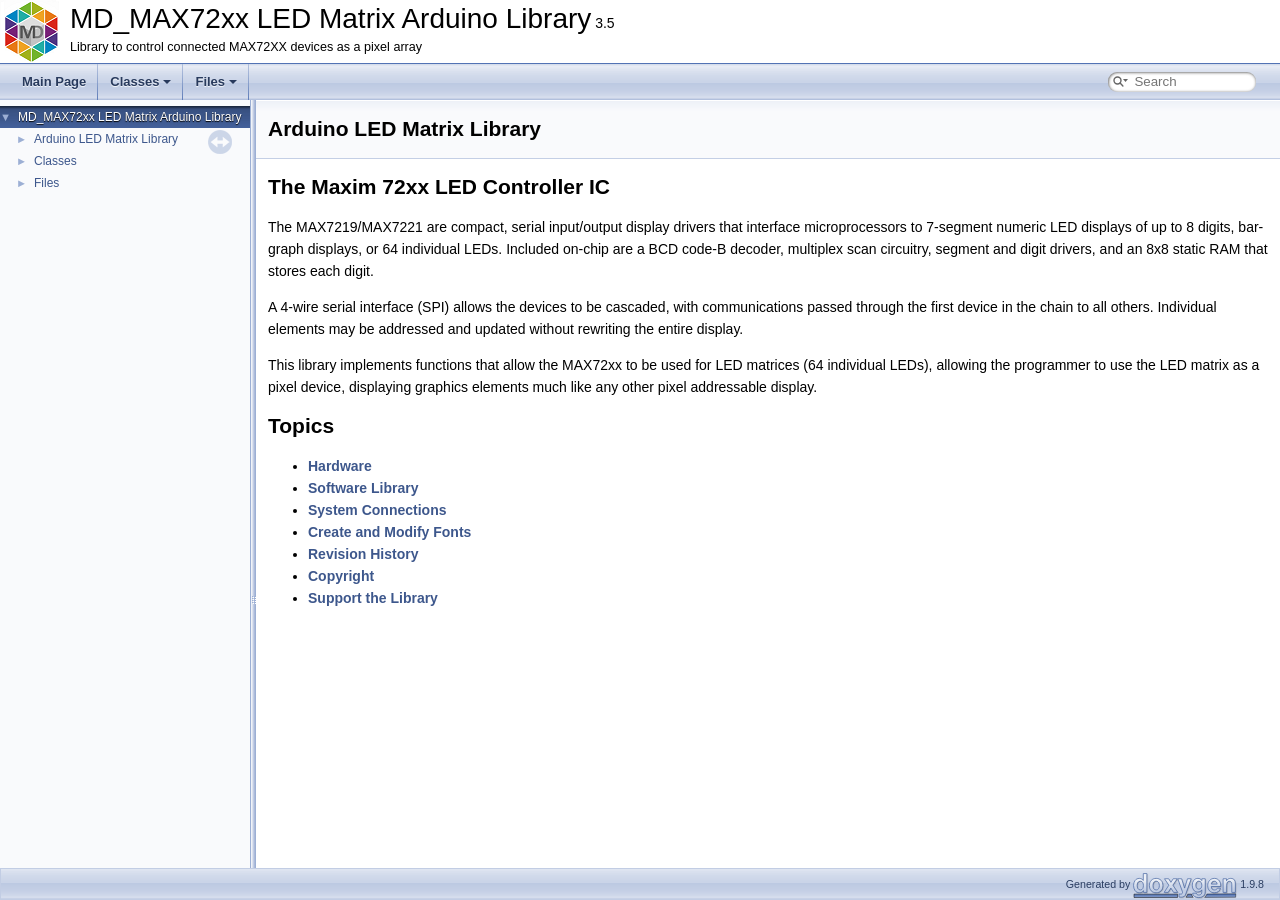
<file: Arduino/libraries/MD_MAX72XX/docs/index.html>
<!DOCTYPE html PUBLIC "-//W3C//DTD XHTML 1.0 Transitional//EN" "https://www.w3.org/TR/xhtml1/DTD/xhtml1-transitional.dtd">
<html xmlns="http://www.w3.org/1999/xhtml" lang="en-US">
<head>
<meta http-equiv="Content-Type" content="text/xhtml;charset=UTF-8"/>
<meta http-equiv="X-UA-Compatible" content="IE=11"/>
<meta name="generator" content="Doxygen 1.9.8"/>
<meta name="viewport" content="width=device-width, initial-scale=1"/>
<title>MD_MAX72xx LED Matrix Arduino Library: Arduino LED Matrix Library</title>
<link href="tabs.css" rel="stylesheet" type="text/css"/>
<script type="text/javascript" src="jquery.js"></script>
<script type="text/javascript" src="dynsections.js"></script>
<link href="navtree.css" rel="stylesheet" type="text/css"/>
<script type="text/javascript" src="resize.js"></script>
<script type="text/javascript" src="navtreedata.js"></script>
<script type="text/javascript" src="navtree.js"></script>
<link href="search/search.css" rel="stylesheet" type="text/css"/>
<script type="text/javascript" src="search/searchdata.js"></script>
<script type="text/javascript" src="search/search.js"></script>
<link href="doxygen.css" rel="stylesheet" type="text/css" />
</head>
<body>
<div id="top"><!-- do not remove this div, it is closed by doxygen! -->
<div id="titlearea">
<table cellspacing="0" cellpadding="0">
 <tbody>
 <tr id="projectrow">
  <td id="projectlogo"><img alt="Logo" src="MajicDesigns_Logo.png"/></td>
  <td id="projectalign">
   <div id="projectname">MD_MAX72xx LED Matrix Arduino Library<span id="projectnumber">&#160;3.5</span>
   </div>
   <div id="projectbrief">Library to control connected  MAX72XX devices as a pixel array</div>
  </td>
 </tr>
 </tbody>
</table>
</div>
<!-- end header part -->
<!-- Generated by Doxygen 1.9.8 -->
<script type="text/javascript">
/* @license magnet:?xt=urn:btih:d3d9a9a6595521f9666a5e94cc830dab83b65699&amp;dn=expat.txt MIT */
var searchBox = new SearchBox("searchBox", "search/",'.html');
/* @license-end */
</script>
<script type="text/javascript" src="menudata.js"></script>
<script type="text/javascript" src="menu.js"></script>
<script type="text/javascript">
/* @license magnet:?xt=urn:btih:d3d9a9a6595521f9666a5e94cc830dab83b65699&amp;dn=expat.txt MIT */
$(function() {
  initMenu('',true,false,'search.php','Search');
  $(document).ready(function() { init_search(); });
});
/* @license-end */
</script>
<div id="main-nav"></div>
</div><!-- top -->
<div id="side-nav" class="ui-resizable side-nav-resizable">
  <div id="nav-tree">
    <div id="nav-tree-contents">
      <div id="nav-sync" class="sync"></div>
    </div>
  </div>
  <div id="splitbar" style="-moz-user-select:none;" 
       class="ui-resizable-handle">
  </div>
</div>
<script type="text/javascript">
/* @license magnet:?xt=urn:btih:d3d9a9a6595521f9666a5e94cc830dab83b65699&amp;dn=expat.txt MIT */
$(document).ready(function(){initNavTree('index.html',''); initResizable(); });
/* @license-end */
</script>
<div id="doc-content">
<!-- window showing the filter options -->
<div id="MSearchSelectWindow"
     onmouseover="return searchBox.OnSearchSelectShow()"
     onmouseout="return searchBox.OnSearchSelectHide()"
     onkeydown="return searchBox.OnSearchSelectKey(event)">
</div>

<!-- iframe showing the search results (closed by default) -->
<div id="MSearchResultsWindow">
<div id="MSearchResults">
<div class="SRPage">
<div id="SRIndex">
<div id="SRResults"></div>
<div class="SRStatus" id="Loading">Loading...</div>
<div class="SRStatus" id="Searching">Searching...</div>
<div class="SRStatus" id="NoMatches">No Matches</div>
</div>
</div>
</div>
</div>

<div><div class="header">
  <div class="headertitle"><div class="title">Arduino LED Matrix Library </div></div>
</div><!--header-->
<div class="contents">
<div class="textblock"><h2>The Maxim 72xx LED Controller IC </h2>
<p>The MAX7219/MAX7221 are compact, serial input/output display drivers that interface microprocessors to 7-segment numeric LED displays of up to 8 digits, bar-graph displays, or 64 individual LEDs. Included on-chip are a BCD code-B decoder, multiplex scan circuitry, segment and digit drivers, and an 8x8 static RAM that stores each digit.</p>
<p>A 4-wire serial interface (SPI) allows the devices to be cascaded, with communications passed through the first device in the chain to all others. Individual elements may be addressed and updated without rewriting the entire display.</p>
<p>This library implements functions that allow the MAX72xx to be used for LED matrices (64 individual LEDs), allowing the programmer to use the LED matrix as a pixel device, displaying graphics elements much like any other pixel addressable display.</p>
<h2>Topics </h2>
<ul>
<li><a class="el" href="page_hardware.html">Hardware</a></li>
<li><a class="el" href="page_software.html">Software Library</a></li>
<li><a class="el" href="page_connect.html">System Connections</a></li>
<li><a class="el" href="page_font_utility.html">Create and Modify Fonts</a></li>
<li><a class="el" href="page_revision_history.html">Revision History</a></li>
<li><a class="el" href="page_copyright.html">Copyright</a></li>
<li><a class="el" href="page_donation.html">Support the Library</a> </li>
</ul>
</div></div><!-- PageDoc -->
</div><!-- contents -->
</div><!-- doc-content -->
<!-- start footer part -->
<div id="nav-path" class="navpath"><!-- id is needed for treeview function! -->
  <ul>
    <li class="footer">Generated by <a href="https://www.doxygen.org/index.html"><img class="footer" src="doxygen.svg" width="104" height="31" alt="doxygen"/></a> 1.9.8 </li>
  </ul>
</div>
</body>
</html>
</file>
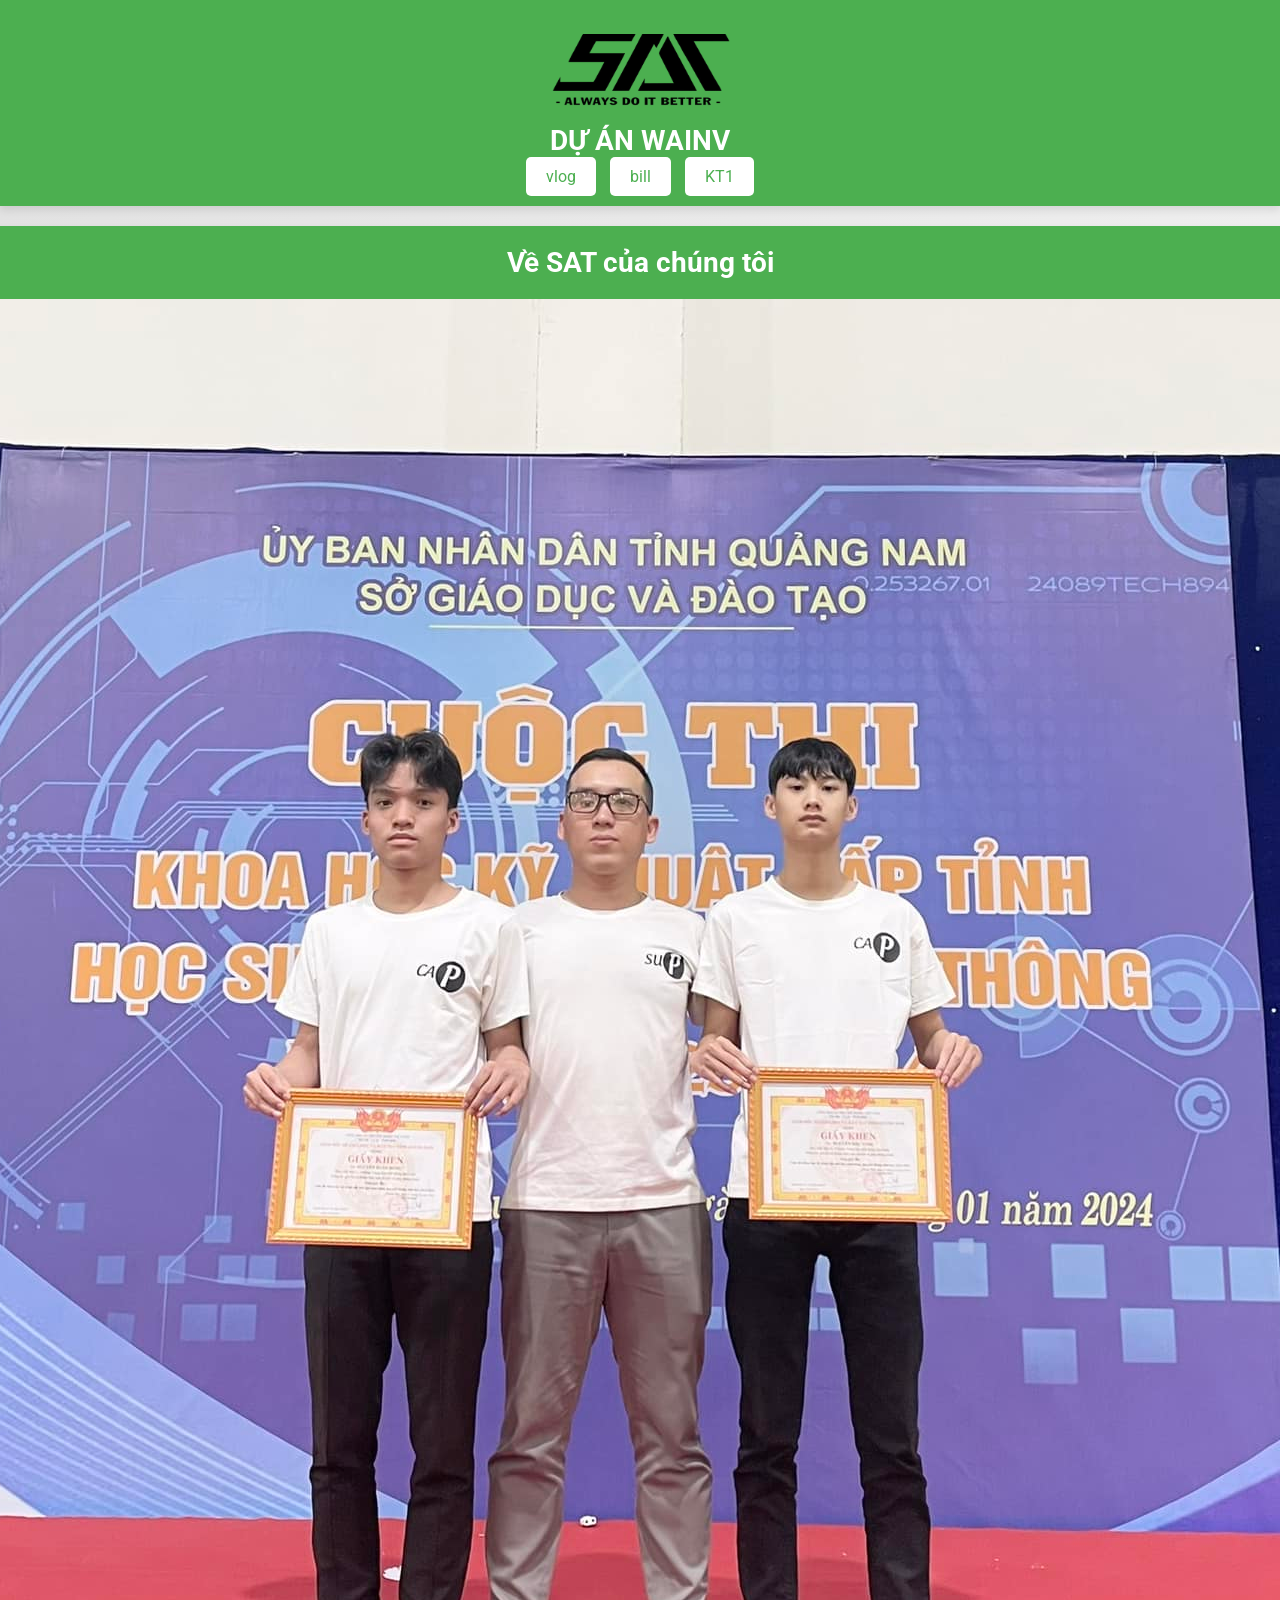
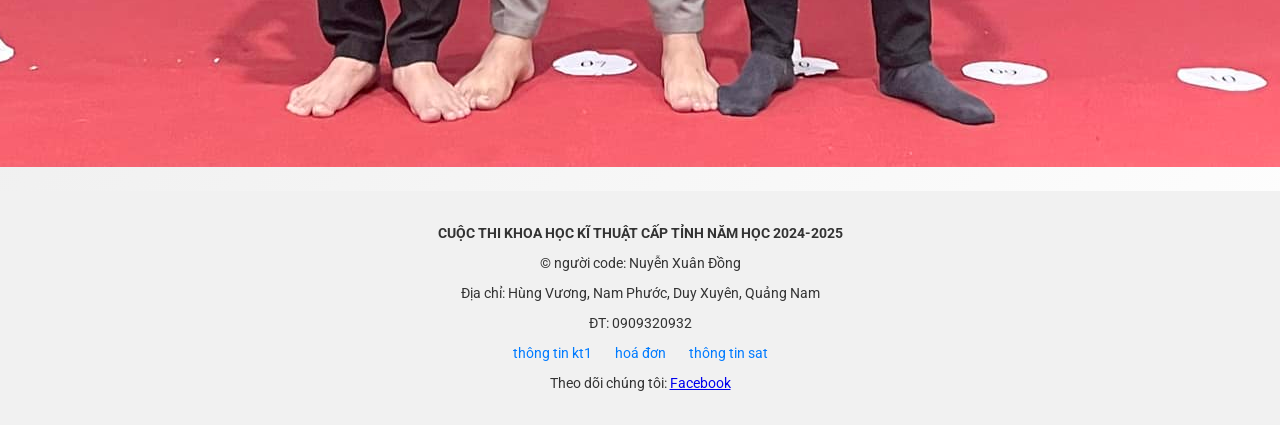
<file: pok/kt1/kt1.html>
<!DOCTYPE html>
<html lang="en">
<head>
    <meta charset="UTF-8">
    <meta name="viewport" content="width=device-width, initial-scale=1.0">
    <title> KT1 SAT</title>
    <link href="https://fonts.googleapis.com/css2?family=Roboto:wght@400;700&display=swap" rel="stylesheet">
    <link rel="stylesheet" href="style.css">
</head>
<body>
<div class="header">
<img src="SAT.png" alt="Mô tả hình ảnh" width="200" height="100" >
    <h1>DỰ ÁN WAINV</h1>
	 <div class="button-container">
        <a href="vlog.html">vlog</a>
		<a href="index.html">bill</a>
        <a href="#">KT1</a>
    </div>
</div>

<div class="container">
    <div class="content">
        <div class="header">
            <h1>Về SAT của chúng tôi</h1>
        </div>
        <img src="KHKT.jpg" alt="Mô tả hình ảnh"  >
    </div>
</div>
<footer>
			<p><b>CUỘC THI KHOA HỌC KĨ THUẬT CẤP TỈNH NĂM HỌC 2024-2025</b> </p>
        <p>&copy; người code: Nuyễn Xuân Đồng </p>
		<p>Địa chỉ: Hùng Vương, Nam Phước, Duy Xuyên, Quảng Nam</p>
		<p>ĐT: 0909320932</p>
        <div class="footer-links">
            <a href="kt1.html">thông tin kt1</a>
            <a href="index.html">hoá đơn</a>
            <a href="vlog.html">thông tin sat</a>
        </div>
        <p>Theo dõi chúng tôi: 
            <a href="https://www.facebook.com/satsaonam" target="_blank">Facebook</a> 
        </p>
    </footer>
</body>
</html>
</file>
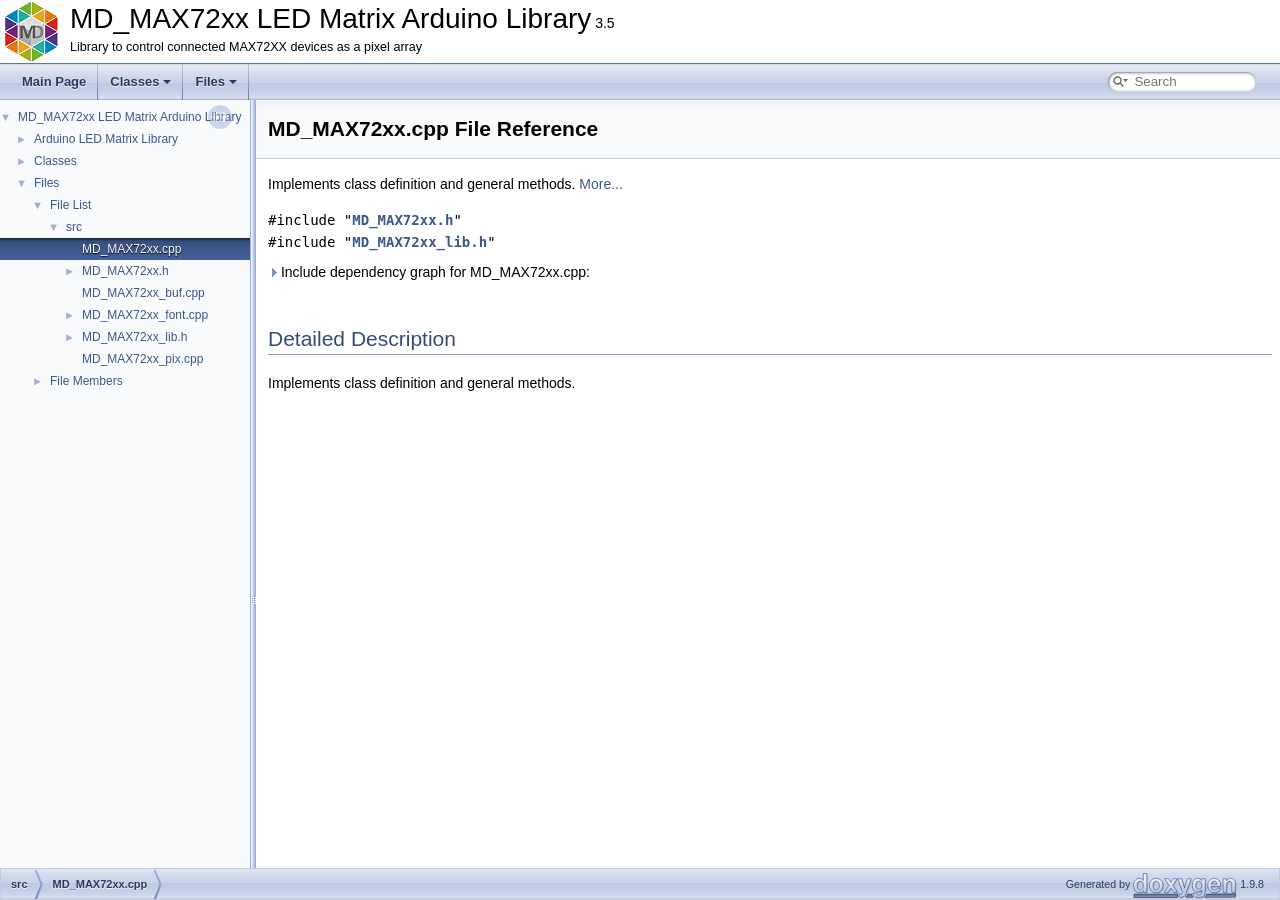
<file: Arduino/libraries/MD_MAX72XX/docs/_m_d___m_a_x72xx_8cpp.html>
<!DOCTYPE html PUBLIC "-//W3C//DTD XHTML 1.0 Transitional//EN" "https://www.w3.org/TR/xhtml1/DTD/xhtml1-transitional.dtd">
<html xmlns="http://www.w3.org/1999/xhtml" lang="en-US">
<head>
<meta http-equiv="Content-Type" content="text/xhtml;charset=UTF-8"/>
<meta http-equiv="X-UA-Compatible" content="IE=11"/>
<meta name="generator" content="Doxygen 1.9.8"/>
<meta name="viewport" content="width=device-width, initial-scale=1"/>
<title>MD_MAX72xx LED Matrix Arduino Library: src/MD_MAX72xx.cpp File Reference</title>
<link href="tabs.css" rel="stylesheet" type="text/css"/>
<script type="text/javascript" src="jquery.js"></script>
<script type="text/javascript" src="dynsections.js"></script>
<link href="navtree.css" rel="stylesheet" type="text/css"/>
<script type="text/javascript" src="resize.js"></script>
<script type="text/javascript" src="navtreedata.js"></script>
<script type="text/javascript" src="navtree.js"></script>
<link href="search/search.css" rel="stylesheet" type="text/css"/>
<script type="text/javascript" src="search/searchdata.js"></script>
<script type="text/javascript" src="search/search.js"></script>
<link href="doxygen.css" rel="stylesheet" type="text/css" />
</head>
<body>
<div id="top"><!-- do not remove this div, it is closed by doxygen! -->
<div id="titlearea">
<table cellspacing="0" cellpadding="0">
 <tbody>
 <tr id="projectrow">
  <td id="projectlogo"><img alt="Logo" src="MajicDesigns_Logo.png"/></td>
  <td id="projectalign">
   <div id="projectname">MD_MAX72xx LED Matrix Arduino Library<span id="projectnumber">&#160;3.5</span>
   </div>
   <div id="projectbrief">Library to control connected  MAX72XX devices as a pixel array</div>
  </td>
 </tr>
 </tbody>
</table>
</div>
<!-- end header part -->
<!-- Generated by Doxygen 1.9.8 -->
<script type="text/javascript">
/* @license magnet:?xt=urn:btih:d3d9a9a6595521f9666a5e94cc830dab83b65699&amp;dn=expat.txt MIT */
var searchBox = new SearchBox("searchBox", "search/",'.html');
/* @license-end */
</script>
<script type="text/javascript" src="menudata.js"></script>
<script type="text/javascript" src="menu.js"></script>
<script type="text/javascript">
/* @license magnet:?xt=urn:btih:d3d9a9a6595521f9666a5e94cc830dab83b65699&amp;dn=expat.txt MIT */
$(function() {
  initMenu('',true,false,'search.php','Search');
  $(document).ready(function() { init_search(); });
});
/* @license-end */
</script>
<div id="main-nav"></div>
</div><!-- top -->
<div id="side-nav" class="ui-resizable side-nav-resizable">
  <div id="nav-tree">
    <div id="nav-tree-contents">
      <div id="nav-sync" class="sync"></div>
    </div>
  </div>
  <div id="splitbar" style="-moz-user-select:none;" 
       class="ui-resizable-handle">
  </div>
</div>
<script type="text/javascript">
/* @license magnet:?xt=urn:btih:d3d9a9a6595521f9666a5e94cc830dab83b65699&amp;dn=expat.txt MIT */
$(document).ready(function(){initNavTree('_m_d___m_a_x72xx_8cpp.html',''); initResizable(); });
/* @license-end */
</script>
<div id="doc-content">
<!-- window showing the filter options -->
<div id="MSearchSelectWindow"
     onmouseover="return searchBox.OnSearchSelectShow()"
     onmouseout="return searchBox.OnSearchSelectHide()"
     onkeydown="return searchBox.OnSearchSelectKey(event)">
</div>

<!-- iframe showing the search results (closed by default) -->
<div id="MSearchResultsWindow">
<div id="MSearchResults">
<div class="SRPage">
<div id="SRIndex">
<div id="SRResults"></div>
<div class="SRStatus" id="Loading">Loading...</div>
<div class="SRStatus" id="Searching">Searching...</div>
<div class="SRStatus" id="NoMatches">No Matches</div>
</div>
</div>
</div>
</div>

<div class="header">
  <div class="headertitle"><div class="title">MD_MAX72xx.cpp File Reference</div></div>
</div><!--header-->
<div class="contents">

<p>Implements class definition and general methods.  
<a href="#details">More...</a></p>
<div class="textblock"><code>#include &quot;<a class="el" href="_m_d___m_a_x72xx_8h.html">MD_MAX72xx.h</a>&quot;</code><br />
<code>#include &quot;<a class="el" href="_m_d___m_a_x72xx__lib_8h.html">MD_MAX72xx_lib.h</a>&quot;</code><br />
</div><div class="textblock"><div id="dynsection-0" onclick="return toggleVisibility(this)" class="dynheader closed" style="cursor:pointer;">
  <img id="dynsection-0-trigger" src="closed.png" alt="+"/> Include dependency graph for MD_MAX72xx.cpp:</div>
<div id="dynsection-0-summary" class="dynsummary" style="display:block;">
</div>
<div id="dynsection-0-content" class="dyncontent" style="display:none;">
<div class="center"><img src="_m_d___m_a_x72xx_8cpp__incl.png" border="0" usemap="#asrc_2_m_d___m_a_x72xx_8cpp" alt=""/></div>
<map name="asrc_2_m_d___m_a_x72xx_8cpp" id="asrc_2_m_d___m_a_x72xx_8cpp">
<area shape="rect" title="Implements class definition and general methods." alt="" coords="14,6,164,31"/>
<area shape="rect" href="_m_d___m_a_x72xx_8h.html" title="Main header file for the MD_MAX72xx library." alt="" coords="32,155,147,181"/>
<area shape="poly" title=" " alt="" coords="84,33,69,66,64,86,65,106,79,142,74,144,60,107,59,85,64,64,79,30"/>
<area shape="rect" href="_m_d___m_a_x72xx__lib_8h.html" title="Includes library definitions." alt="" coords="75,81,209,106"/>
<area shape="poly" title=" " alt="" coords="100,30,128,68,124,71,96,33"/>
<area shape="rect" title=" " alt="" coords="5,230,83,255"/>
<area shape="poly" title=" " alt="" coords="84,183,61,220,56,217,80,180"/>
<area shape="rect" title=" " alt="" coords="107,230,161,255"/>
<area shape="poly" title=" " alt="" coords="99,180,122,217,118,220,95,183"/>
<area shape="poly" title=" " alt="" coords="136,108,108,146,104,142,132,105"/>
</map>
</div>
</div><a name="details" id="details"></a><h2 class="groupheader">Detailed Description</h2>
<div class="textblock"><p>Implements class definition and general methods. </p>
</div></div><!-- contents -->
</div><!-- doc-content -->
<!-- start footer part -->
<div id="nav-path" class="navpath"><!-- id is needed for treeview function! -->
  <ul>
    <li class="navelem"><a class="el" href="dir_68267d1309a1af8e8297ef4c3efbcdba.html">src</a></li><li class="navelem"><a class="el" href="_m_d___m_a_x72xx_8cpp.html">MD_MAX72xx.cpp</a></li>
    <li class="footer">Generated by <a href="https://www.doxygen.org/index.html"><img class="footer" src="doxygen.svg" width="104" height="31" alt="doxygen"/></a> 1.9.8 </li>
  </ul>
</div>
</body>
</html>
</file>
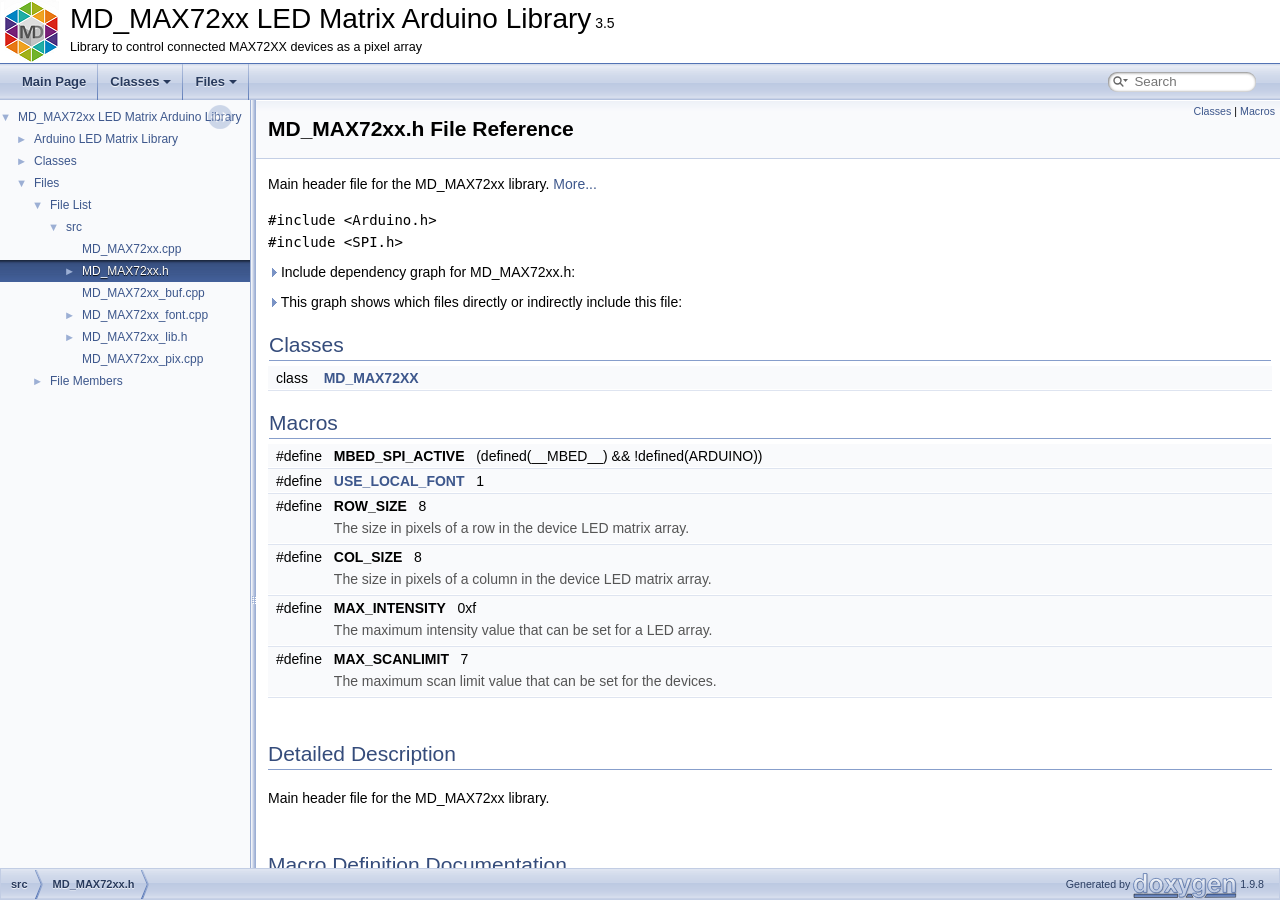
<file: Arduino/libraries/MD_MAX72XX/docs/_m_d___m_a_x72xx_8h.html>
<!DOCTYPE html PUBLIC "-//W3C//DTD XHTML 1.0 Transitional//EN" "https://www.w3.org/TR/xhtml1/DTD/xhtml1-transitional.dtd">
<html xmlns="http://www.w3.org/1999/xhtml" lang="en-US">
<head>
<meta http-equiv="Content-Type" content="text/xhtml;charset=UTF-8"/>
<meta http-equiv="X-UA-Compatible" content="IE=11"/>
<meta name="generator" content="Doxygen 1.9.8"/>
<meta name="viewport" content="width=device-width, initial-scale=1"/>
<title>MD_MAX72xx LED Matrix Arduino Library: src/MD_MAX72xx.h File Reference</title>
<link href="tabs.css" rel="stylesheet" type="text/css"/>
<script type="text/javascript" src="jquery.js"></script>
<script type="text/javascript" src="dynsections.js"></script>
<link href="navtree.css" rel="stylesheet" type="text/css"/>
<script type="text/javascript" src="resize.js"></script>
<script type="text/javascript" src="navtreedata.js"></script>
<script type="text/javascript" src="navtree.js"></script>
<link href="search/search.css" rel="stylesheet" type="text/css"/>
<script type="text/javascript" src="search/searchdata.js"></script>
<script type="text/javascript" src="search/search.js"></script>
<link href="doxygen.css" rel="stylesheet" type="text/css" />
</head>
<body>
<div id="top"><!-- do not remove this div, it is closed by doxygen! -->
<div id="titlearea">
<table cellspacing="0" cellpadding="0">
 <tbody>
 <tr id="projectrow">
  <td id="projectlogo"><img alt="Logo" src="MajicDesigns_Logo.png"/></td>
  <td id="projectalign">
   <div id="projectname">MD_MAX72xx LED Matrix Arduino Library<span id="projectnumber">&#160;3.5</span>
   </div>
   <div id="projectbrief">Library to control connected  MAX72XX devices as a pixel array</div>
  </td>
 </tr>
 </tbody>
</table>
</div>
<!-- end header part -->
<!-- Generated by Doxygen 1.9.8 -->
<script type="text/javascript">
/* @license magnet:?xt=urn:btih:d3d9a9a6595521f9666a5e94cc830dab83b65699&amp;dn=expat.txt MIT */
var searchBox = new SearchBox("searchBox", "search/",'.html');
/* @license-end */
</script>
<script type="text/javascript" src="menudata.js"></script>
<script type="text/javascript" src="menu.js"></script>
<script type="text/javascript">
/* @license magnet:?xt=urn:btih:d3d9a9a6595521f9666a5e94cc830dab83b65699&amp;dn=expat.txt MIT */
$(function() {
  initMenu('',true,false,'search.php','Search');
  $(document).ready(function() { init_search(); });
});
/* @license-end */
</script>
<div id="main-nav"></div>
</div><!-- top -->
<div id="side-nav" class="ui-resizable side-nav-resizable">
  <div id="nav-tree">
    <div id="nav-tree-contents">
      <div id="nav-sync" class="sync"></div>
    </div>
  </div>
  <div id="splitbar" style="-moz-user-select:none;" 
       class="ui-resizable-handle">
  </div>
</div>
<script type="text/javascript">
/* @license magnet:?xt=urn:btih:d3d9a9a6595521f9666a5e94cc830dab83b65699&amp;dn=expat.txt MIT */
$(document).ready(function(){initNavTree('_m_d___m_a_x72xx_8h.html',''); initResizable(); });
/* @license-end */
</script>
<div id="doc-content">
<!-- window showing the filter options -->
<div id="MSearchSelectWindow"
     onmouseover="return searchBox.OnSearchSelectShow()"
     onmouseout="return searchBox.OnSearchSelectHide()"
     onkeydown="return searchBox.OnSearchSelectKey(event)">
</div>

<!-- iframe showing the search results (closed by default) -->
<div id="MSearchResultsWindow">
<div id="MSearchResults">
<div class="SRPage">
<div id="SRIndex">
<div id="SRResults"></div>
<div class="SRStatus" id="Loading">Loading...</div>
<div class="SRStatus" id="Searching">Searching...</div>
<div class="SRStatus" id="NoMatches">No Matches</div>
</div>
</div>
</div>
</div>

<div class="header">
  <div class="summary">
<a href="#nested-classes">Classes</a> &#124;
<a href="#define-members">Macros</a>  </div>
  <div class="headertitle"><div class="title">MD_MAX72xx.h File Reference</div></div>
</div><!--header-->
<div class="contents">

<p>Main header file for the MD_MAX72xx library.  
<a href="#details">More...</a></p>
<div class="textblock"><code>#include &lt;Arduino.h&gt;</code><br />
<code>#include &lt;SPI.h&gt;</code><br />
</div><div class="textblock"><div id="dynsection-0" onclick="return toggleVisibility(this)" class="dynheader closed" style="cursor:pointer;">
  <img id="dynsection-0-trigger" src="closed.png" alt="+"/> Include dependency graph for MD_MAX72xx.h:</div>
<div id="dynsection-0-summary" class="dynsummary" style="display:block;">
</div>
<div id="dynsection-0-content" class="dyncontent" style="display:none;">
<div class="center"><img src="_m_d___m_a_x72xx_8h__incl.png" border="0" usemap="#asrc_2_m_d___m_a_x72xx_8h" alt=""/></div>
<map name="asrc_2_m_d___m_a_x72xx_8h" id="asrc_2_m_d___m_a_x72xx_8h">
<area shape="rect" title="Main header file for the MD_MAX72xx library." alt="" coords="21,6,157,31"/>
<area shape="rect" title=" " alt="" coords="5,81,83,106"/>
<area shape="poly" title=" " alt="" coords="84,33,61,70,56,68,80,30"/>
<area shape="rect" title=" " alt="" coords="107,81,161,106"/>
<area shape="poly" title=" " alt="" coords="99,30,122,68,118,70,95,33"/>
</map>
</div>
</div><div class="textblock"><div id="dynsection-1" onclick="return toggleVisibility(this)" class="dynheader closed" style="cursor:pointer;">
  <img id="dynsection-1-trigger" src="closed.png" alt="+"/> This graph shows which files directly or indirectly include this file:</div>
<div id="dynsection-1-summary" class="dynsummary" style="display:block;">
</div>
<div id="dynsection-1-content" class="dyncontent" style="display:none;">
<div class="center"><img src="_m_d___m_a_x72xx_8h__dep__incl.png" border="0" usemap="#asrc_2_m_d___m_a_x72xx_8hdep" alt=""/></div>
<map name="asrc_2_m_d___m_a_x72xx_8hdep" id="asrc_2_m_d___m_a_x72xx_8hdep">
<area shape="rect" title="Main header file for the MD_MAX72xx library." alt="" coords="298,6,435,31"/>
<area shape="rect" href="_m_d___m_a_x72xx_8cpp.html" title="Implements class definition and general methods." alt="" coords="5,155,155,181"/>
<area shape="poly" title=" " alt="" coords="333,40,104,158,101,153,331,35"/>
<area shape="rect" href="_m_d___m_a_x72xx__buf_8cpp.html" title="Implements buffer related methods." alt="" coords="179,155,353,181"/>
<area shape="poly" title=" " alt="" coords="326,40,300,58,278,81,271,100,267,120,268,155,262,155,262,120,265,98,274,79,296,53,323,35"/>
<area shape="rect" href="_m_d___m_a_x72xx__font_8cpp.html" title="Implements font definition and methods." alt="" coords="379,155,557,181"/>
<area shape="poly" title=" " alt="" coords="409,35,437,53,460,79,468,98,472,119,472,155,467,155,467,120,463,100,455,81,433,57,406,40"/>
<area shape="rect" href="_m_d___m_a_x72xx__lib_8h.html" title="Includes library definitions." alt="" coords="288,81,445,106"/>
<area shape="poly" title=" " alt="" coords="369,46,369,80,364,80,364,46"/>
<area shape="rect" href="_m_d___m_a_x72xx__pix_8cpp.html" title="Implements pixel related methods." alt="" coords="582,155,756,181"/>
<area shape="poly" title=" " alt="" coords="404,35,647,153,645,158,402,40"/>
<area shape="poly" title=" " alt="" coords="309,112,126,158,125,153,307,107"/>
<area shape="poly" title=" " alt="" coords="341,116,285,157,281,153,338,112"/>
<area shape="poly" title=" " alt="" coords="396,112,453,153,450,157,393,116"/>
<area shape="poly" title=" " alt="" coords="428,107,622,153,621,158,427,112"/>
</map>
</div>
</div><table class="memberdecls">
<tr class="heading"><td colspan="2"><h2 class="groupheader"><a id="nested-classes" name="nested-classes"></a>
Classes</h2></td></tr>
<tr class="memitem:"><td class="memItemLeft" align="right" valign="top">class &#160;</td><td class="memItemRight" valign="bottom"><a class="el" href="class_m_d___m_a_x72_x_x.html">MD_MAX72XX</a></td></tr>
<tr class="separator:"><td class="memSeparator" colspan="2">&#160;</td></tr>
</table><table class="memberdecls">
<tr class="heading"><td colspan="2"><h2 class="groupheader"><a id="define-members" name="define-members"></a>
Macros</h2></td></tr>
<tr class="memitem:a6c25e9e31b943073d30c4d04d5ea8fbc" id="r_a6c25e9e31b943073d30c4d04d5ea8fbc"><td class="memItemLeft" align="right" valign="top"><a id="a6c25e9e31b943073d30c4d04d5ea8fbc" name="a6c25e9e31b943073d30c4d04d5ea8fbc"></a>
#define&#160;</td><td class="memItemRight" valign="bottom"><b>MBED_SPI_ACTIVE</b>&#160;&#160;&#160;(defined(__MBED__) &amp;&amp; !defined(ARDUINO))</td></tr>
<tr class="separator:a6c25e9e31b943073d30c4d04d5ea8fbc"><td class="memSeparator" colspan="2">&#160;</td></tr>
<tr class="memitem:a156ea396ee2a9dd550bc3a78ce65162b" id="r_a156ea396ee2a9dd550bc3a78ce65162b"><td class="memItemLeft" align="right" valign="top">#define&#160;</td><td class="memItemRight" valign="bottom"><a class="el" href="_m_d___m_a_x72xx_8h.html#a156ea396ee2a9dd550bc3a78ce65162b">USE_LOCAL_FONT</a>&#160;&#160;&#160;1</td></tr>
<tr class="separator:a156ea396ee2a9dd550bc3a78ce65162b"><td class="memSeparator" colspan="2">&#160;</td></tr>
<tr class="memitem:aa4d030604a90c8d019d90fc721900d63" id="r_aa4d030604a90c8d019d90fc721900d63"><td class="memItemLeft" align="right" valign="top"><a id="aa4d030604a90c8d019d90fc721900d63" name="aa4d030604a90c8d019d90fc721900d63"></a>
#define&#160;</td><td class="memItemRight" valign="bottom"><b>ROW_SIZE</b>&#160;&#160;&#160;8</td></tr>
<tr class="memdesc:aa4d030604a90c8d019d90fc721900d63"><td class="mdescLeft">&#160;</td><td class="mdescRight">The size in pixels of a row in the device LED matrix array. <br /></td></tr>
<tr class="separator:aa4d030604a90c8d019d90fc721900d63"><td class="memSeparator" colspan="2">&#160;</td></tr>
<tr class="memitem:a99468544016f0abb855e6415c629ec29" id="r_a99468544016f0abb855e6415c629ec29"><td class="memItemLeft" align="right" valign="top"><a id="a99468544016f0abb855e6415c629ec29" name="a99468544016f0abb855e6415c629ec29"></a>
#define&#160;</td><td class="memItemRight" valign="bottom"><b>COL_SIZE</b>&#160;&#160;&#160;8</td></tr>
<tr class="memdesc:a99468544016f0abb855e6415c629ec29"><td class="mdescLeft">&#160;</td><td class="mdescRight">The size in pixels of a column in the device LED matrix array. <br /></td></tr>
<tr class="separator:a99468544016f0abb855e6415c629ec29"><td class="memSeparator" colspan="2">&#160;</td></tr>
<tr class="memitem:a1d1d5e7ff16f25b68fdf779befd298f7" id="r_a1d1d5e7ff16f25b68fdf779befd298f7"><td class="memItemLeft" align="right" valign="top"><a id="a1d1d5e7ff16f25b68fdf779befd298f7" name="a1d1d5e7ff16f25b68fdf779befd298f7"></a>
#define&#160;</td><td class="memItemRight" valign="bottom"><b>MAX_INTENSITY</b>&#160;&#160;&#160;0xf</td></tr>
<tr class="memdesc:a1d1d5e7ff16f25b68fdf779befd298f7"><td class="mdescLeft">&#160;</td><td class="mdescRight">The maximum intensity value that can be set for a LED array. <br /></td></tr>
<tr class="separator:a1d1d5e7ff16f25b68fdf779befd298f7"><td class="memSeparator" colspan="2">&#160;</td></tr>
<tr class="memitem:a79dd2935dc509b4e1f07cd1e8607be30" id="r_a79dd2935dc509b4e1f07cd1e8607be30"><td class="memItemLeft" align="right" valign="top"><a id="a79dd2935dc509b4e1f07cd1e8607be30" name="a79dd2935dc509b4e1f07cd1e8607be30"></a>
#define&#160;</td><td class="memItemRight" valign="bottom"><b>MAX_SCANLIMIT</b>&#160;&#160;&#160;7</td></tr>
<tr class="memdesc:a79dd2935dc509b4e1f07cd1e8607be30"><td class="mdescLeft">&#160;</td><td class="mdescRight">The maximum scan limit value that can be set for the devices. <br /></td></tr>
<tr class="separator:a79dd2935dc509b4e1f07cd1e8607be30"><td class="memSeparator" colspan="2">&#160;</td></tr>
</table>
<a name="details" id="details"></a><h2 class="groupheader">Detailed Description</h2>
<div class="textblock"><p>Main header file for the MD_MAX72xx library. </p>
</div><h2 class="groupheader">Macro Definition Documentation</h2>
<a id="a156ea396ee2a9dd550bc3a78ce65162b" name="a156ea396ee2a9dd550bc3a78ce65162b"></a>
<h2 class="memtitle"><span class="permalink"><a href="#a156ea396ee2a9dd550bc3a78ce65162b">&#9670;&#160;</a></span>USE_LOCAL_FONT</h2>

<div class="memitem">
<div class="memproto">
      <table class="memname">
        <tr>
          <td class="memname">#define USE_LOCAL_FONT&#160;&#160;&#160;1</td>
        </tr>
      </table>
</div><div class="memdoc">
<p>Set to 1 (default) to enable local font in this library and enable loadChar() and related methods. If the library is just used for graphics some FLASH RAM can be saved by not including the code to process font data. The font file is stored in PROGMEM. </p>

</div>
</div>
</div><!-- contents -->
</div><!-- doc-content -->
<!-- start footer part -->
<div id="nav-path" class="navpath"><!-- id is needed for treeview function! -->
  <ul>
    <li class="navelem"><a class="el" href="dir_68267d1309a1af8e8297ef4c3efbcdba.html">src</a></li><li class="navelem"><a class="el" href="_m_d___m_a_x72xx_8h.html">MD_MAX72xx.h</a></li>
    <li class="footer">Generated by <a href="https://www.doxygen.org/index.html"><img class="footer" src="doxygen.svg" width="104" height="31" alt="doxygen"/></a> 1.9.8 </li>
  </ul>
</div>
</body>
</html>
</file>
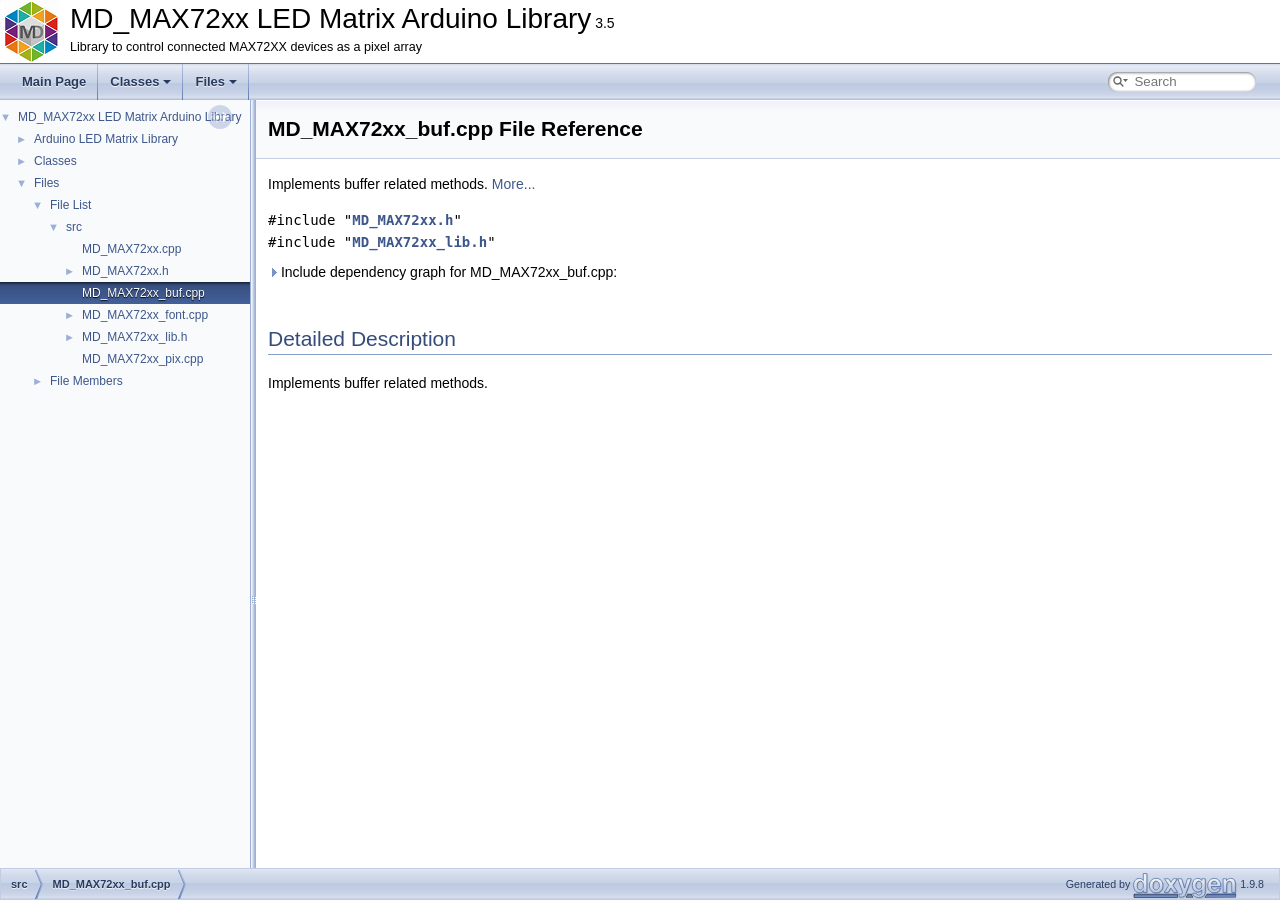
<file: Arduino/libraries/MD_MAX72XX/docs/_m_d___m_a_x72xx__buf_8cpp.html>
<!DOCTYPE html PUBLIC "-//W3C//DTD XHTML 1.0 Transitional//EN" "https://www.w3.org/TR/xhtml1/DTD/xhtml1-transitional.dtd">
<html xmlns="http://www.w3.org/1999/xhtml" lang="en-US">
<head>
<meta http-equiv="Content-Type" content="text/xhtml;charset=UTF-8"/>
<meta http-equiv="X-UA-Compatible" content="IE=11"/>
<meta name="generator" content="Doxygen 1.9.8"/>
<meta name="viewport" content="width=device-width, initial-scale=1"/>
<title>MD_MAX72xx LED Matrix Arduino Library: src/MD_MAX72xx_buf.cpp File Reference</title>
<link href="tabs.css" rel="stylesheet" type="text/css"/>
<script type="text/javascript" src="jquery.js"></script>
<script type="text/javascript" src="dynsections.js"></script>
<link href="navtree.css" rel="stylesheet" type="text/css"/>
<script type="text/javascript" src="resize.js"></script>
<script type="text/javascript" src="navtreedata.js"></script>
<script type="text/javascript" src="navtree.js"></script>
<link href="search/search.css" rel="stylesheet" type="text/css"/>
<script type="text/javascript" src="search/searchdata.js"></script>
<script type="text/javascript" src="search/search.js"></script>
<link href="doxygen.css" rel="stylesheet" type="text/css" />
</head>
<body>
<div id="top"><!-- do not remove this div, it is closed by doxygen! -->
<div id="titlearea">
<table cellspacing="0" cellpadding="0">
 <tbody>
 <tr id="projectrow">
  <td id="projectlogo"><img alt="Logo" src="MajicDesigns_Logo.png"/></td>
  <td id="projectalign">
   <div id="projectname">MD_MAX72xx LED Matrix Arduino Library<span id="projectnumber">&#160;3.5</span>
   </div>
   <div id="projectbrief">Library to control connected  MAX72XX devices as a pixel array</div>
  </td>
 </tr>
 </tbody>
</table>
</div>
<!-- end header part -->
<!-- Generated by Doxygen 1.9.8 -->
<script type="text/javascript">
/* @license magnet:?xt=urn:btih:d3d9a9a6595521f9666a5e94cc830dab83b65699&amp;dn=expat.txt MIT */
var searchBox = new SearchBox("searchBox", "search/",'.html');
/* @license-end */
</script>
<script type="text/javascript" src="menudata.js"></script>
<script type="text/javascript" src="menu.js"></script>
<script type="text/javascript">
/* @license magnet:?xt=urn:btih:d3d9a9a6595521f9666a5e94cc830dab83b65699&amp;dn=expat.txt MIT */
$(function() {
  initMenu('',true,false,'search.php','Search');
  $(document).ready(function() { init_search(); });
});
/* @license-end */
</script>
<div id="main-nav"></div>
</div><!-- top -->
<div id="side-nav" class="ui-resizable side-nav-resizable">
  <div id="nav-tree">
    <div id="nav-tree-contents">
      <div id="nav-sync" class="sync"></div>
    </div>
  </div>
  <div id="splitbar" style="-moz-user-select:none;" 
       class="ui-resizable-handle">
  </div>
</div>
<script type="text/javascript">
/* @license magnet:?xt=urn:btih:d3d9a9a6595521f9666a5e94cc830dab83b65699&amp;dn=expat.txt MIT */
$(document).ready(function(){initNavTree('_m_d___m_a_x72xx__buf_8cpp.html',''); initResizable(); });
/* @license-end */
</script>
<div id="doc-content">
<!-- window showing the filter options -->
<div id="MSearchSelectWindow"
     onmouseover="return searchBox.OnSearchSelectShow()"
     onmouseout="return searchBox.OnSearchSelectHide()"
     onkeydown="return searchBox.OnSearchSelectKey(event)">
</div>

<!-- iframe showing the search results (closed by default) -->
<div id="MSearchResultsWindow">
<div id="MSearchResults">
<div class="SRPage">
<div id="SRIndex">
<div id="SRResults"></div>
<div class="SRStatus" id="Loading">Loading...</div>
<div class="SRStatus" id="Searching">Searching...</div>
<div class="SRStatus" id="NoMatches">No Matches</div>
</div>
</div>
</div>
</div>

<div class="header">
  <div class="headertitle"><div class="title">MD_MAX72xx_buf.cpp File Reference</div></div>
</div><!--header-->
<div class="contents">

<p>Implements buffer related methods.  
<a href="#details">More...</a></p>
<div class="textblock"><code>#include &quot;<a class="el" href="_m_d___m_a_x72xx_8h.html">MD_MAX72xx.h</a>&quot;</code><br />
<code>#include &quot;<a class="el" href="_m_d___m_a_x72xx__lib_8h.html">MD_MAX72xx_lib.h</a>&quot;</code><br />
</div><div class="textblock"><div id="dynsection-0" onclick="return toggleVisibility(this)" class="dynheader closed" style="cursor:pointer;">
  <img id="dynsection-0-trigger" src="closed.png" alt="+"/> Include dependency graph for MD_MAX72xx_buf.cpp:</div>
<div id="dynsection-0-summary" class="dynsummary" style="display:block;">
</div>
<div id="dynsection-0-content" class="dyncontent" style="display:none;">
<div class="center"><img src="_m_d___m_a_x72xx__buf_8cpp__incl.png" border="0" usemap="#asrc_2_m_d___m_a_x72xx__buf_8cpp" alt=""/></div>
<map name="asrc_2_m_d___m_a_x72xx__buf_8cpp" id="asrc_2_m_d___m_a_x72xx__buf_8cpp">
<area shape="rect" title="Implements buffer related methods." alt="" coords="5,6,179,31"/>
<area shape="rect" href="_m_d___m_a_x72xx_8h.html" title="Main header file for the MD_MAX72xx library." alt="" coords="35,155,149,181"/>
<area shape="poly" title=" " alt="" coords="87,33,72,66,67,86,68,106,81,142,76,144,63,107,62,85,67,64,82,30"/>
<area shape="rect" href="_m_d___m_a_x72xx__lib_8h.html" title="Includes library definitions." alt="" coords="78,81,212,106"/>
<area shape="poly" title=" " alt="" coords="103,30,131,68,126,71,99,33"/>
<area shape="rect" title=" " alt="" coords="8,230,85,255"/>
<area shape="poly" title=" " alt="" coords="87,183,63,220,59,217,82,180"/>
<area shape="rect" title=" " alt="" coords="110,230,164,255"/>
<area shape="poly" title=" " alt="" coords="102,180,125,217,121,220,97,183"/>
<area shape="poly" title=" " alt="" coords="139,108,111,146,107,142,134,105"/>
</map>
</div>
</div><a name="details" id="details"></a><h2 class="groupheader">Detailed Description</h2>
<div class="textblock"><p>Implements buffer related methods. </p>
</div></div><!-- contents -->
</div><!-- doc-content -->
<!-- start footer part -->
<div id="nav-path" class="navpath"><!-- id is needed for treeview function! -->
  <ul>
    <li class="navelem"><a class="el" href="dir_68267d1309a1af8e8297ef4c3efbcdba.html">src</a></li><li class="navelem"><a class="el" href="_m_d___m_a_x72xx__buf_8cpp.html">MD_MAX72xx_buf.cpp</a></li>
    <li class="footer">Generated by <a href="https://www.doxygen.org/index.html"><img class="footer" src="doxygen.svg" width="104" height="31" alt="doxygen"/></a> 1.9.8 </li>
  </ul>
</div>
</body>
</html>
</file>
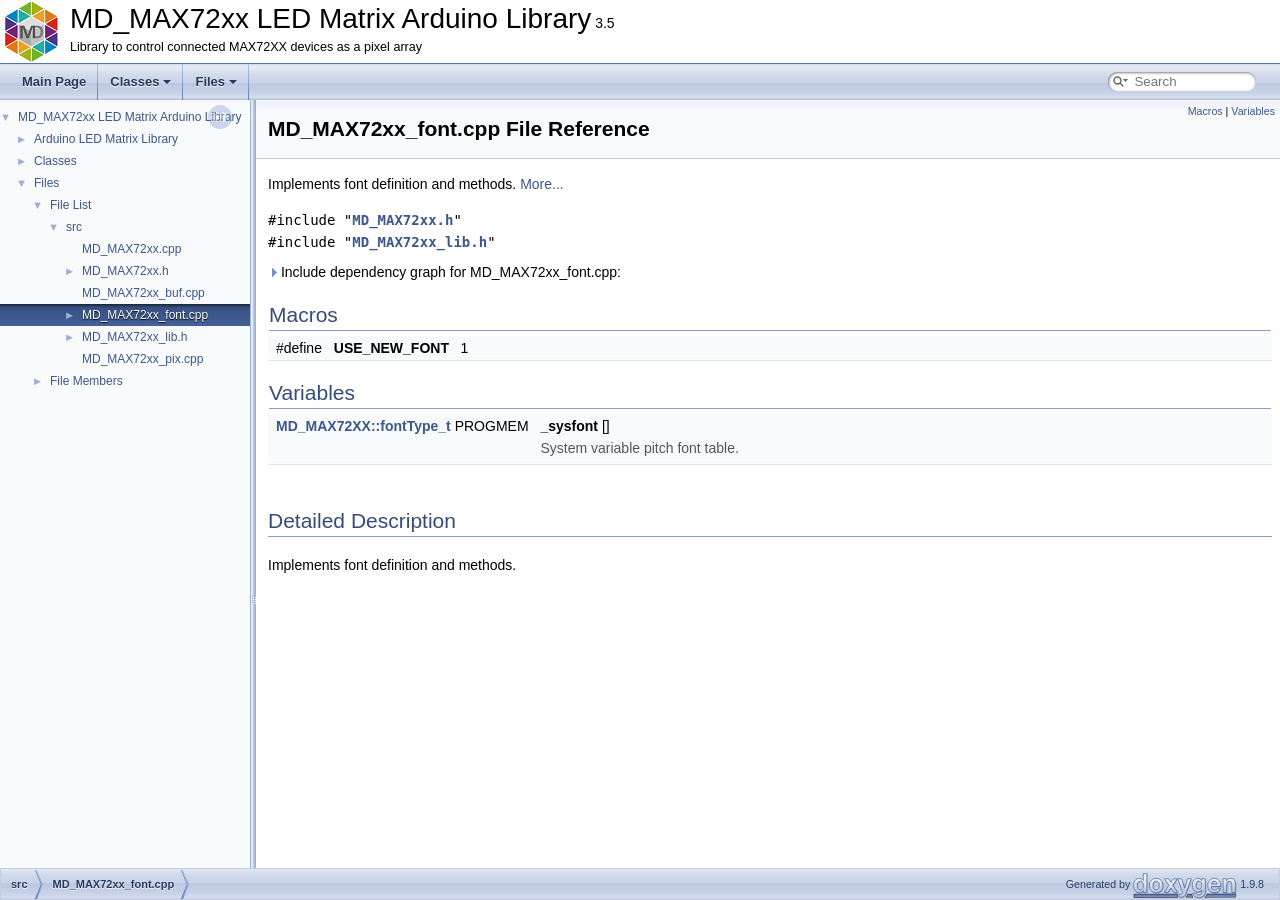
<file: Arduino/libraries/MD_MAX72XX/docs/_m_d___m_a_x72xx__font_8cpp.html>
<!DOCTYPE html PUBLIC "-//W3C//DTD XHTML 1.0 Transitional//EN" "https://www.w3.org/TR/xhtml1/DTD/xhtml1-transitional.dtd">
<html xmlns="http://www.w3.org/1999/xhtml" lang="en-US">
<head>
<meta http-equiv="Content-Type" content="text/xhtml;charset=UTF-8"/>
<meta http-equiv="X-UA-Compatible" content="IE=11"/>
<meta name="generator" content="Doxygen 1.9.8"/>
<meta name="viewport" content="width=device-width, initial-scale=1"/>
<title>MD_MAX72xx LED Matrix Arduino Library: src/MD_MAX72xx_font.cpp File Reference</title>
<link href="tabs.css" rel="stylesheet" type="text/css"/>
<script type="text/javascript" src="jquery.js"></script>
<script type="text/javascript" src="dynsections.js"></script>
<link href="navtree.css" rel="stylesheet" type="text/css"/>
<script type="text/javascript" src="resize.js"></script>
<script type="text/javascript" src="navtreedata.js"></script>
<script type="text/javascript" src="navtree.js"></script>
<link href="search/search.css" rel="stylesheet" type="text/css"/>
<script type="text/javascript" src="search/searchdata.js"></script>
<script type="text/javascript" src="search/search.js"></script>
<link href="doxygen.css" rel="stylesheet" type="text/css" />
</head>
<body>
<div id="top"><!-- do not remove this div, it is closed by doxygen! -->
<div id="titlearea">
<table cellspacing="0" cellpadding="0">
 <tbody>
 <tr id="projectrow">
  <td id="projectlogo"><img alt="Logo" src="MajicDesigns_Logo.png"/></td>
  <td id="projectalign">
   <div id="projectname">MD_MAX72xx LED Matrix Arduino Library<span id="projectnumber">&#160;3.5</span>
   </div>
   <div id="projectbrief">Library to control connected  MAX72XX devices as a pixel array</div>
  </td>
 </tr>
 </tbody>
</table>
</div>
<!-- end header part -->
<!-- Generated by Doxygen 1.9.8 -->
<script type="text/javascript">
/* @license magnet:?xt=urn:btih:d3d9a9a6595521f9666a5e94cc830dab83b65699&amp;dn=expat.txt MIT */
var searchBox = new SearchBox("searchBox", "search/",'.html');
/* @license-end */
</script>
<script type="text/javascript" src="menudata.js"></script>
<script type="text/javascript" src="menu.js"></script>
<script type="text/javascript">
/* @license magnet:?xt=urn:btih:d3d9a9a6595521f9666a5e94cc830dab83b65699&amp;dn=expat.txt MIT */
$(function() {
  initMenu('',true,false,'search.php','Search');
  $(document).ready(function() { init_search(); });
});
/* @license-end */
</script>
<div id="main-nav"></div>
</div><!-- top -->
<div id="side-nav" class="ui-resizable side-nav-resizable">
  <div id="nav-tree">
    <div id="nav-tree-contents">
      <div id="nav-sync" class="sync"></div>
    </div>
  </div>
  <div id="splitbar" style="-moz-user-select:none;" 
       class="ui-resizable-handle">
  </div>
</div>
<script type="text/javascript">
/* @license magnet:?xt=urn:btih:d3d9a9a6595521f9666a5e94cc830dab83b65699&amp;dn=expat.txt MIT */
$(document).ready(function(){initNavTree('_m_d___m_a_x72xx__font_8cpp.html',''); initResizable(); });
/* @license-end */
</script>
<div id="doc-content">
<!-- window showing the filter options -->
<div id="MSearchSelectWindow"
     onmouseover="return searchBox.OnSearchSelectShow()"
     onmouseout="return searchBox.OnSearchSelectHide()"
     onkeydown="return searchBox.OnSearchSelectKey(event)">
</div>

<!-- iframe showing the search results (closed by default) -->
<div id="MSearchResultsWindow">
<div id="MSearchResults">
<div class="SRPage">
<div id="SRIndex">
<div id="SRResults"></div>
<div class="SRStatus" id="Loading">Loading...</div>
<div class="SRStatus" id="Searching">Searching...</div>
<div class="SRStatus" id="NoMatches">No Matches</div>
</div>
</div>
</div>
</div>

<div class="header">
  <div class="summary">
<a href="#define-members">Macros</a> &#124;
<a href="#var-members">Variables</a>  </div>
  <div class="headertitle"><div class="title">MD_MAX72xx_font.cpp File Reference</div></div>
</div><!--header-->
<div class="contents">

<p>Implements font definition and methods.  
<a href="#details">More...</a></p>
<div class="textblock"><code>#include &quot;<a class="el" href="_m_d___m_a_x72xx_8h.html">MD_MAX72xx.h</a>&quot;</code><br />
<code>#include &quot;<a class="el" href="_m_d___m_a_x72xx__lib_8h.html">MD_MAX72xx_lib.h</a>&quot;</code><br />
</div><div class="textblock"><div id="dynsection-0" onclick="return toggleVisibility(this)" class="dynheader closed" style="cursor:pointer;">
  <img id="dynsection-0-trigger" src="closed.png" alt="+"/> Include dependency graph for MD_MAX72xx_font.cpp:</div>
<div id="dynsection-0-summary" class="dynsummary" style="display:block;">
</div>
<div id="dynsection-0-content" class="dyncontent" style="display:none;">
<div class="center"><img src="_m_d___m_a_x72xx__font_8cpp__incl.png" border="0" usemap="#asrc_2_m_d___m_a_x72xx__font_8cpp" alt=""/></div>
<map name="asrc_2_m_d___m_a_x72xx__font_8cpp" id="asrc_2_m_d___m_a_x72xx__font_8cpp">
<area shape="rect" title="Implements font definition and methods." alt="" coords="5,6,184,31"/>
<area shape="rect" href="_m_d___m_a_x72xx_8h.html" title="Main header file for the MD_MAX72xx library." alt="" coords="37,155,152,181"/>
<area shape="poly" title=" " alt="" coords="90,33,74,66,70,86,71,106,84,142,79,144,65,107,65,85,69,64,85,30"/>
<area shape="rect" href="_m_d___m_a_x72xx__lib_8h.html" title="Includes library definitions." alt="" coords="81,81,215,106"/>
<area shape="poly" title=" " alt="" coords="106,30,133,68,129,71,101,33"/>
<area shape="rect" title=" " alt="" coords="11,230,88,255"/>
<area shape="poly" title=" " alt="" coords="89,183,66,220,62,217,85,180"/>
<area shape="rect" title=" " alt="" coords="113,230,167,255"/>
<area shape="poly" title=" " alt="" coords="104,180,128,217,123,220,100,183"/>
<area shape="poly" title=" " alt="" coords="141,108,114,146,109,142,137,105"/>
</map>
</div>
</div><table class="memberdecls">
<tr class="heading"><td colspan="2"><h2 class="groupheader"><a id="define-members" name="define-members"></a>
Macros</h2></td></tr>
<tr class="memitem:a79fc401febb90ff349b60de104786575" id="r_a79fc401febb90ff349b60de104786575"><td class="memItemLeft" align="right" valign="top"><a id="a79fc401febb90ff349b60de104786575" name="a79fc401febb90ff349b60de104786575"></a>
#define&#160;</td><td class="memItemRight" valign="bottom"><b>USE_NEW_FONT</b>&#160;&#160;&#160;1</td></tr>
<tr class="separator:a79fc401febb90ff349b60de104786575"><td class="memSeparator" colspan="2">&#160;</td></tr>
</table><table class="memberdecls">
<tr class="heading"><td colspan="2"><h2 class="groupheader"><a id="var-members" name="var-members"></a>
Variables</h2></td></tr>
<tr class="memitem:a257a12eacc1614b3a038b5164fd78e47" id="r_a257a12eacc1614b3a038b5164fd78e47"><td class="memItemLeft" align="right" valign="top"><a id="a257a12eacc1614b3a038b5164fd78e47" name="a257a12eacc1614b3a038b5164fd78e47"></a>
<a class="el" href="class_m_d___m_a_x72_x_x.html#a5b2e511f00bddbcc1fffa78757d71bf5">MD_MAX72XX::fontType_t</a> PROGMEM&#160;</td><td class="memItemRight" valign="bottom"><b>_sysfont</b> []</td></tr>
<tr class="memdesc:a257a12eacc1614b3a038b5164fd78e47"><td class="mdescLeft">&#160;</td><td class="mdescRight">System variable pitch font table. <br /></td></tr>
<tr class="separator:a257a12eacc1614b3a038b5164fd78e47"><td class="memSeparator" colspan="2">&#160;</td></tr>
</table>
<a name="details" id="details"></a><h2 class="groupheader">Detailed Description</h2>
<div class="textblock"><p>Implements font definition and methods. </p>
</div></div><!-- contents -->
</div><!-- doc-content -->
<!-- start footer part -->
<div id="nav-path" class="navpath"><!-- id is needed for treeview function! -->
  <ul>
    <li class="navelem"><a class="el" href="dir_68267d1309a1af8e8297ef4c3efbcdba.html">src</a></li><li class="navelem"><a class="el" href="_m_d___m_a_x72xx__font_8cpp.html">MD_MAX72xx_font.cpp</a></li>
    <li class="footer">Generated by <a href="https://www.doxygen.org/index.html"><img class="footer" src="doxygen.svg" width="104" height="31" alt="doxygen"/></a> 1.9.8 </li>
  </ul>
</div>
</body>
</html>
</file>
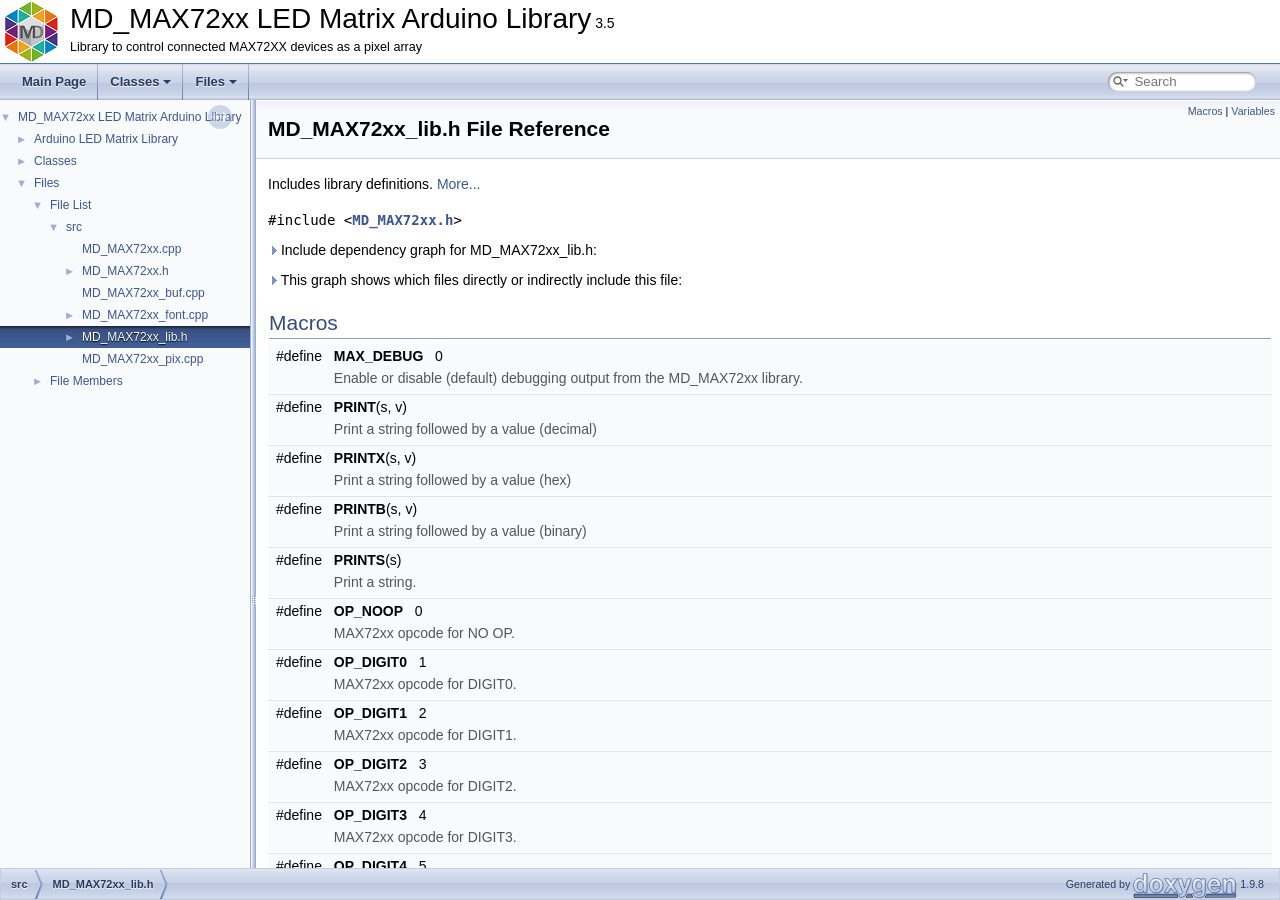
<file: Arduino/libraries/MD_MAX72XX/docs/_m_d___m_a_x72xx__lib_8h.html>
<!DOCTYPE html PUBLIC "-//W3C//DTD XHTML 1.0 Transitional//EN" "https://www.w3.org/TR/xhtml1/DTD/xhtml1-transitional.dtd">
<html xmlns="http://www.w3.org/1999/xhtml" lang="en-US">
<head>
<meta http-equiv="Content-Type" content="text/xhtml;charset=UTF-8"/>
<meta http-equiv="X-UA-Compatible" content="IE=11"/>
<meta name="generator" content="Doxygen 1.9.8"/>
<meta name="viewport" content="width=device-width, initial-scale=1"/>
<title>MD_MAX72xx LED Matrix Arduino Library: src/MD_MAX72xx_lib.h File Reference</title>
<link href="tabs.css" rel="stylesheet" type="text/css"/>
<script type="text/javascript" src="jquery.js"></script>
<script type="text/javascript" src="dynsections.js"></script>
<link href="navtree.css" rel="stylesheet" type="text/css"/>
<script type="text/javascript" src="resize.js"></script>
<script type="text/javascript" src="navtreedata.js"></script>
<script type="text/javascript" src="navtree.js"></script>
<link href="search/search.css" rel="stylesheet" type="text/css"/>
<script type="text/javascript" src="search/searchdata.js"></script>
<script type="text/javascript" src="search/search.js"></script>
<link href="doxygen.css" rel="stylesheet" type="text/css" />
</head>
<body>
<div id="top"><!-- do not remove this div, it is closed by doxygen! -->
<div id="titlearea">
<table cellspacing="0" cellpadding="0">
 <tbody>
 <tr id="projectrow">
  <td id="projectlogo"><img alt="Logo" src="MajicDesigns_Logo.png"/></td>
  <td id="projectalign">
   <div id="projectname">MD_MAX72xx LED Matrix Arduino Library<span id="projectnumber">&#160;3.5</span>
   </div>
   <div id="projectbrief">Library to control connected  MAX72XX devices as a pixel array</div>
  </td>
 </tr>
 </tbody>
</table>
</div>
<!-- end header part -->
<!-- Generated by Doxygen 1.9.8 -->
<script type="text/javascript">
/* @license magnet:?xt=urn:btih:d3d9a9a6595521f9666a5e94cc830dab83b65699&amp;dn=expat.txt MIT */
var searchBox = new SearchBox("searchBox", "search/",'.html');
/* @license-end */
</script>
<script type="text/javascript" src="menudata.js"></script>
<script type="text/javascript" src="menu.js"></script>
<script type="text/javascript">
/* @license magnet:?xt=urn:btih:d3d9a9a6595521f9666a5e94cc830dab83b65699&amp;dn=expat.txt MIT */
$(function() {
  initMenu('',true,false,'search.php','Search');
  $(document).ready(function() { init_search(); });
});
/* @license-end */
</script>
<div id="main-nav"></div>
</div><!-- top -->
<div id="side-nav" class="ui-resizable side-nav-resizable">
  <div id="nav-tree">
    <div id="nav-tree-contents">
      <div id="nav-sync" class="sync"></div>
    </div>
  </div>
  <div id="splitbar" style="-moz-user-select:none;" 
       class="ui-resizable-handle">
  </div>
</div>
<script type="text/javascript">
/* @license magnet:?xt=urn:btih:d3d9a9a6595521f9666a5e94cc830dab83b65699&amp;dn=expat.txt MIT */
$(document).ready(function(){initNavTree('_m_d___m_a_x72xx__lib_8h.html',''); initResizable(); });
/* @license-end */
</script>
<div id="doc-content">
<!-- window showing the filter options -->
<div id="MSearchSelectWindow"
     onmouseover="return searchBox.OnSearchSelectShow()"
     onmouseout="return searchBox.OnSearchSelectHide()"
     onkeydown="return searchBox.OnSearchSelectKey(event)">
</div>

<!-- iframe showing the search results (closed by default) -->
<div id="MSearchResultsWindow">
<div id="MSearchResults">
<div class="SRPage">
<div id="SRIndex">
<div id="SRResults"></div>
<div class="SRStatus" id="Loading">Loading...</div>
<div class="SRStatus" id="Searching">Searching...</div>
<div class="SRStatus" id="NoMatches">No Matches</div>
</div>
</div>
</div>
</div>

<div class="header">
  <div class="summary">
<a href="#define-members">Macros</a> &#124;
<a href="#var-members">Variables</a>  </div>
  <div class="headertitle"><div class="title">MD_MAX72xx_lib.h File Reference</div></div>
</div><!--header-->
<div class="contents">

<p>Includes library definitions.  
<a href="#details">More...</a></p>
<div class="textblock"><code>#include &lt;<a class="el" href="_m_d___m_a_x72xx_8h.html">MD_MAX72xx.h</a>&gt;</code><br />
</div><div class="textblock"><div id="dynsection-0" onclick="return toggleVisibility(this)" class="dynheader closed" style="cursor:pointer;">
  <img id="dynsection-0-trigger" src="closed.png" alt="+"/> Include dependency graph for MD_MAX72xx_lib.h:</div>
<div id="dynsection-0-summary" class="dynsummary" style="display:block;">
</div>
<div id="dynsection-0-content" class="dyncontent" style="display:none;">
<div class="center"><img src="_m_d___m_a_x72xx__lib_8h__incl.png" border="0" usemap="#asrc_2_m_d___m_a_x72xx__lib_8h" alt=""/></div>
<map name="asrc_2_m_d___m_a_x72xx__lib_8h" id="asrc_2_m_d___m_a_x72xx__lib_8h">
<area shape="rect" title="Includes library definitions." alt="" coords="11,6,168,31"/>
<area shape="rect" href="_m_d___m_a_x72xx_8h.html" title="Main header file for the MD_MAX72xx library." alt="" coords="32,81,147,106"/>
<area shape="poly" title=" " alt="" coords="92,32,92,67,87,67,87,32"/>
<area shape="rect" title=" " alt="" coords="5,155,83,181"/>
<area shape="poly" title=" " alt="" coords="84,108,61,145,56,142,80,105"/>
<area shape="rect" title=" " alt="" coords="107,155,161,181"/>
<area shape="poly" title=" " alt="" coords="99,105,122,142,118,145,95,108"/>
</map>
</div>
</div><div class="textblock"><div id="dynsection-1" onclick="return toggleVisibility(this)" class="dynheader closed" style="cursor:pointer;">
  <img id="dynsection-1-trigger" src="closed.png" alt="+"/> This graph shows which files directly or indirectly include this file:</div>
<div id="dynsection-1-summary" class="dynsummary" style="display:block;">
</div>
<div id="dynsection-1-content" class="dyncontent" style="display:none;">
<div class="center"><img src="_m_d___m_a_x72xx__lib_8h__dep__incl.png" border="0" usemap="#asrc_2_m_d___m_a_x72xx__lib_8hdep" alt=""/></div>
<map name="asrc_2_m_d___m_a_x72xx__lib_8hdep" id="asrc_2_m_d___m_a_x72xx__lib_8hdep">
<area shape="rect" title="Includes library definitions." alt="" coords="288,6,445,31"/>
<area shape="rect" href="_m_d___m_a_x72xx_8cpp.html" title="Implements class definition and general methods." alt="" coords="5,81,155,106"/>
<area shape="poly" title=" " alt="" coords="309,37,126,83,125,78,307,32"/>
<area shape="rect" href="_m_d___m_a_x72xx__buf_8cpp.html" title="Implements buffer related methods." alt="" coords="179,81,353,106"/>
<area shape="poly" title=" " alt="" coords="341,42,285,82,281,78,338,37"/>
<area shape="rect" href="_m_d___m_a_x72xx__font_8cpp.html" title="Implements font definition and methods." alt="" coords="379,81,557,106"/>
<area shape="poly" title=" " alt="" coords="396,37,453,78,450,82,393,42"/>
<area shape="rect" href="_m_d___m_a_x72xx__pix_8cpp.html" title="Implements pixel related methods." alt="" coords="582,81,756,106"/>
<area shape="poly" title=" " alt="" coords="428,32,622,78,621,83,427,37"/>
</map>
</div>
</div><table class="memberdecls">
<tr class="heading"><td colspan="2"><h2 class="groupheader"><a id="define-members" name="define-members"></a>
Macros</h2></td></tr>
<tr class="memitem:a95fb00b1f346896818c99d99f041c201" id="r_a95fb00b1f346896818c99d99f041c201"><td class="memItemLeft" align="right" valign="top"><a id="a95fb00b1f346896818c99d99f041c201" name="a95fb00b1f346896818c99d99f041c201"></a>
#define&#160;</td><td class="memItemRight" valign="bottom"><b>MAX_DEBUG</b>&#160;&#160;&#160;0</td></tr>
<tr class="memdesc:a95fb00b1f346896818c99d99f041c201"><td class="mdescLeft">&#160;</td><td class="mdescRight">Enable or disable (default) debugging output from the MD_MAX72xx library. <br /></td></tr>
<tr class="separator:a95fb00b1f346896818c99d99f041c201"><td class="memSeparator" colspan="2">&#160;</td></tr>
<tr class="memitem:a1696fc35fb931f8c876786fbc1078ac4" id="r_a1696fc35fb931f8c876786fbc1078ac4"><td class="memItemLeft" align="right" valign="top"><a id="a1696fc35fb931f8c876786fbc1078ac4" name="a1696fc35fb931f8c876786fbc1078ac4"></a>
#define&#160;</td><td class="memItemRight" valign="bottom"><b>PRINT</b>(s,  v)</td></tr>
<tr class="memdesc:a1696fc35fb931f8c876786fbc1078ac4"><td class="mdescLeft">&#160;</td><td class="mdescRight">Print a string followed by a value (decimal) <br /></td></tr>
<tr class="separator:a1696fc35fb931f8c876786fbc1078ac4"><td class="memSeparator" colspan="2">&#160;</td></tr>
<tr class="memitem:abf55b44e8497cbc3addccdeb294138cc" id="r_abf55b44e8497cbc3addccdeb294138cc"><td class="memItemLeft" align="right" valign="top"><a id="abf55b44e8497cbc3addccdeb294138cc" name="abf55b44e8497cbc3addccdeb294138cc"></a>
#define&#160;</td><td class="memItemRight" valign="bottom"><b>PRINTX</b>(s,  v)</td></tr>
<tr class="memdesc:abf55b44e8497cbc3addccdeb294138cc"><td class="mdescLeft">&#160;</td><td class="mdescRight">Print a string followed by a value (hex) <br /></td></tr>
<tr class="separator:abf55b44e8497cbc3addccdeb294138cc"><td class="memSeparator" colspan="2">&#160;</td></tr>
<tr class="memitem:a71d5d719d30a3cb9ec26a38c6cc6e269" id="r_a71d5d719d30a3cb9ec26a38c6cc6e269"><td class="memItemLeft" align="right" valign="top"><a id="a71d5d719d30a3cb9ec26a38c6cc6e269" name="a71d5d719d30a3cb9ec26a38c6cc6e269"></a>
#define&#160;</td><td class="memItemRight" valign="bottom"><b>PRINTB</b>(s,  v)</td></tr>
<tr class="memdesc:a71d5d719d30a3cb9ec26a38c6cc6e269"><td class="mdescLeft">&#160;</td><td class="mdescRight">Print a string followed by a value (binary) <br /></td></tr>
<tr class="separator:a71d5d719d30a3cb9ec26a38c6cc6e269"><td class="memSeparator" colspan="2">&#160;</td></tr>
<tr class="memitem:ad68f35c3cfe67be8d09d1cea8e788e13" id="r_ad68f35c3cfe67be8d09d1cea8e788e13"><td class="memItemLeft" align="right" valign="top"><a id="ad68f35c3cfe67be8d09d1cea8e788e13" name="ad68f35c3cfe67be8d09d1cea8e788e13"></a>
#define&#160;</td><td class="memItemRight" valign="bottom"><b>PRINTS</b>(s)</td></tr>
<tr class="memdesc:ad68f35c3cfe67be8d09d1cea8e788e13"><td class="mdescLeft">&#160;</td><td class="mdescRight">Print a string. <br /></td></tr>
<tr class="separator:ad68f35c3cfe67be8d09d1cea8e788e13"><td class="memSeparator" colspan="2">&#160;</td></tr>
<tr class="memitem:a6c542d212fef9a9b5ba82222089a306b" id="r_a6c542d212fef9a9b5ba82222089a306b"><td class="memItemLeft" align="right" valign="top"><a id="a6c542d212fef9a9b5ba82222089a306b" name="a6c542d212fef9a9b5ba82222089a306b"></a>
#define&#160;</td><td class="memItemRight" valign="bottom"><b>OP_NOOP</b>&#160;&#160;&#160;0</td></tr>
<tr class="memdesc:a6c542d212fef9a9b5ba82222089a306b"><td class="mdescLeft">&#160;</td><td class="mdescRight">MAX72xx opcode for NO OP. <br /></td></tr>
<tr class="separator:a6c542d212fef9a9b5ba82222089a306b"><td class="memSeparator" colspan="2">&#160;</td></tr>
<tr class="memitem:ac2dcbbd3fef01a1defd3aa5f8a8c612a" id="r_ac2dcbbd3fef01a1defd3aa5f8a8c612a"><td class="memItemLeft" align="right" valign="top"><a id="ac2dcbbd3fef01a1defd3aa5f8a8c612a" name="ac2dcbbd3fef01a1defd3aa5f8a8c612a"></a>
#define&#160;</td><td class="memItemRight" valign="bottom"><b>OP_DIGIT0</b>&#160;&#160;&#160;1</td></tr>
<tr class="memdesc:ac2dcbbd3fef01a1defd3aa5f8a8c612a"><td class="mdescLeft">&#160;</td><td class="mdescRight">MAX72xx opcode for DIGIT0. <br /></td></tr>
<tr class="separator:ac2dcbbd3fef01a1defd3aa5f8a8c612a"><td class="memSeparator" colspan="2">&#160;</td></tr>
<tr class="memitem:a6c8209744590cd0cc8495cc6de58ab02" id="r_a6c8209744590cd0cc8495cc6de58ab02"><td class="memItemLeft" align="right" valign="top"><a id="a6c8209744590cd0cc8495cc6de58ab02" name="a6c8209744590cd0cc8495cc6de58ab02"></a>
#define&#160;</td><td class="memItemRight" valign="bottom"><b>OP_DIGIT1</b>&#160;&#160;&#160;2</td></tr>
<tr class="memdesc:a6c8209744590cd0cc8495cc6de58ab02"><td class="mdescLeft">&#160;</td><td class="mdescRight">MAX72xx opcode for DIGIT1. <br /></td></tr>
<tr class="separator:a6c8209744590cd0cc8495cc6de58ab02"><td class="memSeparator" colspan="2">&#160;</td></tr>
<tr class="memitem:a430d77ba70abea8e61820aaa3f27c28b" id="r_a430d77ba70abea8e61820aaa3f27c28b"><td class="memItemLeft" align="right" valign="top"><a id="a430d77ba70abea8e61820aaa3f27c28b" name="a430d77ba70abea8e61820aaa3f27c28b"></a>
#define&#160;</td><td class="memItemRight" valign="bottom"><b>OP_DIGIT2</b>&#160;&#160;&#160;3</td></tr>
<tr class="memdesc:a430d77ba70abea8e61820aaa3f27c28b"><td class="mdescLeft">&#160;</td><td class="mdescRight">MAX72xx opcode for DIGIT2. <br /></td></tr>
<tr class="separator:a430d77ba70abea8e61820aaa3f27c28b"><td class="memSeparator" colspan="2">&#160;</td></tr>
<tr class="memitem:a03d3bd8cd1b468b4a9cb473036f65747" id="r_a03d3bd8cd1b468b4a9cb473036f65747"><td class="memItemLeft" align="right" valign="top"><a id="a03d3bd8cd1b468b4a9cb473036f65747" name="a03d3bd8cd1b468b4a9cb473036f65747"></a>
#define&#160;</td><td class="memItemRight" valign="bottom"><b>OP_DIGIT3</b>&#160;&#160;&#160;4</td></tr>
<tr class="memdesc:a03d3bd8cd1b468b4a9cb473036f65747"><td class="mdescLeft">&#160;</td><td class="mdescRight">MAX72xx opcode for DIGIT3. <br /></td></tr>
<tr class="separator:a03d3bd8cd1b468b4a9cb473036f65747"><td class="memSeparator" colspan="2">&#160;</td></tr>
<tr class="memitem:ac3d2e72ba1cca69133e4dcbc478f616b" id="r_ac3d2e72ba1cca69133e4dcbc478f616b"><td class="memItemLeft" align="right" valign="top"><a id="ac3d2e72ba1cca69133e4dcbc478f616b" name="ac3d2e72ba1cca69133e4dcbc478f616b"></a>
#define&#160;</td><td class="memItemRight" valign="bottom"><b>OP_DIGIT4</b>&#160;&#160;&#160;5</td></tr>
<tr class="memdesc:ac3d2e72ba1cca69133e4dcbc478f616b"><td class="mdescLeft">&#160;</td><td class="mdescRight">MAX72xx opcode for DIGIT4. <br /></td></tr>
<tr class="separator:ac3d2e72ba1cca69133e4dcbc478f616b"><td class="memSeparator" colspan="2">&#160;</td></tr>
<tr class="memitem:a021f910b62cdaa529fcea36791df7028" id="r_a021f910b62cdaa529fcea36791df7028"><td class="memItemLeft" align="right" valign="top"><a id="a021f910b62cdaa529fcea36791df7028" name="a021f910b62cdaa529fcea36791df7028"></a>
#define&#160;</td><td class="memItemRight" valign="bottom"><b>OP_DIGIT5</b>&#160;&#160;&#160;6</td></tr>
<tr class="memdesc:a021f910b62cdaa529fcea36791df7028"><td class="mdescLeft">&#160;</td><td class="mdescRight">MAX72xx opcode for DIGIT5. <br /></td></tr>
<tr class="separator:a021f910b62cdaa529fcea36791df7028"><td class="memSeparator" colspan="2">&#160;</td></tr>
<tr class="memitem:a5a12c4b35c924fec89c3b71246b7b7e2" id="r_a5a12c4b35c924fec89c3b71246b7b7e2"><td class="memItemLeft" align="right" valign="top"><a id="a5a12c4b35c924fec89c3b71246b7b7e2" name="a5a12c4b35c924fec89c3b71246b7b7e2"></a>
#define&#160;</td><td class="memItemRight" valign="bottom"><b>OP_DIGIT6</b>&#160;&#160;&#160;7</td></tr>
<tr class="memdesc:a5a12c4b35c924fec89c3b71246b7b7e2"><td class="mdescLeft">&#160;</td><td class="mdescRight">MAX72xx opcode for DIGIT6. <br /></td></tr>
<tr class="separator:a5a12c4b35c924fec89c3b71246b7b7e2"><td class="memSeparator" colspan="2">&#160;</td></tr>
<tr class="memitem:a3a1210173fb70a66f649b93eb62e0884" id="r_a3a1210173fb70a66f649b93eb62e0884"><td class="memItemLeft" align="right" valign="top"><a id="a3a1210173fb70a66f649b93eb62e0884" name="a3a1210173fb70a66f649b93eb62e0884"></a>
#define&#160;</td><td class="memItemRight" valign="bottom"><b>OP_DIGIT7</b>&#160;&#160;&#160;8</td></tr>
<tr class="memdesc:a3a1210173fb70a66f649b93eb62e0884"><td class="mdescLeft">&#160;</td><td class="mdescRight">MAX72xx opcode for DIGIT7. <br /></td></tr>
<tr class="separator:a3a1210173fb70a66f649b93eb62e0884"><td class="memSeparator" colspan="2">&#160;</td></tr>
<tr class="memitem:a318b32d905ce8e57d7caec133ec7d712" id="r_a318b32d905ce8e57d7caec133ec7d712"><td class="memItemLeft" align="right" valign="top"><a id="a318b32d905ce8e57d7caec133ec7d712" name="a318b32d905ce8e57d7caec133ec7d712"></a>
#define&#160;</td><td class="memItemRight" valign="bottom"><b>OP_DECODEMODE</b>&#160;&#160;&#160;9</td></tr>
<tr class="memdesc:a318b32d905ce8e57d7caec133ec7d712"><td class="mdescLeft">&#160;</td><td class="mdescRight">MAX72xx opcode for DECODE MODE. <br /></td></tr>
<tr class="separator:a318b32d905ce8e57d7caec133ec7d712"><td class="memSeparator" colspan="2">&#160;</td></tr>
<tr class="memitem:a4f47ca7a01008a4d918302ece5314ed4" id="r_a4f47ca7a01008a4d918302ece5314ed4"><td class="memItemLeft" align="right" valign="top"><a id="a4f47ca7a01008a4d918302ece5314ed4" name="a4f47ca7a01008a4d918302ece5314ed4"></a>
#define&#160;</td><td class="memItemRight" valign="bottom"><b>OP_INTENSITY</b>&#160;&#160;&#160;10</td></tr>
<tr class="memdesc:a4f47ca7a01008a4d918302ece5314ed4"><td class="mdescLeft">&#160;</td><td class="mdescRight">MAX72xx opcode for SET INTENSITY. <br /></td></tr>
<tr class="separator:a4f47ca7a01008a4d918302ece5314ed4"><td class="memSeparator" colspan="2">&#160;</td></tr>
<tr class="memitem:a13d91ddca53029535b6cf314b28ed15e" id="r_a13d91ddca53029535b6cf314b28ed15e"><td class="memItemLeft" align="right" valign="top"><a id="a13d91ddca53029535b6cf314b28ed15e" name="a13d91ddca53029535b6cf314b28ed15e"></a>
#define&#160;</td><td class="memItemRight" valign="bottom"><b>OP_SCANLIMIT</b>&#160;&#160;&#160;11</td></tr>
<tr class="memdesc:a13d91ddca53029535b6cf314b28ed15e"><td class="mdescLeft">&#160;</td><td class="mdescRight">MAX72xx opcode for SCAN LIMIT. <br /></td></tr>
<tr class="separator:a13d91ddca53029535b6cf314b28ed15e"><td class="memSeparator" colspan="2">&#160;</td></tr>
<tr class="memitem:ac4772c1c1c24a4b5837a2000c62aa0a3" id="r_ac4772c1c1c24a4b5837a2000c62aa0a3"><td class="memItemLeft" align="right" valign="top"><a id="ac4772c1c1c24a4b5837a2000c62aa0a3" name="ac4772c1c1c24a4b5837a2000c62aa0a3"></a>
#define&#160;</td><td class="memItemRight" valign="bottom"><b>OP_SHUTDOWN</b>&#160;&#160;&#160;12</td></tr>
<tr class="memdesc:ac4772c1c1c24a4b5837a2000c62aa0a3"><td class="mdescLeft">&#160;</td><td class="mdescRight">MAX72xx opcode for SHUT DOWN. <br /></td></tr>
<tr class="separator:ac4772c1c1c24a4b5837a2000c62aa0a3"><td class="memSeparator" colspan="2">&#160;</td></tr>
<tr class="memitem:a7ef59a31858360d26d5dade28441598c" id="r_a7ef59a31858360d26d5dade28441598c"><td class="memItemLeft" align="right" valign="top"><a id="a7ef59a31858360d26d5dade28441598c" name="a7ef59a31858360d26d5dade28441598c"></a>
#define&#160;</td><td class="memItemRight" valign="bottom"><b>OP_DISPLAYTEST</b>&#160;&#160;&#160;15</td></tr>
<tr class="memdesc:a7ef59a31858360d26d5dade28441598c"><td class="mdescLeft">&#160;</td><td class="mdescRight">MAX72xx opcode for DISPLAY TEST. <br /></td></tr>
<tr class="separator:a7ef59a31858360d26d5dade28441598c"><td class="memSeparator" colspan="2">&#160;</td></tr>
<tr class="memitem:a1311c4a6ec43ed79b5b79b769abdb2e9" id="r_a1311c4a6ec43ed79b5b79b769abdb2e9"><td class="memItemLeft" align="right" valign="top"><a id="a1311c4a6ec43ed79b5b79b769abdb2e9" name="a1311c4a6ec43ed79b5b79b769abdb2e9"></a>
#define&#160;</td><td class="memItemRight" valign="bottom"><b>ALL_CHANGED</b>&#160;&#160;&#160;0xff</td></tr>
<tr class="memdesc:a1311c4a6ec43ed79b5b79b769abdb2e9"><td class="mdescLeft">&#160;</td><td class="mdescRight">Mask for all rows changed in a buffer structure. <br /></td></tr>
<tr class="separator:a1311c4a6ec43ed79b5b79b769abdb2e9"><td class="memSeparator" colspan="2">&#160;</td></tr>
<tr class="memitem:ac98deafc05f78857417ee0928eb8b786" id="r_ac98deafc05f78857417ee0928eb8b786"><td class="memItemLeft" align="right" valign="top"><a id="ac98deafc05f78857417ee0928eb8b786" name="ac98deafc05f78857417ee0928eb8b786"></a>
#define&#160;</td><td class="memItemRight" valign="bottom"><b>ALL_CLEAR</b>&#160;&#160;&#160;0x00</td></tr>
<tr class="memdesc:ac98deafc05f78857417ee0928eb8b786"><td class="mdescLeft">&#160;</td><td class="mdescRight">Mask for all rows clear in a buffer structure. <br /></td></tr>
<tr class="separator:ac98deafc05f78857417ee0928eb8b786"><td class="memSeparator" colspan="2">&#160;</td></tr>
<tr class="memitem:a4915dc914dd14143c87bd6a9dfdf9190" id="r_a4915dc914dd14143c87bd6a9dfdf9190"><td class="memItemLeft" align="right" valign="top"><a id="a4915dc914dd14143c87bd6a9dfdf9190" name="a4915dc914dd14143c87bd6a9dfdf9190"></a>
#define&#160;</td><td class="memItemRight" valign="bottom"><b>FONT_FILE_INDICATOR</b>&#160;&#160;&#160;'F'</td></tr>
<tr class="memdesc:a4915dc914dd14143c87bd6a9dfdf9190"><td class="mdescLeft">&#160;</td><td class="mdescRight">Font table indicator prefix for info header. <br /></td></tr>
<tr class="separator:a4915dc914dd14143c87bd6a9dfdf9190"><td class="memSeparator" colspan="2">&#160;</td></tr>
<tr class="memitem:a3d4a2b28815b437d2b2b2a38b0844cf9" id="r_a3d4a2b28815b437d2b2b2a38b0844cf9"><td class="memItemLeft" align="right" valign="top"><a id="a3d4a2b28815b437d2b2b2a38b0844cf9" name="a3d4a2b28815b437d2b2b2a38b0844cf9"></a>
#define&#160;</td><td class="memItemRight" valign="bottom"><b>SPI_DATA_SIZE</b>&#160;&#160;&#160;(sizeof(uint8_t)*_maxDevices*2)</td></tr>
<tr class="memdesc:a3d4a2b28815b437d2b2b2a38b0844cf9"><td class="mdescLeft">&#160;</td><td class="mdescRight">Size of the SPI data buffers. <br /></td></tr>
<tr class="separator:a3d4a2b28815b437d2b2b2a38b0844cf9"><td class="memSeparator" colspan="2">&#160;</td></tr>
<tr class="memitem:ad2df4aac8e44c45191f269fb0080f4ab" id="r_ad2df4aac8e44c45191f269fb0080f4ab"><td class="memItemLeft" align="right" valign="top"><a id="ad2df4aac8e44c45191f269fb0080f4ab" name="ad2df4aac8e44c45191f269fb0080f4ab"></a>
#define&#160;</td><td class="memItemRight" valign="bottom"><b>SPI_OFFSET</b>(i,  x)&#160;&#160;&#160;(((<a class="el" href="_m_d___m_a_x72xx__lib_8h.html#a931184853bc54a0a703e0fef3dbbf76f">LAST_BUFFER</a>-(i))*2)+(x))</td></tr>
<tr class="memdesc:ad2df4aac8e44c45191f269fb0080f4ab"><td class="mdescLeft">&#160;</td><td class="mdescRight">SPI data offset for buffer i, digit x. <br /></td></tr>
<tr class="separator:ad2df4aac8e44c45191f269fb0080f4ab"><td class="memSeparator" colspan="2">&#160;</td></tr>
<tr class="memitem:a78f75922ae156c32cbbfb5317c19c1bd" id="r_a78f75922ae156c32cbbfb5317c19c1bd"><td class="memItemLeft" align="right" valign="top"><a id="a78f75922ae156c32cbbfb5317c19c1bd" name="a78f75922ae156c32cbbfb5317c19c1bd"></a>
#define&#160;</td><td class="memItemRight" valign="bottom"><b>FIRST_BUFFER</b>&#160;&#160;&#160;0</td></tr>
<tr class="memdesc:a78f75922ae156c32cbbfb5317c19c1bd"><td class="mdescLeft">&#160;</td><td class="mdescRight">First buffer number. <br /></td></tr>
<tr class="separator:a78f75922ae156c32cbbfb5317c19c1bd"><td class="memSeparator" colspan="2">&#160;</td></tr>
<tr class="memitem:a931184853bc54a0a703e0fef3dbbf76f" id="r_a931184853bc54a0a703e0fef3dbbf76f"><td class="memItemLeft" align="right" valign="top"><a id="a931184853bc54a0a703e0fef3dbbf76f" name="a931184853bc54a0a703e0fef3dbbf76f"></a>
#define&#160;</td><td class="memItemRight" valign="bottom"><b>LAST_BUFFER</b>&#160;&#160;&#160;(_maxDevices-1)</td></tr>
<tr class="memdesc:a931184853bc54a0a703e0fef3dbbf76f"><td class="mdescLeft">&#160;</td><td class="mdescRight">Last buffer number. <br /></td></tr>
<tr class="separator:a931184853bc54a0a703e0fef3dbbf76f"><td class="memSeparator" colspan="2">&#160;</td></tr>
<tr class="memitem:a56903cc37345485ca508143a2be78634" id="r_a56903cc37345485ca508143a2be78634"><td class="memItemLeft" align="right" valign="top"><a id="a56903cc37345485ca508143a2be78634" name="a56903cc37345485ca508143a2be78634"></a>
#define&#160;</td><td class="memItemRight" valign="bottom"><b>HW_ROW</b>(r)&#160;&#160;&#160;(_hwRevRows ? (<a class="el" href="_m_d___m_a_x72xx_8h.html#aa4d030604a90c8d019d90fc721900d63">ROW_SIZE</a> - 1 - (r)) : (r))</td></tr>
<tr class="memdesc:a56903cc37345485ca508143a2be78634"><td class="mdescLeft">&#160;</td><td class="mdescRight">Pixel to hardware coordinate row mapping. <br /></td></tr>
<tr class="separator:a56903cc37345485ca508143a2be78634"><td class="memSeparator" colspan="2">&#160;</td></tr>
<tr class="memitem:a77f84d61393ce43edbac8f90e6724867" id="r_a77f84d61393ce43edbac8f90e6724867"><td class="memItemLeft" align="right" valign="top"><a id="a77f84d61393ce43edbac8f90e6724867" name="a77f84d61393ce43edbac8f90e6724867"></a>
#define&#160;</td><td class="memItemRight" valign="bottom"><b>HW_COL</b>(c)&#160;&#160;&#160;(_hwRevCols ? (<a class="el" href="_m_d___m_a_x72xx_8h.html#a99468544016f0abb855e6415c629ec29">COL_SIZE</a> - 1 - (c)) : (c))</td></tr>
<tr class="memdesc:a77f84d61393ce43edbac8f90e6724867"><td class="mdescLeft">&#160;</td><td class="mdescRight">Pixel to hardware coordinate column mapping. <br /></td></tr>
<tr class="separator:a77f84d61393ce43edbac8f90e6724867"><td class="memSeparator" colspan="2">&#160;</td></tr>
</table><table class="memberdecls">
<tr class="heading"><td colspan="2"><h2 class="groupheader"><a id="var-members" name="var-members"></a>
Variables</h2></td></tr>
<tr class="memitem:a9a965cffcf356ebc8dddd193f136529c" id="r_a9a965cffcf356ebc8dddd193f136529c"><td class="memItemLeft" align="right" valign="top"><a id="a9a965cffcf356ebc8dddd193f136529c" name="a9a965cffcf356ebc8dddd193f136529c"></a>
const uint8_t PROGMEM&#160;</td><td class="memItemRight" valign="bottom"><b>_sysfont</b> []</td></tr>
<tr class="memdesc:a9a965cffcf356ebc8dddd193f136529c"><td class="mdescLeft">&#160;</td><td class="mdescRight">System variable pitch font table. <br /></td></tr>
<tr class="separator:a9a965cffcf356ebc8dddd193f136529c"><td class="memSeparator" colspan="2">&#160;</td></tr>
</table>
<a name="details" id="details"></a><h2 class="groupheader">Detailed Description</h2>
<div class="textblock"><p>Includes library definitions. </p>
</div></div><!-- contents -->
</div><!-- doc-content -->
<!-- start footer part -->
<div id="nav-path" class="navpath"><!-- id is needed for treeview function! -->
  <ul>
    <li class="navelem"><a class="el" href="dir_68267d1309a1af8e8297ef4c3efbcdba.html">src</a></li><li class="navelem"><a class="el" href="_m_d___m_a_x72xx__lib_8h.html">MD_MAX72xx_lib.h</a></li>
    <li class="footer">Generated by <a href="https://www.doxygen.org/index.html"><img class="footer" src="doxygen.svg" width="104" height="31" alt="doxygen"/></a> 1.9.8 </li>
  </ul>
</div>
</body>
</html>
</file>
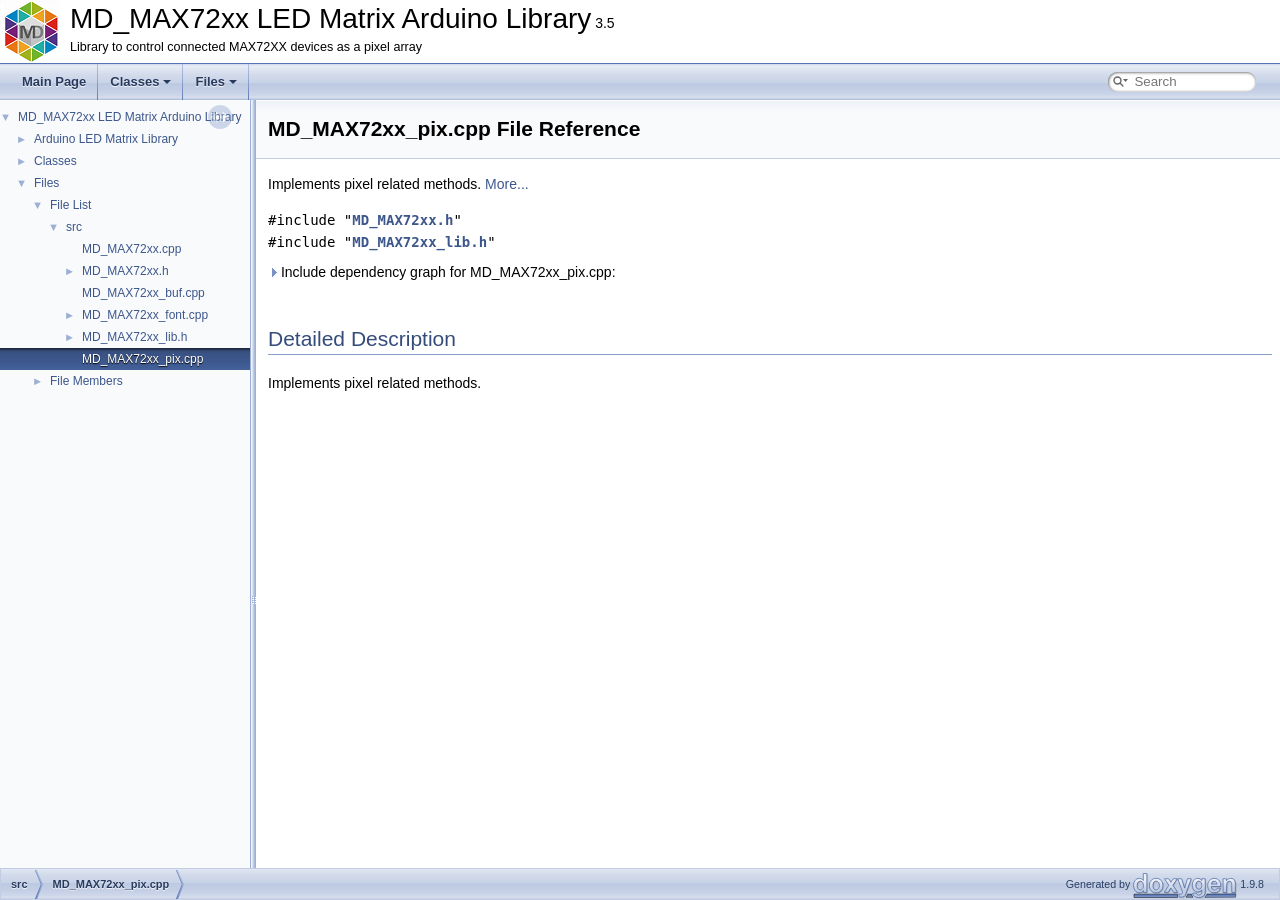
<file: Arduino/libraries/MD_MAX72XX/docs/_m_d___m_a_x72xx__pix_8cpp.html>
<!DOCTYPE html PUBLIC "-//W3C//DTD XHTML 1.0 Transitional//EN" "https://www.w3.org/TR/xhtml1/DTD/xhtml1-transitional.dtd">
<html xmlns="http://www.w3.org/1999/xhtml" lang="en-US">
<head>
<meta http-equiv="Content-Type" content="text/xhtml;charset=UTF-8"/>
<meta http-equiv="X-UA-Compatible" content="IE=11"/>
<meta name="generator" content="Doxygen 1.9.8"/>
<meta name="viewport" content="width=device-width, initial-scale=1"/>
<title>MD_MAX72xx LED Matrix Arduino Library: src/MD_MAX72xx_pix.cpp File Reference</title>
<link href="tabs.css" rel="stylesheet" type="text/css"/>
<script type="text/javascript" src="jquery.js"></script>
<script type="text/javascript" src="dynsections.js"></script>
<link href="navtree.css" rel="stylesheet" type="text/css"/>
<script type="text/javascript" src="resize.js"></script>
<script type="text/javascript" src="navtreedata.js"></script>
<script type="text/javascript" src="navtree.js"></script>
<link href="search/search.css" rel="stylesheet" type="text/css"/>
<script type="text/javascript" src="search/searchdata.js"></script>
<script type="text/javascript" src="search/search.js"></script>
<link href="doxygen.css" rel="stylesheet" type="text/css" />
</head>
<body>
<div id="top"><!-- do not remove this div, it is closed by doxygen! -->
<div id="titlearea">
<table cellspacing="0" cellpadding="0">
 <tbody>
 <tr id="projectrow">
  <td id="projectlogo"><img alt="Logo" src="MajicDesigns_Logo.png"/></td>
  <td id="projectalign">
   <div id="projectname">MD_MAX72xx LED Matrix Arduino Library<span id="projectnumber">&#160;3.5</span>
   </div>
   <div id="projectbrief">Library to control connected  MAX72XX devices as a pixel array</div>
  </td>
 </tr>
 </tbody>
</table>
</div>
<!-- end header part -->
<!-- Generated by Doxygen 1.9.8 -->
<script type="text/javascript">
/* @license magnet:?xt=urn:btih:d3d9a9a6595521f9666a5e94cc830dab83b65699&amp;dn=expat.txt MIT */
var searchBox = new SearchBox("searchBox", "search/",'.html');
/* @license-end */
</script>
<script type="text/javascript" src="menudata.js"></script>
<script type="text/javascript" src="menu.js"></script>
<script type="text/javascript">
/* @license magnet:?xt=urn:btih:d3d9a9a6595521f9666a5e94cc830dab83b65699&amp;dn=expat.txt MIT */
$(function() {
  initMenu('',true,false,'search.php','Search');
  $(document).ready(function() { init_search(); });
});
/* @license-end */
</script>
<div id="main-nav"></div>
</div><!-- top -->
<div id="side-nav" class="ui-resizable side-nav-resizable">
  <div id="nav-tree">
    <div id="nav-tree-contents">
      <div id="nav-sync" class="sync"></div>
    </div>
  </div>
  <div id="splitbar" style="-moz-user-select:none;" 
       class="ui-resizable-handle">
  </div>
</div>
<script type="text/javascript">
/* @license magnet:?xt=urn:btih:d3d9a9a6595521f9666a5e94cc830dab83b65699&amp;dn=expat.txt MIT */
$(document).ready(function(){initNavTree('_m_d___m_a_x72xx__pix_8cpp.html',''); initResizable(); });
/* @license-end */
</script>
<div id="doc-content">
<!-- window showing the filter options -->
<div id="MSearchSelectWindow"
     onmouseover="return searchBox.OnSearchSelectShow()"
     onmouseout="return searchBox.OnSearchSelectHide()"
     onkeydown="return searchBox.OnSearchSelectKey(event)">
</div>

<!-- iframe showing the search results (closed by default) -->
<div id="MSearchResultsWindow">
<div id="MSearchResults">
<div class="SRPage">
<div id="SRIndex">
<div id="SRResults"></div>
<div class="SRStatus" id="Loading">Loading...</div>
<div class="SRStatus" id="Searching">Searching...</div>
<div class="SRStatus" id="NoMatches">No Matches</div>
</div>
</div>
</div>
</div>

<div class="header">
  <div class="headertitle"><div class="title">MD_MAX72xx_pix.cpp File Reference</div></div>
</div><!--header-->
<div class="contents">

<p>Implements pixel related methods.  
<a href="#details">More...</a></p>
<div class="textblock"><code>#include &quot;<a class="el" href="_m_d___m_a_x72xx_8h.html">MD_MAX72xx.h</a>&quot;</code><br />
<code>#include &quot;<a class="el" href="_m_d___m_a_x72xx__lib_8h.html">MD_MAX72xx_lib.h</a>&quot;</code><br />
</div><div class="textblock"><div id="dynsection-0" onclick="return toggleVisibility(this)" class="dynheader closed" style="cursor:pointer;">
  <img id="dynsection-0-trigger" src="closed.png" alt="+"/> Include dependency graph for MD_MAX72xx_pix.cpp:</div>
<div id="dynsection-0-summary" class="dynsummary" style="display:block;">
</div>
<div id="dynsection-0-content" class="dyncontent" style="display:none;">
<div class="center"><img src="_m_d___m_a_x72xx__pix_8cpp__incl.png" border="0" usemap="#asrc_2_m_d___m_a_x72xx__pix_8cpp" alt=""/></div>
<map name="asrc_2_m_d___m_a_x72xx__pix_8cpp" id="asrc_2_m_d___m_a_x72xx__pix_8cpp">
<area shape="rect" title="Implements pixel related methods." alt="" coords="5,6,179,31"/>
<area shape="rect" href="_m_d___m_a_x72xx_8h.html" title="Main header file for the MD_MAX72xx library." alt="" coords="35,155,149,181"/>
<area shape="poly" title=" " alt="" coords="87,33,72,66,67,86,68,106,81,142,76,144,63,107,62,85,67,64,82,30"/>
<area shape="rect" href="_m_d___m_a_x72xx__lib_8h.html" title="Includes library definitions." alt="" coords="78,81,212,106"/>
<area shape="poly" title=" " alt="" coords="103,30,131,68,126,71,99,33"/>
<area shape="rect" title=" " alt="" coords="8,230,85,255"/>
<area shape="poly" title=" " alt="" coords="87,183,63,220,59,217,82,180"/>
<area shape="rect" title=" " alt="" coords="110,230,164,255"/>
<area shape="poly" title=" " alt="" coords="102,180,125,217,121,220,97,183"/>
<area shape="poly" title=" " alt="" coords="139,108,111,146,107,142,134,105"/>
</map>
</div>
</div><a name="details" id="details"></a><h2 class="groupheader">Detailed Description</h2>
<div class="textblock"><p>Implements pixel related methods. </p>
</div></div><!-- contents -->
</div><!-- doc-content -->
<!-- start footer part -->
<div id="nav-path" class="navpath"><!-- id is needed for treeview function! -->
  <ul>
    <li class="navelem"><a class="el" href="dir_68267d1309a1af8e8297ef4c3efbcdba.html">src</a></li><li class="navelem"><a class="el" href="_m_d___m_a_x72xx__pix_8cpp.html">MD_MAX72xx_pix.cpp</a></li>
    <li class="footer">Generated by <a href="https://www.doxygen.org/index.html"><img class="footer" src="doxygen.svg" width="104" height="31" alt="doxygen"/></a> 1.9.8 </li>
  </ul>
</div>
</body>
</html>
</file>
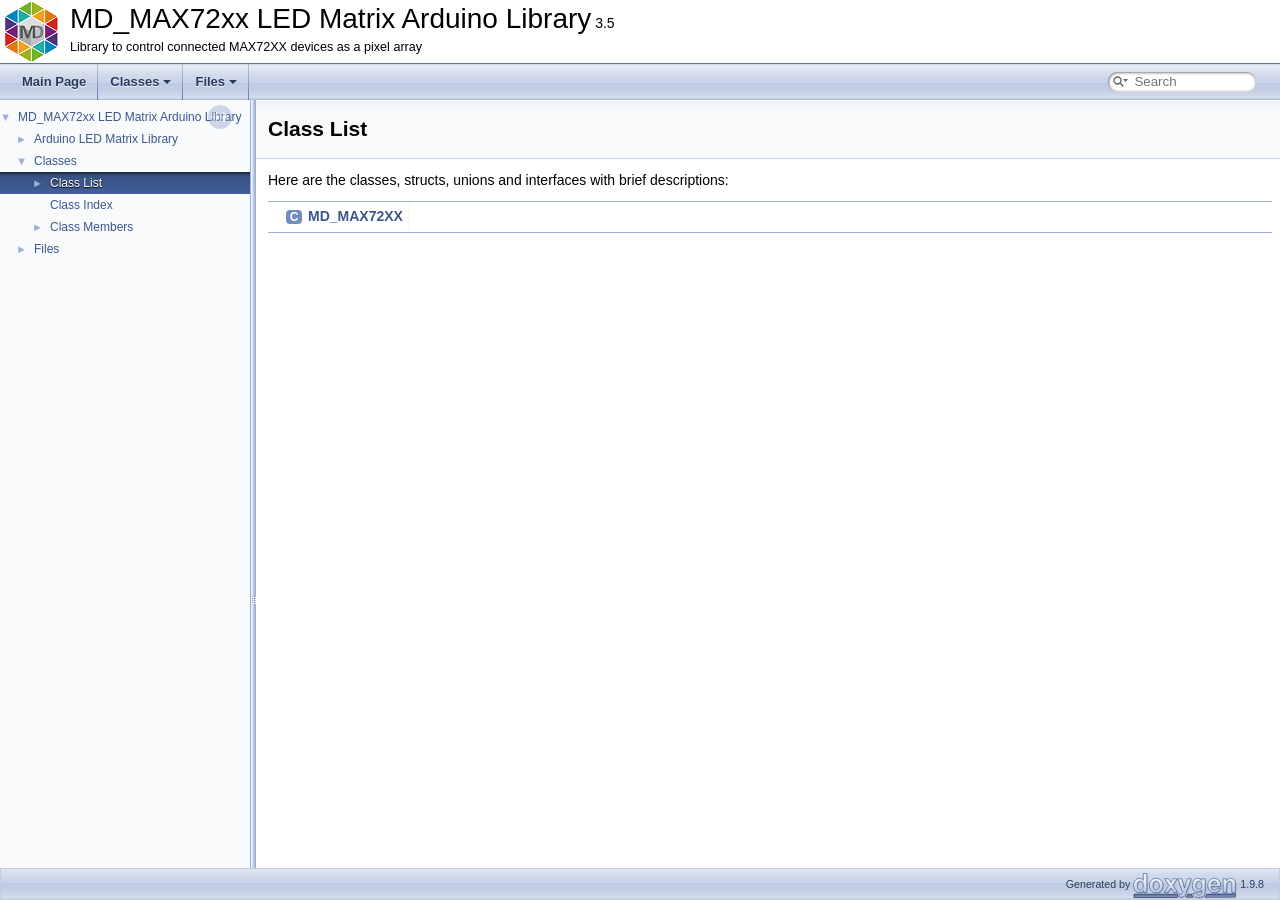
<file: Arduino/libraries/MD_MAX72XX/docs/annotated.html>
<!DOCTYPE html PUBLIC "-//W3C//DTD XHTML 1.0 Transitional//EN" "https://www.w3.org/TR/xhtml1/DTD/xhtml1-transitional.dtd">
<html xmlns="http://www.w3.org/1999/xhtml" lang="en-US">
<head>
<meta http-equiv="Content-Type" content="text/xhtml;charset=UTF-8"/>
<meta http-equiv="X-UA-Compatible" content="IE=11"/>
<meta name="generator" content="Doxygen 1.9.8"/>
<meta name="viewport" content="width=device-width, initial-scale=1"/>
<title>MD_MAX72xx LED Matrix Arduino Library: Class List</title>
<link href="tabs.css" rel="stylesheet" type="text/css"/>
<script type="text/javascript" src="jquery.js"></script>
<script type="text/javascript" src="dynsections.js"></script>
<link href="navtree.css" rel="stylesheet" type="text/css"/>
<script type="text/javascript" src="resize.js"></script>
<script type="text/javascript" src="navtreedata.js"></script>
<script type="text/javascript" src="navtree.js"></script>
<link href="search/search.css" rel="stylesheet" type="text/css"/>
<script type="text/javascript" src="search/searchdata.js"></script>
<script type="text/javascript" src="search/search.js"></script>
<link href="doxygen.css" rel="stylesheet" type="text/css" />
</head>
<body>
<div id="top"><!-- do not remove this div, it is closed by doxygen! -->
<div id="titlearea">
<table cellspacing="0" cellpadding="0">
 <tbody>
 <tr id="projectrow">
  <td id="projectlogo"><img alt="Logo" src="MajicDesigns_Logo.png"/></td>
  <td id="projectalign">
   <div id="projectname">MD_MAX72xx LED Matrix Arduino Library<span id="projectnumber">&#160;3.5</span>
   </div>
   <div id="projectbrief">Library to control connected  MAX72XX devices as a pixel array</div>
  </td>
 </tr>
 </tbody>
</table>
</div>
<!-- end header part -->
<!-- Generated by Doxygen 1.9.8 -->
<script type="text/javascript">
/* @license magnet:?xt=urn:btih:d3d9a9a6595521f9666a5e94cc830dab83b65699&amp;dn=expat.txt MIT */
var searchBox = new SearchBox("searchBox", "search/",'.html');
/* @license-end */
</script>
<script type="text/javascript" src="menudata.js"></script>
<script type="text/javascript" src="menu.js"></script>
<script type="text/javascript">
/* @license magnet:?xt=urn:btih:d3d9a9a6595521f9666a5e94cc830dab83b65699&amp;dn=expat.txt MIT */
$(function() {
  initMenu('',true,false,'search.php','Search');
  $(document).ready(function() { init_search(); });
});
/* @license-end */
</script>
<div id="main-nav"></div>
</div><!-- top -->
<div id="side-nav" class="ui-resizable side-nav-resizable">
  <div id="nav-tree">
    <div id="nav-tree-contents">
      <div id="nav-sync" class="sync"></div>
    </div>
  </div>
  <div id="splitbar" style="-moz-user-select:none;" 
       class="ui-resizable-handle">
  </div>
</div>
<script type="text/javascript">
/* @license magnet:?xt=urn:btih:d3d9a9a6595521f9666a5e94cc830dab83b65699&amp;dn=expat.txt MIT */
$(document).ready(function(){initNavTree('annotated.html',''); initResizable(); });
/* @license-end */
</script>
<div id="doc-content">
<!-- window showing the filter options -->
<div id="MSearchSelectWindow"
     onmouseover="return searchBox.OnSearchSelectShow()"
     onmouseout="return searchBox.OnSearchSelectHide()"
     onkeydown="return searchBox.OnSearchSelectKey(event)">
</div>

<!-- iframe showing the search results (closed by default) -->
<div id="MSearchResultsWindow">
<div id="MSearchResults">
<div class="SRPage">
<div id="SRIndex">
<div id="SRResults"></div>
<div class="SRStatus" id="Loading">Loading...</div>
<div class="SRStatus" id="Searching">Searching...</div>
<div class="SRStatus" id="NoMatches">No Matches</div>
</div>
</div>
</div>
</div>

<div class="header">
  <div class="headertitle"><div class="title">Class List</div></div>
</div><!--header-->
<div class="contents">
<div class="textblock">Here are the classes, structs, unions and interfaces with brief descriptions:</div><div class="directory">
<table class="directory">
<tr id="row_0_" class="even"><td class="entry"><span style="width:16px;display:inline-block;">&#160;</span><span class="icona"><span class="icon">C</span></span><a class="el" href="class_m_d___m_a_x72_x_x.html" target="_self">MD_MAX72XX</a></td><td class="desc"></td></tr>
</table>
</div><!-- directory -->
</div><!-- contents -->
</div><!-- doc-content -->
<!-- start footer part -->
<div id="nav-path" class="navpath"><!-- id is needed for treeview function! -->
  <ul>
    <li class="footer">Generated by <a href="https://www.doxygen.org/index.html"><img class="footer" src="doxygen.svg" width="104" height="31" alt="doxygen"/></a> 1.9.8 </li>
  </ul>
</div>
</body>
</html>
</file>
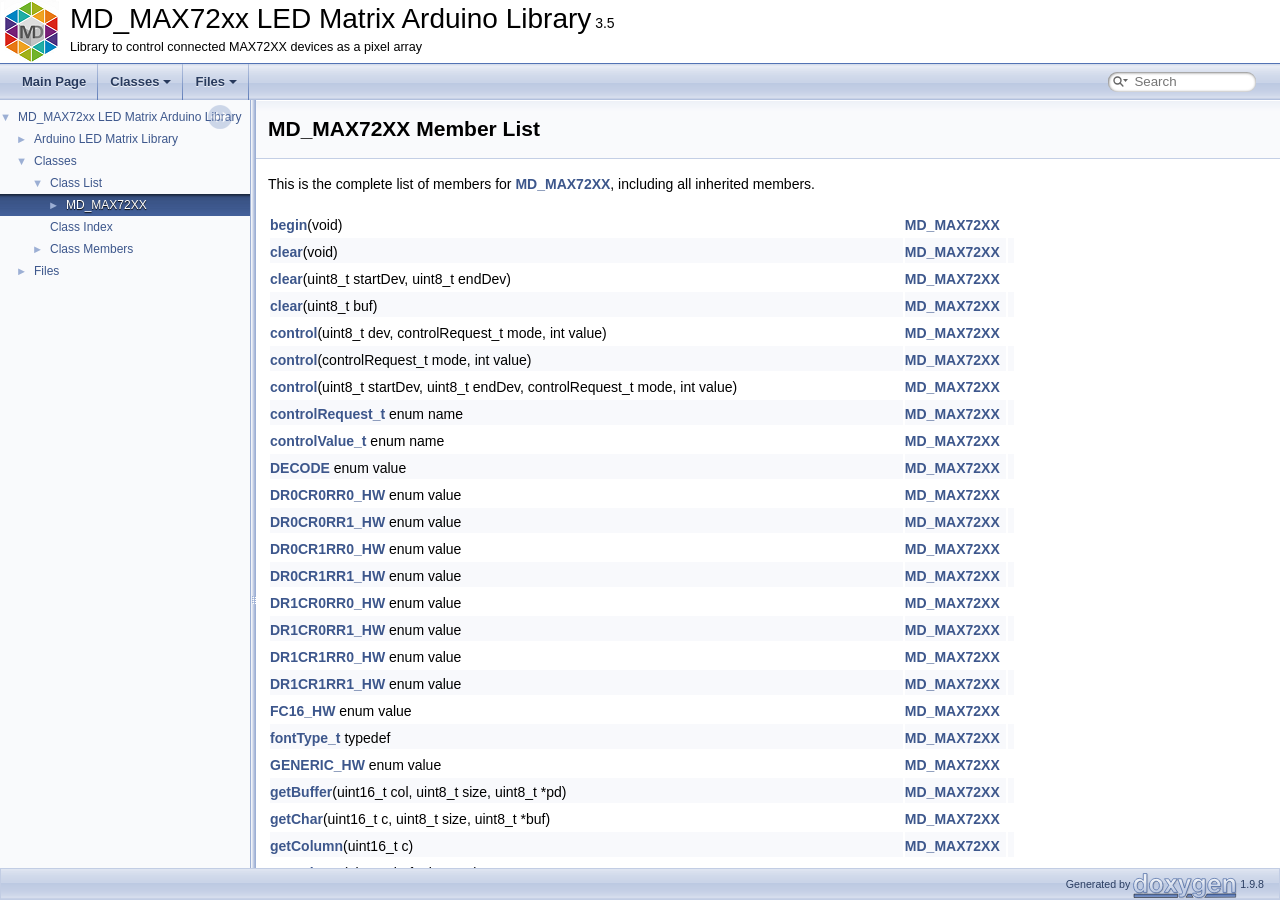
<file: Arduino/libraries/MD_MAX72XX/docs/class_m_d___m_a_x72_x_x-members.html>
<!DOCTYPE html PUBLIC "-//W3C//DTD XHTML 1.0 Transitional//EN" "https://www.w3.org/TR/xhtml1/DTD/xhtml1-transitional.dtd">
<html xmlns="http://www.w3.org/1999/xhtml" lang="en-US">
<head>
<meta http-equiv="Content-Type" content="text/xhtml;charset=UTF-8"/>
<meta http-equiv="X-UA-Compatible" content="IE=11"/>
<meta name="generator" content="Doxygen 1.9.8"/>
<meta name="viewport" content="width=device-width, initial-scale=1"/>
<title>MD_MAX72xx LED Matrix Arduino Library: Member List</title>
<link href="tabs.css" rel="stylesheet" type="text/css"/>
<script type="text/javascript" src="jquery.js"></script>
<script type="text/javascript" src="dynsections.js"></script>
<link href="navtree.css" rel="stylesheet" type="text/css"/>
<script type="text/javascript" src="resize.js"></script>
<script type="text/javascript" src="navtreedata.js"></script>
<script type="text/javascript" src="navtree.js"></script>
<link href="search/search.css" rel="stylesheet" type="text/css"/>
<script type="text/javascript" src="search/searchdata.js"></script>
<script type="text/javascript" src="search/search.js"></script>
<link href="doxygen.css" rel="stylesheet" type="text/css" />
</head>
<body>
<div id="top"><!-- do not remove this div, it is closed by doxygen! -->
<div id="titlearea">
<table cellspacing="0" cellpadding="0">
 <tbody>
 <tr id="projectrow">
  <td id="projectlogo"><img alt="Logo" src="MajicDesigns_Logo.png"/></td>
  <td id="projectalign">
   <div id="projectname">MD_MAX72xx LED Matrix Arduino Library<span id="projectnumber">&#160;3.5</span>
   </div>
   <div id="projectbrief">Library to control connected  MAX72XX devices as a pixel array</div>
  </td>
 </tr>
 </tbody>
</table>
</div>
<!-- end header part -->
<!-- Generated by Doxygen 1.9.8 -->
<script type="text/javascript">
/* @license magnet:?xt=urn:btih:d3d9a9a6595521f9666a5e94cc830dab83b65699&amp;dn=expat.txt MIT */
var searchBox = new SearchBox("searchBox", "search/",'.html');
/* @license-end */
</script>
<script type="text/javascript" src="menudata.js"></script>
<script type="text/javascript" src="menu.js"></script>
<script type="text/javascript">
/* @license magnet:?xt=urn:btih:d3d9a9a6595521f9666a5e94cc830dab83b65699&amp;dn=expat.txt MIT */
$(function() {
  initMenu('',true,false,'search.php','Search');
  $(document).ready(function() { init_search(); });
});
/* @license-end */
</script>
<div id="main-nav"></div>
</div><!-- top -->
<div id="side-nav" class="ui-resizable side-nav-resizable">
  <div id="nav-tree">
    <div id="nav-tree-contents">
      <div id="nav-sync" class="sync"></div>
    </div>
  </div>
  <div id="splitbar" style="-moz-user-select:none;" 
       class="ui-resizable-handle">
  </div>
</div>
<script type="text/javascript">
/* @license magnet:?xt=urn:btih:d3d9a9a6595521f9666a5e94cc830dab83b65699&amp;dn=expat.txt MIT */
$(document).ready(function(){initNavTree('class_m_d___m_a_x72_x_x.html',''); initResizable(); });
/* @license-end */
</script>
<div id="doc-content">
<!-- window showing the filter options -->
<div id="MSearchSelectWindow"
     onmouseover="return searchBox.OnSearchSelectShow()"
     onmouseout="return searchBox.OnSearchSelectHide()"
     onkeydown="return searchBox.OnSearchSelectKey(event)">
</div>

<!-- iframe showing the search results (closed by default) -->
<div id="MSearchResultsWindow">
<div id="MSearchResults">
<div class="SRPage">
<div id="SRIndex">
<div id="SRResults"></div>
<div class="SRStatus" id="Loading">Loading...</div>
<div class="SRStatus" id="Searching">Searching...</div>
<div class="SRStatus" id="NoMatches">No Matches</div>
</div>
</div>
</div>
</div>

<div class="header">
  <div class="headertitle"><div class="title">MD_MAX72XX Member List</div></div>
</div><!--header-->
<div class="contents">

<p>This is the complete list of members for <a class="el" href="class_m_d___m_a_x72_x_x.html">MD_MAX72XX</a>, including all inherited members.</p>
<table class="directory">
  <tr class="even"><td class="entry"><a class="el" href="class_m_d___m_a_x72_x_x.html#adb14d2c3fb56372c3879a3297b7eb7bb">begin</a>(void)</td><td class="entry"><a class="el" href="class_m_d___m_a_x72_x_x.html">MD_MAX72XX</a></td><td class="entry"></td></tr>
  <tr class="odd"><td class="entry"><a class="el" href="class_m_d___m_a_x72_x_x.html#a5ce5b733333d776ef94e0cc36e1043cf">clear</a>(void)</td><td class="entry"><a class="el" href="class_m_d___m_a_x72_x_x.html">MD_MAX72XX</a></td><td class="entry"></td></tr>
  <tr class="even"><td class="entry"><a class="el" href="class_m_d___m_a_x72_x_x.html#ac57b7cd49a465e7f5f3027a1eac46242">clear</a>(uint8_t startDev, uint8_t endDev)</td><td class="entry"><a class="el" href="class_m_d___m_a_x72_x_x.html">MD_MAX72XX</a></td><td class="entry"></td></tr>
  <tr class="odd"><td class="entry"><a class="el" href="class_m_d___m_a_x72_x_x.html#acff691690cb5848980f10be9facbe086">clear</a>(uint8_t buf)</td><td class="entry"><a class="el" href="class_m_d___m_a_x72_x_x.html">MD_MAX72XX</a></td><td class="entry"></td></tr>
  <tr class="even"><td class="entry"><a class="el" href="class_m_d___m_a_x72_x_x.html#aa54ba8b079710f6b4e9f9721e2e09c68">control</a>(uint8_t dev, controlRequest_t mode, int value)</td><td class="entry"><a class="el" href="class_m_d___m_a_x72_x_x.html">MD_MAX72XX</a></td><td class="entry"></td></tr>
  <tr class="odd"><td class="entry"><a class="el" href="class_m_d___m_a_x72_x_x.html#aeb43fa0c917e716b9d35eac72fb1dd45">control</a>(controlRequest_t mode, int value)</td><td class="entry"><a class="el" href="class_m_d___m_a_x72_x_x.html">MD_MAX72XX</a></td><td class="entry"></td></tr>
  <tr class="even"><td class="entry"><a class="el" href="class_m_d___m_a_x72_x_x.html#aa724a797235e28a43b8d127e4999537e">control</a>(uint8_t startDev, uint8_t endDev, controlRequest_t mode, int value)</td><td class="entry"><a class="el" href="class_m_d___m_a_x72_x_x.html">MD_MAX72XX</a></td><td class="entry"></td></tr>
  <tr class="odd"><td class="entry"><a class="el" href="class_m_d___m_a_x72_x_x.html#a7c6d702fe0161b19448f35049e00bf4f">controlRequest_t</a> enum name</td><td class="entry"><a class="el" href="class_m_d___m_a_x72_x_x.html">MD_MAX72XX</a></td><td class="entry"></td></tr>
  <tr class="even"><td class="entry"><a class="el" href="class_m_d___m_a_x72_x_x.html#aadaf745b81100652dafeff2eb212f457">controlValue_t</a> enum name</td><td class="entry"><a class="el" href="class_m_d___m_a_x72_x_x.html">MD_MAX72XX</a></td><td class="entry"></td></tr>
  <tr class="odd"><td class="entry"><a class="el" href="class_m_d___m_a_x72_x_x.html#a7c6d702fe0161b19448f35049e00bf4fa7293fb34e1b8e326a15e62d58e8bdc47">DECODE</a> enum value</td><td class="entry"><a class="el" href="class_m_d___m_a_x72_x_x.html">MD_MAX72XX</a></td><td class="entry"></td></tr>
  <tr class="even"><td class="entry"><a class="el" href="class_m_d___m_a_x72_x_x.html#a88ea7aada207c02282d091b7be7084e6a835ba225e1886c3d4c0524d57b9a8617">DR0CR0RR0_HW</a> enum value</td><td class="entry"><a class="el" href="class_m_d___m_a_x72_x_x.html">MD_MAX72XX</a></td><td class="entry"></td></tr>
  <tr class="odd"><td class="entry"><a class="el" href="class_m_d___m_a_x72_x_x.html#a88ea7aada207c02282d091b7be7084e6adfffcf49bbb3a083c5438c4d4ea1761f">DR0CR0RR1_HW</a> enum value</td><td class="entry"><a class="el" href="class_m_d___m_a_x72_x_x.html">MD_MAX72XX</a></td><td class="entry"></td></tr>
  <tr class="even"><td class="entry"><a class="el" href="class_m_d___m_a_x72_x_x.html#a88ea7aada207c02282d091b7be7084e6a99968e35cbf6002a77173e3099350de1">DR0CR1RR0_HW</a> enum value</td><td class="entry"><a class="el" href="class_m_d___m_a_x72_x_x.html">MD_MAX72XX</a></td><td class="entry"></td></tr>
  <tr class="odd"><td class="entry"><a class="el" href="class_m_d___m_a_x72_x_x.html#a88ea7aada207c02282d091b7be7084e6a66f8112dc245ac5cbf7dee5d27ce347b">DR0CR1RR1_HW</a> enum value</td><td class="entry"><a class="el" href="class_m_d___m_a_x72_x_x.html">MD_MAX72XX</a></td><td class="entry"></td></tr>
  <tr class="even"><td class="entry"><a class="el" href="class_m_d___m_a_x72_x_x.html#a88ea7aada207c02282d091b7be7084e6a6cbe7b143ac9c874817742de3533f6d0">DR1CR0RR0_HW</a> enum value</td><td class="entry"><a class="el" href="class_m_d___m_a_x72_x_x.html">MD_MAX72XX</a></td><td class="entry"></td></tr>
  <tr class="odd"><td class="entry"><a class="el" href="class_m_d___m_a_x72_x_x.html#a88ea7aada207c02282d091b7be7084e6a9196241d778553f9133b94e2c1e12185">DR1CR0RR1_HW</a> enum value</td><td class="entry"><a class="el" href="class_m_d___m_a_x72_x_x.html">MD_MAX72XX</a></td><td class="entry"></td></tr>
  <tr class="even"><td class="entry"><a class="el" href="class_m_d___m_a_x72_x_x.html#a88ea7aada207c02282d091b7be7084e6af02006646552645b9f9f70d3de88f01e">DR1CR1RR0_HW</a> enum value</td><td class="entry"><a class="el" href="class_m_d___m_a_x72_x_x.html">MD_MAX72XX</a></td><td class="entry"></td></tr>
  <tr class="odd"><td class="entry"><a class="el" href="class_m_d___m_a_x72_x_x.html#a88ea7aada207c02282d091b7be7084e6a391585dea3220f6f95b14ceac4daedcb">DR1CR1RR1_HW</a> enum value</td><td class="entry"><a class="el" href="class_m_d___m_a_x72_x_x.html">MD_MAX72XX</a></td><td class="entry"></td></tr>
  <tr class="even"><td class="entry"><a class="el" href="class_m_d___m_a_x72_x_x.html#a88ea7aada207c02282d091b7be7084e6aa31c3dd0315ecc5527dd36689069395a">FC16_HW</a> enum value</td><td class="entry"><a class="el" href="class_m_d___m_a_x72_x_x.html">MD_MAX72XX</a></td><td class="entry"></td></tr>
  <tr class="odd"><td class="entry"><a class="el" href="class_m_d___m_a_x72_x_x.html#a5b2e511f00bddbcc1fffa78757d71bf5">fontType_t</a> typedef</td><td class="entry"><a class="el" href="class_m_d___m_a_x72_x_x.html">MD_MAX72XX</a></td><td class="entry"></td></tr>
  <tr class="even"><td class="entry"><a class="el" href="class_m_d___m_a_x72_x_x.html#a88ea7aada207c02282d091b7be7084e6af0b64275e41b18b0e3a0701721f89bb1">GENERIC_HW</a> enum value</td><td class="entry"><a class="el" href="class_m_d___m_a_x72_x_x.html">MD_MAX72XX</a></td><td class="entry"></td></tr>
  <tr class="odd"><td class="entry"><a class="el" href="class_m_d___m_a_x72_x_x.html#afee0d78eed2563729e21a765289c9cbe">getBuffer</a>(uint16_t col, uint8_t size, uint8_t *pd)</td><td class="entry"><a class="el" href="class_m_d___m_a_x72_x_x.html">MD_MAX72XX</a></td><td class="entry"></td></tr>
  <tr class="even"><td class="entry"><a class="el" href="class_m_d___m_a_x72_x_x.html#a40e7ace9bfcba9b66620849232070667">getChar</a>(uint16_t c, uint8_t size, uint8_t *buf)</td><td class="entry"><a class="el" href="class_m_d___m_a_x72_x_x.html">MD_MAX72XX</a></td><td class="entry"></td></tr>
  <tr class="odd"><td class="entry"><a class="el" href="class_m_d___m_a_x72_x_x.html#a2a613b568cd6bff43046c11ec8b455cc">getColumn</a>(uint16_t c)</td><td class="entry"><a class="el" href="class_m_d___m_a_x72_x_x.html">MD_MAX72XX</a></td><td class="entry"></td></tr>
  <tr class="even"><td class="entry"><a class="el" href="class_m_d___m_a_x72_x_x.html#ab0db87a521190dad074e4b240a8288fb">getColumn</a>(uint8_t buf, uint8_t c)</td><td class="entry"><a class="el" href="class_m_d___m_a_x72_x_x.html">MD_MAX72XX</a></td><td class="entry"></td></tr>
  <tr class="odd"><td class="entry"><a class="el" href="class_m_d___m_a_x72_x_x.html#a2fb151890cf022197b58a546f75e9e20">getColumnCount</a>(void)</td><td class="entry"><a class="el" href="class_m_d___m_a_x72_x_x.html">MD_MAX72XX</a></td><td class="entry"></td></tr>
  <tr class="even"><td class="entry"><a class="el" href="class_m_d___m_a_x72_x_x.html#a5508f498566c3b3e80422e6ff9501ec3">getDeviceCount</a>(void)</td><td class="entry"><a class="el" href="class_m_d___m_a_x72_x_x.html">MD_MAX72XX</a></td><td class="entry"></td></tr>
  <tr class="odd"><td class="entry"><a class="el" href="class_m_d___m_a_x72_x_x.html#a61b9e9a65aaa0a42d73267888bf2acf9">getFont</a>(void)</td><td class="entry"><a class="el" href="class_m_d___m_a_x72_x_x.html">MD_MAX72XX</a></td><td class="entry"></td></tr>
  <tr class="even"><td class="entry"><a class="el" href="class_m_d___m_a_x72_x_x.html#a899895fcca3bd4dc424eb78397553077">getFontHeight</a>(void)</td><td class="entry"><a class="el" href="class_m_d___m_a_x72_x_x.html">MD_MAX72XX</a></td><td class="entry"></td></tr>
  <tr class="odd"><td class="entry"><a class="el" href="class_m_d___m_a_x72_x_x.html#a88b4a38d90588e39ffc70986a501ed2e">getMaxFontWidth</a>(void)</td><td class="entry"><a class="el" href="class_m_d___m_a_x72_x_x.html">MD_MAX72XX</a></td><td class="entry"></td></tr>
  <tr class="even"><td class="entry"><a class="el" href="class_m_d___m_a_x72_x_x.html#aa1533adc9aa15e29a143e69d9db12881">getPoint</a>(uint8_t r, uint16_t c)</td><td class="entry"><a class="el" href="class_m_d___m_a_x72_x_x.html">MD_MAX72XX</a></td><td class="entry"></td></tr>
  <tr class="odd"><td class="entry"><a class="el" href="class_m_d___m_a_x72_x_x.html#a59eefabcaf003dc37dd17f41c5d6d211">getRow</a>(uint8_t buf, uint8_t r)</td><td class="entry"><a class="el" href="class_m_d___m_a_x72_x_x.html">MD_MAX72XX</a></td><td class="entry"></td></tr>
  <tr class="even"><td class="entry"><a class="el" href="class_m_d___m_a_x72_x_x.html#a88ea7aada207c02282d091b7be7084e6a583a8410fad078917bc9f0752395b605">ICSTATION_HW</a> enum value</td><td class="entry"><a class="el" href="class_m_d___m_a_x72_x_x.html">MD_MAX72XX</a></td><td class="entry"></td></tr>
  <tr class="odd"><td class="entry"><a class="el" href="class_m_d___m_a_x72_x_x.html#a7c6d702fe0161b19448f35049e00bf4fa53f3b55b0268f2e1550cf8357c5b4812">INTENSITY</a> enum value</td><td class="entry"><a class="el" href="class_m_d___m_a_x72_x_x.html">MD_MAX72XX</a></td><td class="entry"></td></tr>
  <tr class="even"><td class="entry"><a class="el" href="class_m_d___m_a_x72_x_x.html#a96e96c7e70874d7722a51a2d10864687">MD_MAX72XX</a>(moduleType_t mod, int8_t dataPin, int8_t clkPin, int8_t csPin, uint8_t numDevices=1)</td><td class="entry"><a class="el" href="class_m_d___m_a_x72_x_x.html">MD_MAX72XX</a></td><td class="entry"></td></tr>
  <tr class="odd"><td class="entry"><a class="el" href="class_m_d___m_a_x72_x_x.html#a49e31462051ccc8c5f73eff0974d0345">MD_MAX72XX</a>(moduleType_t mod, int8_t csPin, uint8_t numDevices=1)</td><td class="entry"><a class="el" href="class_m_d___m_a_x72_x_x.html">MD_MAX72XX</a></td><td class="entry"></td></tr>
  <tr class="even"><td class="entry"><a class="el" href="class_m_d___m_a_x72_x_x.html#ac7c547ab0e0295918d7bbfa501a981c6">MD_MAX72XX</a>(moduleType_t mod, SPIClass &amp;spi, int8_t csPin, uint8_t numDevices=1)</td><td class="entry"><a class="el" href="class_m_d___m_a_x72_x_x.html">MD_MAX72XX</a></td><td class="entry"></td></tr>
  <tr class="odd"><td class="entry"><a class="el" href="class_m_d___m_a_x72_x_x.html#a88ea7aada207c02282d091b7be7084e6">moduleType_t</a> enum name</td><td class="entry"><a class="el" href="class_m_d___m_a_x72_x_x.html">MD_MAX72XX</a></td><td class="entry"></td></tr>
  <tr class="even"><td class="entry"><a class="el" href="class_m_d___m_a_x72_x_x.html#aadaf745b81100652dafeff2eb212f457a69c74295de1c864d082152eb358409a1">OFF</a> enum value</td><td class="entry"><a class="el" href="class_m_d___m_a_x72_x_x.html">MD_MAX72XX</a></td><td class="entry"></td></tr>
  <tr class="odd"><td class="entry"><a class="el" href="class_m_d___m_a_x72_x_x.html#aadaf745b81100652dafeff2eb212f457aa19c4a20e024758f7cb4b82283ef2138">ON</a> enum value</td><td class="entry"><a class="el" href="class_m_d___m_a_x72_x_x.html">MD_MAX72XX</a></td><td class="entry"></td></tr>
  <tr class="even"><td class="entry"><a class="el" href="class_m_d___m_a_x72_x_x.html#a88ea7aada207c02282d091b7be7084e6ab1adfbd7e43930ccfc2317a62447d9f9">PAROLA_HW</a> enum value</td><td class="entry"><a class="el" href="class_m_d___m_a_x72_x_x.html">MD_MAX72XX</a></td><td class="entry"></td></tr>
  <tr class="odd"><td class="entry"><a class="el" href="class_m_d___m_a_x72_x_x.html#a7c6d702fe0161b19448f35049e00bf4fa5bd97d72ff4cc7d30ee1d24213cee6a7">SCANLIMIT</a> enum value</td><td class="entry"><a class="el" href="class_m_d___m_a_x72_x_x.html">MD_MAX72XX</a></td><td class="entry"></td></tr>
  <tr class="even"><td class="entry"><a class="el" href="class_m_d___m_a_x72_x_x.html#a1aaabf8c4df556c3e9a04a1319234261">setBuffer</a>(uint16_t col, uint8_t size, uint8_t *pd)</td><td class="entry"><a class="el" href="class_m_d___m_a_x72_x_x.html">MD_MAX72XX</a></td><td class="entry"></td></tr>
  <tr class="odd"><td class="entry"><a class="el" href="class_m_d___m_a_x72_x_x.html#ae0bb8f197ef89389374f83717f0a1c3d">setChar</a>(uint16_t col, uint16_t c)</td><td class="entry"><a class="el" href="class_m_d___m_a_x72_x_x.html">MD_MAX72XX</a></td><td class="entry"></td></tr>
  <tr class="even"><td class="entry"><a class="el" href="class_m_d___m_a_x72_x_x.html#ab3f2885a67e435198b5b01505030165d">setColumn</a>(uint16_t c, uint8_t value)</td><td class="entry"><a class="el" href="class_m_d___m_a_x72_x_x.html">MD_MAX72XX</a></td><td class="entry"></td></tr>
  <tr class="odd"><td class="entry"><a class="el" href="class_m_d___m_a_x72_x_x.html#a7788a0bdbef1a302a7652998b21703bd">setColumn</a>(uint8_t buf, uint8_t c, uint8_t value)</td><td class="entry"><a class="el" href="class_m_d___m_a_x72_x_x.html">MD_MAX72XX</a></td><td class="entry"></td></tr>
  <tr class="even"><td class="entry"><a class="el" href="class_m_d___m_a_x72_x_x.html#a16655f29d088d8ce1d557abcb703513d">setFont</a>(fontType_t *f)</td><td class="entry"><a class="el" href="class_m_d___m_a_x72_x_x.html">MD_MAX72XX</a></td><td class="entry"></td></tr>
  <tr class="odd"><td class="entry"><a class="el" href="class_m_d___m_a_x72_x_x.html#ab68333e23c99212d9574b39ed7e67a96">setModuleType</a>(moduleType_t mod)</td><td class="entry"><a class="el" href="class_m_d___m_a_x72_x_x.html">MD_MAX72XX</a></td><td class="entry"></td></tr>
  <tr class="even"><td class="entry"><a class="el" href="class_m_d___m_a_x72_x_x.html#a1078a6ad9ae77ff7ef75f78d86f04da7">setPoint</a>(uint8_t r, uint16_t c, bool state)</td><td class="entry"><a class="el" href="class_m_d___m_a_x72_x_x.html">MD_MAX72XX</a></td><td class="entry"></td></tr>
  <tr class="odd"><td class="entry"><a class="el" href="class_m_d___m_a_x72_x_x.html#a9c3c6ea52bfe61fc0279d9deb98a9e6e">setRow</a>(uint8_t r, uint8_t value)</td><td class="entry"><a class="el" href="class_m_d___m_a_x72_x_x.html">MD_MAX72XX</a></td><td class="entry"></td></tr>
  <tr class="even"><td class="entry"><a class="el" href="class_m_d___m_a_x72_x_x.html#a238cb42149b473027fd203406828dc35">setRow</a>(uint8_t startDev, uint8_t endDev, uint8_t r, uint8_t value)</td><td class="entry"><a class="el" href="class_m_d___m_a_x72_x_x.html">MD_MAX72XX</a></td><td class="entry"></td></tr>
  <tr class="odd"><td class="entry"><a class="el" href="class_m_d___m_a_x72_x_x.html#afff77a9eb68408447a15172d7555d794">setRow</a>(uint8_t buf, uint8_t r, uint8_t value)</td><td class="entry"><a class="el" href="class_m_d___m_a_x72_x_x.html">MD_MAX72XX</a></td><td class="entry"></td></tr>
  <tr class="even"><td class="entry"><a class="el" href="class_m_d___m_a_x72_x_x.html#a8e126c7e12fbca524ef93befad3db825">setShiftDataInCallback</a>(uint8_t(*cb)(uint8_t dev, transformType_t t))</td><td class="entry"><a class="el" href="class_m_d___m_a_x72_x_x.html">MD_MAX72XX</a></td><td class="entry"></td></tr>
  <tr class="odd"><td class="entry"><a class="el" href="class_m_d___m_a_x72_x_x.html#af4672c2b149198fb682d9aa2518f3505">setShiftDataOutCallback</a>(void(*cb)(uint8_t dev, transformType_t t, uint8_t colData))</td><td class="entry"><a class="el" href="class_m_d___m_a_x72_x_x.html">MD_MAX72XX</a></td><td class="entry"></td></tr>
  <tr class="even"><td class="entry"><a class="el" href="class_m_d___m_a_x72_x_x.html#a7c6d702fe0161b19448f35049e00bf4fad2d5ee4317d7dfb62c9f0dcc88562e1a">SHUTDOWN</a> enum value</td><td class="entry"><a class="el" href="class_m_d___m_a_x72_x_x.html">MD_MAX72XX</a></td><td class="entry"></td></tr>
  <tr class="odd"><td class="entry"><a class="el" href="class_m_d___m_a_x72_x_x.html#a7c6d702fe0161b19448f35049e00bf4fab55dacc59026df463c57bb8d269af10c">TEST</a> enum value</td><td class="entry"><a class="el" href="class_m_d___m_a_x72_x_x.html">MD_MAX72XX</a></td><td class="entry"></td></tr>
  <tr class="even"><td class="entry"><a class="el" href="class_m_d___m_a_x72_x_x.html#ac259d8ecd376228c061c373b564a2e28a30ab2a71665a29d7acd6fff66335cccb">TFLR</a> enum value</td><td class="entry"><a class="el" href="class_m_d___m_a_x72_x_x.html">MD_MAX72XX</a></td><td class="entry"></td></tr>
  <tr class="odd"><td class="entry"><a class="el" href="class_m_d___m_a_x72_x_x.html#ac259d8ecd376228c061c373b564a2e28adfbb503bdd57b1665c0dd88636028ba6">TFUD</a> enum value</td><td class="entry"><a class="el" href="class_m_d___m_a_x72_x_x.html">MD_MAX72XX</a></td><td class="entry"></td></tr>
  <tr class="even"><td class="entry"><a class="el" href="class_m_d___m_a_x72_x_x.html#ac259d8ecd376228c061c373b564a2e28a682ed1532dcf4562590ab268f3a276cd">TINV</a> enum value</td><td class="entry"><a class="el" href="class_m_d___m_a_x72_x_x.html">MD_MAX72XX</a></td><td class="entry"></td></tr>
  <tr class="odd"><td class="entry"><a class="el" href="class_m_d___m_a_x72_x_x.html#aa81af9a9e4309d9971bec7da3eef5890">transform</a>(transformType_t ttype)</td><td class="entry"><a class="el" href="class_m_d___m_a_x72_x_x.html">MD_MAX72XX</a></td><td class="entry"></td></tr>
  <tr class="even"><td class="entry"><a class="el" href="class_m_d___m_a_x72_x_x.html#a8ffcd0e496053262109b20fc020c1d12">transform</a>(uint8_t startDev, uint8_t endDev, transformType_t ttype)</td><td class="entry"><a class="el" href="class_m_d___m_a_x72_x_x.html">MD_MAX72XX</a></td><td class="entry"></td></tr>
  <tr class="odd"><td class="entry"><a class="el" href="class_m_d___m_a_x72_x_x.html#a67f8567afe489f497f75448a3137a1ef">transform</a>(uint8_t buf, transformType_t ttype)</td><td class="entry"><a class="el" href="class_m_d___m_a_x72_x_x.html">MD_MAX72XX</a></td><td class="entry"></td></tr>
  <tr class="even"><td class="entry"><a class="el" href="class_m_d___m_a_x72_x_x.html#ac259d8ecd376228c061c373b564a2e28">transformType_t</a> enum name</td><td class="entry"><a class="el" href="class_m_d___m_a_x72_x_x.html">MD_MAX72XX</a></td><td class="entry"></td></tr>
  <tr class="odd"><td class="entry"><a class="el" href="class_m_d___m_a_x72_x_x.html#ac259d8ecd376228c061c373b564a2e28a69b903b66cb8e47455fedf8afb10e946">TRC</a> enum value</td><td class="entry"><a class="el" href="class_m_d___m_a_x72_x_x.html">MD_MAX72XX</a></td><td class="entry"></td></tr>
  <tr class="even"><td class="entry"><a class="el" href="class_m_d___m_a_x72_x_x.html#ac259d8ecd376228c061c373b564a2e28a7fe0fa883caa12c30399423ef05fa758">TSD</a> enum value</td><td class="entry"><a class="el" href="class_m_d___m_a_x72_x_x.html">MD_MAX72XX</a></td><td class="entry"></td></tr>
  <tr class="odd"><td class="entry"><a class="el" href="class_m_d___m_a_x72_x_x.html#ac259d8ecd376228c061c373b564a2e28ad0e19a3463440fa31e182d03ef304d39">TSL</a> enum value</td><td class="entry"><a class="el" href="class_m_d___m_a_x72_x_x.html">MD_MAX72XX</a></td><td class="entry"></td></tr>
  <tr class="even"><td class="entry"><a class="el" href="class_m_d___m_a_x72_x_x.html#ac259d8ecd376228c061c373b564a2e28afe33d76fd265c530e38a10f3f8c0b02d">TSR</a> enum value</td><td class="entry"><a class="el" href="class_m_d___m_a_x72_x_x.html">MD_MAX72XX</a></td><td class="entry"></td></tr>
  <tr class="odd"><td class="entry"><a class="el" href="class_m_d___m_a_x72_x_x.html#ac259d8ecd376228c061c373b564a2e28a93aa24c2a3b56d91d032b10e7226782f">TSU</a> enum value</td><td class="entry"><a class="el" href="class_m_d___m_a_x72_x_x.html">MD_MAX72XX</a></td><td class="entry"></td></tr>
  <tr class="even"><td class="entry"><a class="el" href="class_m_d___m_a_x72_x_x.html#a7c6d702fe0161b19448f35049e00bf4fa6e9fa4baa13700cb81d9ca48d849d26f">UPDATE</a> enum value</td><td class="entry"><a class="el" href="class_m_d___m_a_x72_x_x.html">MD_MAX72XX</a></td><td class="entry"></td></tr>
  <tr class="odd"><td class="entry"><a class="el" href="class_m_d___m_a_x72_x_x.html#a3f91498bfc0023f67d4bf1284ca70317">update</a>(controlValue_t mode)</td><td class="entry"><a class="el" href="class_m_d___m_a_x72_x_x.html">MD_MAX72XX</a></td><td class="entry"></td></tr>
  <tr class="even"><td class="entry"><a class="el" href="class_m_d___m_a_x72_x_x.html#a4d51360880d7a6fa33a6f917cf423879">update</a>(void)</td><td class="entry"><a class="el" href="class_m_d___m_a_x72_x_x.html">MD_MAX72XX</a></td><td class="entry"></td></tr>
  <tr class="odd"><td class="entry"><a class="el" href="class_m_d___m_a_x72_x_x.html#a9cc242e22748229a223851217b76fd4e">update</a>(uint8_t buf)</td><td class="entry"><a class="el" href="class_m_d___m_a_x72_x_x.html">MD_MAX72XX</a></td><td class="entry"></td></tr>
  <tr class="even"><td class="entry"><a class="el" href="class_m_d___m_a_x72_x_x.html#a7c6d702fe0161b19448f35049e00bf4fa730720f52539695efa6d004046981827">WRAPAROUND</a> enum value</td><td class="entry"><a class="el" href="class_m_d___m_a_x72_x_x.html">MD_MAX72XX</a></td><td class="entry"></td></tr>
  <tr class="odd"><td class="entry"><a class="el" href="class_m_d___m_a_x72_x_x.html#a0b5940c115ad58aeb05d7af1e9162f97">wraparound</a>(controlValue_t mode)</td><td class="entry"><a class="el" href="class_m_d___m_a_x72_x_x.html">MD_MAX72XX</a></td><td class="entry"></td></tr>
  <tr class="even"><td class="entry"><a class="el" href="class_m_d___m_a_x72_x_x.html#afffa5b85187905f713477435187b3759">~MD_MAX72XX</a>()</td><td class="entry"><a class="el" href="class_m_d___m_a_x72_x_x.html">MD_MAX72XX</a></td><td class="entry"></td></tr>
</table></div><!-- contents -->
</div><!-- doc-content -->
<!-- start footer part -->
<div id="nav-path" class="navpath"><!-- id is needed for treeview function! -->
  <ul>
    <li class="footer">Generated by <a href="https://www.doxygen.org/index.html"><img class="footer" src="doxygen.svg" width="104" height="31" alt="doxygen"/></a> 1.9.8 </li>
  </ul>
</div>
</body>
</html>
</file>
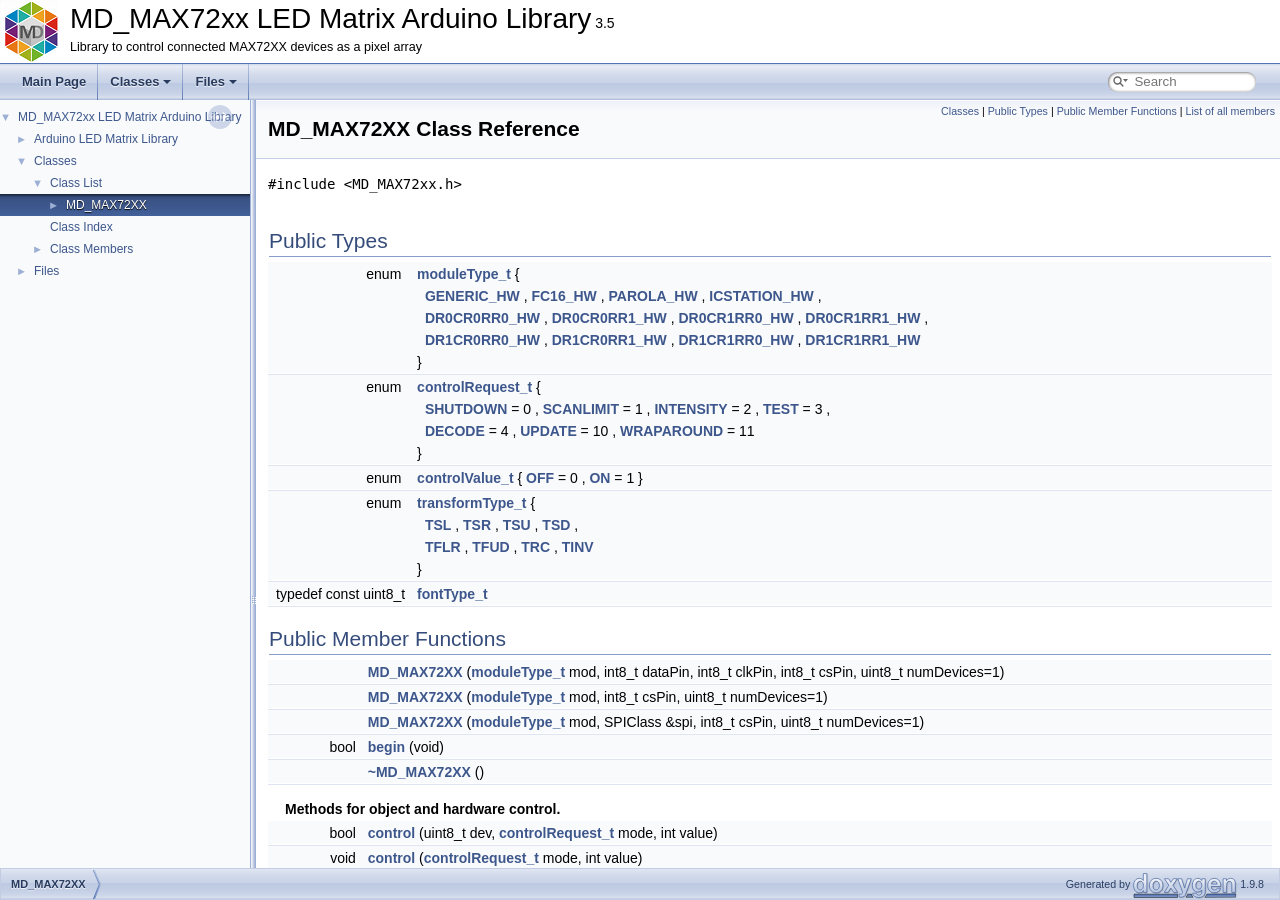
<file: Arduino/libraries/MD_MAX72XX/docs/class_m_d___m_a_x72_x_x.html>
<!DOCTYPE html PUBLIC "-//W3C//DTD XHTML 1.0 Transitional//EN" "https://www.w3.org/TR/xhtml1/DTD/xhtml1-transitional.dtd">
<html xmlns="http://www.w3.org/1999/xhtml" lang="en-US">
<head>
<meta http-equiv="Content-Type" content="text/xhtml;charset=UTF-8"/>
<meta http-equiv="X-UA-Compatible" content="IE=11"/>
<meta name="generator" content="Doxygen 1.9.8"/>
<meta name="viewport" content="width=device-width, initial-scale=1"/>
<title>MD_MAX72xx LED Matrix Arduino Library: MD_MAX72XX Class Reference</title>
<link href="tabs.css" rel="stylesheet" type="text/css"/>
<script type="text/javascript" src="jquery.js"></script>
<script type="text/javascript" src="dynsections.js"></script>
<link href="navtree.css" rel="stylesheet" type="text/css"/>
<script type="text/javascript" src="resize.js"></script>
<script type="text/javascript" src="navtreedata.js"></script>
<script type="text/javascript" src="navtree.js"></script>
<link href="search/search.css" rel="stylesheet" type="text/css"/>
<script type="text/javascript" src="search/searchdata.js"></script>
<script type="text/javascript" src="search/search.js"></script>
<link href="doxygen.css" rel="stylesheet" type="text/css" />
</head>
<body>
<div id="top"><!-- do not remove this div, it is closed by doxygen! -->
<div id="titlearea">
<table cellspacing="0" cellpadding="0">
 <tbody>
 <tr id="projectrow">
  <td id="projectlogo"><img alt="Logo" src="MajicDesigns_Logo.png"/></td>
  <td id="projectalign">
   <div id="projectname">MD_MAX72xx LED Matrix Arduino Library<span id="projectnumber">&#160;3.5</span>
   </div>
   <div id="projectbrief">Library to control connected  MAX72XX devices as a pixel array</div>
  </td>
 </tr>
 </tbody>
</table>
</div>
<!-- end header part -->
<!-- Generated by Doxygen 1.9.8 -->
<script type="text/javascript">
/* @license magnet:?xt=urn:btih:d3d9a9a6595521f9666a5e94cc830dab83b65699&amp;dn=expat.txt MIT */
var searchBox = new SearchBox("searchBox", "search/",'.html');
/* @license-end */
</script>
<script type="text/javascript" src="menudata.js"></script>
<script type="text/javascript" src="menu.js"></script>
<script type="text/javascript">
/* @license magnet:?xt=urn:btih:d3d9a9a6595521f9666a5e94cc830dab83b65699&amp;dn=expat.txt MIT */
$(function() {
  initMenu('',true,false,'search.php','Search');
  $(document).ready(function() { init_search(); });
});
/* @license-end */
</script>
<div id="main-nav"></div>
</div><!-- top -->
<div id="side-nav" class="ui-resizable side-nav-resizable">
  <div id="nav-tree">
    <div id="nav-tree-contents">
      <div id="nav-sync" class="sync"></div>
    </div>
  </div>
  <div id="splitbar" style="-moz-user-select:none;" 
       class="ui-resizable-handle">
  </div>
</div>
<script type="text/javascript">
/* @license magnet:?xt=urn:btih:d3d9a9a6595521f9666a5e94cc830dab83b65699&amp;dn=expat.txt MIT */
$(document).ready(function(){initNavTree('class_m_d___m_a_x72_x_x.html',''); initResizable(); });
/* @license-end */
</script>
<div id="doc-content">
<!-- window showing the filter options -->
<div id="MSearchSelectWindow"
     onmouseover="return searchBox.OnSearchSelectShow()"
     onmouseout="return searchBox.OnSearchSelectHide()"
     onkeydown="return searchBox.OnSearchSelectKey(event)">
</div>

<!-- iframe showing the search results (closed by default) -->
<div id="MSearchResultsWindow">
<div id="MSearchResults">
<div class="SRPage">
<div id="SRIndex">
<div id="SRResults"></div>
<div class="SRStatus" id="Loading">Loading...</div>
<div class="SRStatus" id="Searching">Searching...</div>
<div class="SRStatus" id="NoMatches">No Matches</div>
</div>
</div>
</div>
</div>

<div class="header">
  <div class="summary">
<a href="#nested-classes">Classes</a> &#124;
<a href="#pub-types">Public Types</a> &#124;
<a href="#pub-methods">Public Member Functions</a> &#124;
<a href="class_m_d___m_a_x72_x_x-members.html">List of all members</a>  </div>
  <div class="headertitle"><div class="title">MD_MAX72XX Class Reference</div></div>
</div><!--header-->
<div class="contents">

<p><code>#include &lt;MD_MAX72xx.h&gt;</code></p>
<table class="memberdecls">
<tr class="heading"><td colspan="2"><h2 class="groupheader"><a id="pub-types" name="pub-types"></a>
Public Types</h2></td></tr>
<tr class="memitem:a88ea7aada207c02282d091b7be7084e6" id="r_a88ea7aada207c02282d091b7be7084e6"><td class="memItemLeft" align="right" valign="top">enum &#160;</td><td class="memItemRight" valign="bottom"><a class="el" href="class_m_d___m_a_x72_x_x.html#a88ea7aada207c02282d091b7be7084e6">moduleType_t</a> { <br />
&#160;&#160;<a class="el" href="class_m_d___m_a_x72_x_x.html#a88ea7aada207c02282d091b7be7084e6af0b64275e41b18b0e3a0701721f89bb1">GENERIC_HW</a>
, <a class="el" href="class_m_d___m_a_x72_x_x.html#a88ea7aada207c02282d091b7be7084e6aa31c3dd0315ecc5527dd36689069395a">FC16_HW</a>
, <a class="el" href="class_m_d___m_a_x72_x_x.html#a88ea7aada207c02282d091b7be7084e6ab1adfbd7e43930ccfc2317a62447d9f9">PAROLA_HW</a>
, <a class="el" href="class_m_d___m_a_x72_x_x.html#a88ea7aada207c02282d091b7be7084e6a583a8410fad078917bc9f0752395b605">ICSTATION_HW</a>
, <br />
&#160;&#160;<a class="el" href="class_m_d___m_a_x72_x_x.html#a88ea7aada207c02282d091b7be7084e6a835ba225e1886c3d4c0524d57b9a8617">DR0CR0RR0_HW</a>
, <a class="el" href="class_m_d___m_a_x72_x_x.html#a88ea7aada207c02282d091b7be7084e6adfffcf49bbb3a083c5438c4d4ea1761f">DR0CR0RR1_HW</a>
, <a class="el" href="class_m_d___m_a_x72_x_x.html#a88ea7aada207c02282d091b7be7084e6a99968e35cbf6002a77173e3099350de1">DR0CR1RR0_HW</a>
, <a class="el" href="class_m_d___m_a_x72_x_x.html#a88ea7aada207c02282d091b7be7084e6a66f8112dc245ac5cbf7dee5d27ce347b">DR0CR1RR1_HW</a>
, <br />
&#160;&#160;<a class="el" href="class_m_d___m_a_x72_x_x.html#a88ea7aada207c02282d091b7be7084e6a6cbe7b143ac9c874817742de3533f6d0">DR1CR0RR0_HW</a>
, <a class="el" href="class_m_d___m_a_x72_x_x.html#a88ea7aada207c02282d091b7be7084e6a9196241d778553f9133b94e2c1e12185">DR1CR0RR1_HW</a>
, <a class="el" href="class_m_d___m_a_x72_x_x.html#a88ea7aada207c02282d091b7be7084e6af02006646552645b9f9f70d3de88f01e">DR1CR1RR0_HW</a>
, <a class="el" href="class_m_d___m_a_x72_x_x.html#a88ea7aada207c02282d091b7be7084e6a391585dea3220f6f95b14ceac4daedcb">DR1CR1RR1_HW</a>
<br />
 }</td></tr>
<tr class="separator:a88ea7aada207c02282d091b7be7084e6"><td class="memSeparator" colspan="2">&#160;</td></tr>
<tr class="memitem:a7c6d702fe0161b19448f35049e00bf4f" id="r_a7c6d702fe0161b19448f35049e00bf4f"><td class="memItemLeft" align="right" valign="top">enum &#160;</td><td class="memItemRight" valign="bottom"><a class="el" href="class_m_d___m_a_x72_x_x.html#a7c6d702fe0161b19448f35049e00bf4f">controlRequest_t</a> { <br />
&#160;&#160;<a class="el" href="class_m_d___m_a_x72_x_x.html#a7c6d702fe0161b19448f35049e00bf4fad2d5ee4317d7dfb62c9f0dcc88562e1a">SHUTDOWN</a> = 0
, <a class="el" href="class_m_d___m_a_x72_x_x.html#a7c6d702fe0161b19448f35049e00bf4fa5bd97d72ff4cc7d30ee1d24213cee6a7">SCANLIMIT</a> = 1
, <a class="el" href="class_m_d___m_a_x72_x_x.html#a7c6d702fe0161b19448f35049e00bf4fa53f3b55b0268f2e1550cf8357c5b4812">INTENSITY</a> = 2
, <a class="el" href="class_m_d___m_a_x72_x_x.html#a7c6d702fe0161b19448f35049e00bf4fab55dacc59026df463c57bb8d269af10c">TEST</a> = 3
, <br />
&#160;&#160;<a class="el" href="class_m_d___m_a_x72_x_x.html#a7c6d702fe0161b19448f35049e00bf4fa7293fb34e1b8e326a15e62d58e8bdc47">DECODE</a> = 4
, <a class="el" href="class_m_d___m_a_x72_x_x.html#a7c6d702fe0161b19448f35049e00bf4fa6e9fa4baa13700cb81d9ca48d849d26f">UPDATE</a> = 10
, <a class="el" href="class_m_d___m_a_x72_x_x.html#a7c6d702fe0161b19448f35049e00bf4fa730720f52539695efa6d004046981827">WRAPAROUND</a> = 11
<br />
 }</td></tr>
<tr class="separator:a7c6d702fe0161b19448f35049e00bf4f"><td class="memSeparator" colspan="2">&#160;</td></tr>
<tr class="memitem:aadaf745b81100652dafeff2eb212f457" id="r_aadaf745b81100652dafeff2eb212f457"><td class="memItemLeft" align="right" valign="top">enum &#160;</td><td class="memItemRight" valign="bottom"><a class="el" href="class_m_d___m_a_x72_x_x.html#aadaf745b81100652dafeff2eb212f457">controlValue_t</a> { <a class="el" href="class_m_d___m_a_x72_x_x.html#aadaf745b81100652dafeff2eb212f457a69c74295de1c864d082152eb358409a1">OFF</a> = 0
, <a class="el" href="class_m_d___m_a_x72_x_x.html#aadaf745b81100652dafeff2eb212f457aa19c4a20e024758f7cb4b82283ef2138">ON</a> = 1
 }</td></tr>
<tr class="separator:aadaf745b81100652dafeff2eb212f457"><td class="memSeparator" colspan="2">&#160;</td></tr>
<tr class="memitem:ac259d8ecd376228c061c373b564a2e28" id="r_ac259d8ecd376228c061c373b564a2e28"><td class="memItemLeft" align="right" valign="top">enum &#160;</td><td class="memItemRight" valign="bottom"><a class="el" href="class_m_d___m_a_x72_x_x.html#ac259d8ecd376228c061c373b564a2e28">transformType_t</a> { <br />
&#160;&#160;<a class="el" href="class_m_d___m_a_x72_x_x.html#ac259d8ecd376228c061c373b564a2e28ad0e19a3463440fa31e182d03ef304d39">TSL</a>
, <a class="el" href="class_m_d___m_a_x72_x_x.html#ac259d8ecd376228c061c373b564a2e28afe33d76fd265c530e38a10f3f8c0b02d">TSR</a>
, <a class="el" href="class_m_d___m_a_x72_x_x.html#ac259d8ecd376228c061c373b564a2e28a93aa24c2a3b56d91d032b10e7226782f">TSU</a>
, <a class="el" href="class_m_d___m_a_x72_x_x.html#ac259d8ecd376228c061c373b564a2e28a7fe0fa883caa12c30399423ef05fa758">TSD</a>
, <br />
&#160;&#160;<a class="el" href="class_m_d___m_a_x72_x_x.html#ac259d8ecd376228c061c373b564a2e28a30ab2a71665a29d7acd6fff66335cccb">TFLR</a>
, <a class="el" href="class_m_d___m_a_x72_x_x.html#ac259d8ecd376228c061c373b564a2e28adfbb503bdd57b1665c0dd88636028ba6">TFUD</a>
, <a class="el" href="class_m_d___m_a_x72_x_x.html#ac259d8ecd376228c061c373b564a2e28a69b903b66cb8e47455fedf8afb10e946">TRC</a>
, <a class="el" href="class_m_d___m_a_x72_x_x.html#ac259d8ecd376228c061c373b564a2e28a682ed1532dcf4562590ab268f3a276cd">TINV</a>
<br />
 }</td></tr>
<tr class="separator:ac259d8ecd376228c061c373b564a2e28"><td class="memSeparator" colspan="2">&#160;</td></tr>
<tr class="memitem:a5b2e511f00bddbcc1fffa78757d71bf5" id="r_a5b2e511f00bddbcc1fffa78757d71bf5"><td class="memItemLeft" align="right" valign="top">typedef const uint8_t&#160;</td><td class="memItemRight" valign="bottom"><a class="el" href="class_m_d___m_a_x72_x_x.html#a5b2e511f00bddbcc1fffa78757d71bf5">fontType_t</a></td></tr>
<tr class="separator:a5b2e511f00bddbcc1fffa78757d71bf5"><td class="memSeparator" colspan="2">&#160;</td></tr>
</table><table class="memberdecls">
<tr class="heading"><td colspan="2"><h2 class="groupheader"><a id="pub-methods" name="pub-methods"></a>
Public Member Functions</h2></td></tr>
<tr class="memitem:a96e96c7e70874d7722a51a2d10864687" id="r_a96e96c7e70874d7722a51a2d10864687"><td class="memItemLeft" align="right" valign="top">&#160;</td><td class="memItemRight" valign="bottom"><a class="el" href="class_m_d___m_a_x72_x_x.html#a96e96c7e70874d7722a51a2d10864687">MD_MAX72XX</a> (<a class="el" href="class_m_d___m_a_x72_x_x.html#a88ea7aada207c02282d091b7be7084e6">moduleType_t</a> mod, int8_t dataPin, int8_t clkPin, int8_t csPin, uint8_t numDevices=1)</td></tr>
<tr class="separator:a96e96c7e70874d7722a51a2d10864687"><td class="memSeparator" colspan="2">&#160;</td></tr>
<tr class="memitem:a49e31462051ccc8c5f73eff0974d0345" id="r_a49e31462051ccc8c5f73eff0974d0345"><td class="memItemLeft" align="right" valign="top">&#160;</td><td class="memItemRight" valign="bottom"><a class="el" href="class_m_d___m_a_x72_x_x.html#a49e31462051ccc8c5f73eff0974d0345">MD_MAX72XX</a> (<a class="el" href="class_m_d___m_a_x72_x_x.html#a88ea7aada207c02282d091b7be7084e6">moduleType_t</a> mod, int8_t csPin, uint8_t numDevices=1)</td></tr>
<tr class="separator:a49e31462051ccc8c5f73eff0974d0345"><td class="memSeparator" colspan="2">&#160;</td></tr>
<tr class="memitem:ac7c547ab0e0295918d7bbfa501a981c6" id="r_ac7c547ab0e0295918d7bbfa501a981c6"><td class="memItemLeft" align="right" valign="top">&#160;</td><td class="memItemRight" valign="bottom"><a class="el" href="class_m_d___m_a_x72_x_x.html#ac7c547ab0e0295918d7bbfa501a981c6">MD_MAX72XX</a> (<a class="el" href="class_m_d___m_a_x72_x_x.html#a88ea7aada207c02282d091b7be7084e6">moduleType_t</a> mod, SPIClass &amp;spi, int8_t csPin, uint8_t numDevices=1)</td></tr>
<tr class="separator:ac7c547ab0e0295918d7bbfa501a981c6"><td class="memSeparator" colspan="2">&#160;</td></tr>
<tr class="memitem:adb14d2c3fb56372c3879a3297b7eb7bb" id="r_adb14d2c3fb56372c3879a3297b7eb7bb"><td class="memItemLeft" align="right" valign="top">bool&#160;</td><td class="memItemRight" valign="bottom"><a class="el" href="class_m_d___m_a_x72_x_x.html#adb14d2c3fb56372c3879a3297b7eb7bb">begin</a> (void)</td></tr>
<tr class="separator:adb14d2c3fb56372c3879a3297b7eb7bb"><td class="memSeparator" colspan="2">&#160;</td></tr>
<tr class="memitem:afffa5b85187905f713477435187b3759" id="r_afffa5b85187905f713477435187b3759"><td class="memItemLeft" align="right" valign="top">&#160;</td><td class="memItemRight" valign="bottom"><a class="el" href="class_m_d___m_a_x72_x_x.html#afffa5b85187905f713477435187b3759">~MD_MAX72XX</a> ()</td></tr>
<tr class="separator:afffa5b85187905f713477435187b3759"><td class="memSeparator" colspan="2">&#160;</td></tr>
<tr><td colspan="2"><div class="groupHeader">Methods for object and hardware control.</div></td></tr>
<tr class="memitem:aa54ba8b079710f6b4e9f9721e2e09c68" id="r_aa54ba8b079710f6b4e9f9721e2e09c68"><td class="memItemLeft" align="right" valign="top">bool&#160;</td><td class="memItemRight" valign="bottom"><a class="el" href="class_m_d___m_a_x72_x_x.html#aa54ba8b079710f6b4e9f9721e2e09c68">control</a> (uint8_t dev, <a class="el" href="class_m_d___m_a_x72_x_x.html#a7c6d702fe0161b19448f35049e00bf4f">controlRequest_t</a> mode, int value)</td></tr>
<tr class="separator:aa54ba8b079710f6b4e9f9721e2e09c68"><td class="memSeparator" colspan="2">&#160;</td></tr>
<tr class="memitem:aeb43fa0c917e716b9d35eac72fb1dd45" id="r_aeb43fa0c917e716b9d35eac72fb1dd45"><td class="memItemLeft" align="right" valign="top">void&#160;</td><td class="memItemRight" valign="bottom"><a class="el" href="class_m_d___m_a_x72_x_x.html#aeb43fa0c917e716b9d35eac72fb1dd45">control</a> (<a class="el" href="class_m_d___m_a_x72_x_x.html#a7c6d702fe0161b19448f35049e00bf4f">controlRequest_t</a> mode, int value)</td></tr>
<tr class="separator:aeb43fa0c917e716b9d35eac72fb1dd45"><td class="memSeparator" colspan="2">&#160;</td></tr>
<tr class="memitem:aa724a797235e28a43b8d127e4999537e" id="r_aa724a797235e28a43b8d127e4999537e"><td class="memItemLeft" align="right" valign="top">bool&#160;</td><td class="memItemRight" valign="bottom"><a class="el" href="class_m_d___m_a_x72_x_x.html#aa724a797235e28a43b8d127e4999537e">control</a> (uint8_t startDev, uint8_t endDev, <a class="el" href="class_m_d___m_a_x72_x_x.html#a7c6d702fe0161b19448f35049e00bf4f">controlRequest_t</a> mode, int value)</td></tr>
<tr class="separator:aa724a797235e28a43b8d127e4999537e"><td class="memSeparator" colspan="2">&#160;</td></tr>
<tr class="memitem:a5508f498566c3b3e80422e6ff9501ec3" id="r_a5508f498566c3b3e80422e6ff9501ec3"><td class="memItemLeft" align="right" valign="top">uint8_t&#160;</td><td class="memItemRight" valign="bottom"><a class="el" href="class_m_d___m_a_x72_x_x.html#a5508f498566c3b3e80422e6ff9501ec3">getDeviceCount</a> (void)</td></tr>
<tr class="separator:a5508f498566c3b3e80422e6ff9501ec3"><td class="memSeparator" colspan="2">&#160;</td></tr>
<tr class="memitem:a2fb151890cf022197b58a546f75e9e20" id="r_a2fb151890cf022197b58a546f75e9e20"><td class="memItemLeft" align="right" valign="top">uint16_t&#160;</td><td class="memItemRight" valign="bottom"><a class="el" href="class_m_d___m_a_x72_x_x.html#a2fb151890cf022197b58a546f75e9e20">getColumnCount</a> (void)</td></tr>
<tr class="separator:a2fb151890cf022197b58a546f75e9e20"><td class="memSeparator" colspan="2">&#160;</td></tr>
<tr class="memitem:ab68333e23c99212d9574b39ed7e67a96" id="r_ab68333e23c99212d9574b39ed7e67a96"><td class="memItemLeft" align="right" valign="top">void&#160;</td><td class="memItemRight" valign="bottom"><a class="el" href="class_m_d___m_a_x72_x_x.html#ab68333e23c99212d9574b39ed7e67a96">setModuleType</a> (<a class="el" href="class_m_d___m_a_x72_x_x.html#a88ea7aada207c02282d091b7be7084e6">moduleType_t</a> mod)</td></tr>
<tr class="separator:ab68333e23c99212d9574b39ed7e67a96"><td class="memSeparator" colspan="2">&#160;</td></tr>
<tr class="memitem:a8e126c7e12fbca524ef93befad3db825" id="r_a8e126c7e12fbca524ef93befad3db825"><td class="memItemLeft" align="right" valign="top">void&#160;</td><td class="memItemRight" valign="bottom"><a class="el" href="class_m_d___m_a_x72_x_x.html#a8e126c7e12fbca524ef93befad3db825">setShiftDataInCallback</a> (uint8_t(*cb)(uint8_t dev, <a class="el" href="class_m_d___m_a_x72_x_x.html#ac259d8ecd376228c061c373b564a2e28">transformType_t</a> t))</td></tr>
<tr class="separator:a8e126c7e12fbca524ef93befad3db825"><td class="memSeparator" colspan="2">&#160;</td></tr>
<tr class="memitem:af4672c2b149198fb682d9aa2518f3505" id="r_af4672c2b149198fb682d9aa2518f3505"><td class="memItemLeft" align="right" valign="top">void&#160;</td><td class="memItemRight" valign="bottom"><a class="el" href="class_m_d___m_a_x72_x_x.html#af4672c2b149198fb682d9aa2518f3505">setShiftDataOutCallback</a> (void(*cb)(uint8_t dev, <a class="el" href="class_m_d___m_a_x72_x_x.html#ac259d8ecd376228c061c373b564a2e28">transformType_t</a> t, uint8_t colData))</td></tr>
<tr class="separator:af4672c2b149198fb682d9aa2518f3505"><td class="memSeparator" colspan="2">&#160;</td></tr>
<tr><td colspan="2"><div class="groupHeader">Methods for graphics and bitmap related abstraction.</div></td></tr>
<tr class="memitem:a5ce5b733333d776ef94e0cc36e1043cf" id="r_a5ce5b733333d776ef94e0cc36e1043cf"><td class="memItemLeft" align="right" valign="top">void&#160;</td><td class="memItemRight" valign="bottom"><a class="el" href="class_m_d___m_a_x72_x_x.html#a5ce5b733333d776ef94e0cc36e1043cf">clear</a> (void)</td></tr>
<tr class="separator:a5ce5b733333d776ef94e0cc36e1043cf"><td class="memSeparator" colspan="2">&#160;</td></tr>
<tr class="memitem:ac57b7cd49a465e7f5f3027a1eac46242" id="r_ac57b7cd49a465e7f5f3027a1eac46242"><td class="memItemLeft" align="right" valign="top">void&#160;</td><td class="memItemRight" valign="bottom"><a class="el" href="class_m_d___m_a_x72_x_x.html#ac57b7cd49a465e7f5f3027a1eac46242">clear</a> (uint8_t startDev, uint8_t endDev)</td></tr>
<tr class="separator:ac57b7cd49a465e7f5f3027a1eac46242"><td class="memSeparator" colspan="2">&#160;</td></tr>
<tr class="memitem:afee0d78eed2563729e21a765289c9cbe" id="r_afee0d78eed2563729e21a765289c9cbe"><td class="memItemLeft" align="right" valign="top">bool&#160;</td><td class="memItemRight" valign="bottom"><a class="el" href="class_m_d___m_a_x72_x_x.html#afee0d78eed2563729e21a765289c9cbe">getBuffer</a> (uint16_t col, uint8_t size, uint8_t *pd)</td></tr>
<tr class="separator:afee0d78eed2563729e21a765289c9cbe"><td class="memSeparator" colspan="2">&#160;</td></tr>
<tr class="memitem:a2a613b568cd6bff43046c11ec8b455cc" id="r_a2a613b568cd6bff43046c11ec8b455cc"><td class="memItemLeft" align="right" valign="top">uint8_t&#160;</td><td class="memItemRight" valign="bottom"><a class="el" href="class_m_d___m_a_x72_x_x.html#a2a613b568cd6bff43046c11ec8b455cc">getColumn</a> (uint16_t c)</td></tr>
<tr class="separator:a2a613b568cd6bff43046c11ec8b455cc"><td class="memSeparator" colspan="2">&#160;</td></tr>
<tr class="memitem:aa1533adc9aa15e29a143e69d9db12881" id="r_aa1533adc9aa15e29a143e69d9db12881"><td class="memItemLeft" align="right" valign="top">bool&#160;</td><td class="memItemRight" valign="bottom"><a class="el" href="class_m_d___m_a_x72_x_x.html#aa1533adc9aa15e29a143e69d9db12881">getPoint</a> (uint8_t r, uint16_t c)</td></tr>
<tr class="separator:aa1533adc9aa15e29a143e69d9db12881"><td class="memSeparator" colspan="2">&#160;</td></tr>
<tr class="memitem:a1aaabf8c4df556c3e9a04a1319234261" id="r_a1aaabf8c4df556c3e9a04a1319234261"><td class="memItemLeft" align="right" valign="top">bool&#160;</td><td class="memItemRight" valign="bottom"><a class="el" href="class_m_d___m_a_x72_x_x.html#a1aaabf8c4df556c3e9a04a1319234261">setBuffer</a> (uint16_t col, uint8_t size, uint8_t *pd)</td></tr>
<tr class="separator:a1aaabf8c4df556c3e9a04a1319234261"><td class="memSeparator" colspan="2">&#160;</td></tr>
<tr class="memitem:ab3f2885a67e435198b5b01505030165d" id="r_ab3f2885a67e435198b5b01505030165d"><td class="memItemLeft" align="right" valign="top">bool&#160;</td><td class="memItemRight" valign="bottom"><a class="el" href="class_m_d___m_a_x72_x_x.html#ab3f2885a67e435198b5b01505030165d">setColumn</a> (uint16_t c, uint8_t value)</td></tr>
<tr class="separator:ab3f2885a67e435198b5b01505030165d"><td class="memSeparator" colspan="2">&#160;</td></tr>
<tr class="memitem:a1078a6ad9ae77ff7ef75f78d86f04da7" id="r_a1078a6ad9ae77ff7ef75f78d86f04da7"><td class="memItemLeft" align="right" valign="top">bool&#160;</td><td class="memItemRight" valign="bottom"><a class="el" href="class_m_d___m_a_x72_x_x.html#a1078a6ad9ae77ff7ef75f78d86f04da7">setPoint</a> (uint8_t r, uint16_t c, bool state)</td></tr>
<tr class="separator:a1078a6ad9ae77ff7ef75f78d86f04da7"><td class="memSeparator" colspan="2">&#160;</td></tr>
<tr class="memitem:a9c3c6ea52bfe61fc0279d9deb98a9e6e" id="r_a9c3c6ea52bfe61fc0279d9deb98a9e6e"><td class="memItemLeft" align="right" valign="top">bool&#160;</td><td class="memItemRight" valign="bottom"><a class="el" href="class_m_d___m_a_x72_x_x.html#a9c3c6ea52bfe61fc0279d9deb98a9e6e">setRow</a> (uint8_t r, uint8_t value)</td></tr>
<tr class="separator:a9c3c6ea52bfe61fc0279d9deb98a9e6e"><td class="memSeparator" colspan="2">&#160;</td></tr>
<tr class="memitem:a238cb42149b473027fd203406828dc35" id="r_a238cb42149b473027fd203406828dc35"><td class="memItemLeft" align="right" valign="top">bool&#160;</td><td class="memItemRight" valign="bottom"><a class="el" href="class_m_d___m_a_x72_x_x.html#a238cb42149b473027fd203406828dc35">setRow</a> (uint8_t startDev, uint8_t endDev, uint8_t r, uint8_t value)</td></tr>
<tr class="separator:a238cb42149b473027fd203406828dc35"><td class="memSeparator" colspan="2">&#160;</td></tr>
<tr class="memitem:aa81af9a9e4309d9971bec7da3eef5890" id="r_aa81af9a9e4309d9971bec7da3eef5890"><td class="memItemLeft" align="right" valign="top">bool&#160;</td><td class="memItemRight" valign="bottom"><a class="el" href="class_m_d___m_a_x72_x_x.html#aa81af9a9e4309d9971bec7da3eef5890">transform</a> (<a class="el" href="class_m_d___m_a_x72_x_x.html#ac259d8ecd376228c061c373b564a2e28">transformType_t</a> ttype)</td></tr>
<tr class="separator:aa81af9a9e4309d9971bec7da3eef5890"><td class="memSeparator" colspan="2">&#160;</td></tr>
<tr class="memitem:a8ffcd0e496053262109b20fc020c1d12" id="r_a8ffcd0e496053262109b20fc020c1d12"><td class="memItemLeft" align="right" valign="top">bool&#160;</td><td class="memItemRight" valign="bottom"><a class="el" href="class_m_d___m_a_x72_x_x.html#a8ffcd0e496053262109b20fc020c1d12">transform</a> (uint8_t startDev, uint8_t endDev, <a class="el" href="class_m_d___m_a_x72_x_x.html#ac259d8ecd376228c061c373b564a2e28">transformType_t</a> ttype)</td></tr>
<tr class="separator:a8ffcd0e496053262109b20fc020c1d12"><td class="memSeparator" colspan="2">&#160;</td></tr>
<tr class="memitem:a3f91498bfc0023f67d4bf1284ca70317" id="r_a3f91498bfc0023f67d4bf1284ca70317"><td class="memItemLeft" align="right" valign="top">void&#160;</td><td class="memItemRight" valign="bottom"><a class="el" href="class_m_d___m_a_x72_x_x.html#a3f91498bfc0023f67d4bf1284ca70317">update</a> (<a class="el" href="class_m_d___m_a_x72_x_x.html#aadaf745b81100652dafeff2eb212f457">controlValue_t</a> mode)</td></tr>
<tr class="separator:a3f91498bfc0023f67d4bf1284ca70317"><td class="memSeparator" colspan="2">&#160;</td></tr>
<tr class="memitem:a4d51360880d7a6fa33a6f917cf423879" id="r_a4d51360880d7a6fa33a6f917cf423879"><td class="memItemLeft" align="right" valign="top">void&#160;</td><td class="memItemRight" valign="bottom"><a class="el" href="class_m_d___m_a_x72_x_x.html#a4d51360880d7a6fa33a6f917cf423879">update</a> (void)</td></tr>
<tr class="separator:a4d51360880d7a6fa33a6f917cf423879"><td class="memSeparator" colspan="2">&#160;</td></tr>
<tr class="memitem:a0b5940c115ad58aeb05d7af1e9162f97" id="r_a0b5940c115ad58aeb05d7af1e9162f97"><td class="memItemLeft" align="right" valign="top">void&#160;</td><td class="memItemRight" valign="bottom"><a class="el" href="class_m_d___m_a_x72_x_x.html#a0b5940c115ad58aeb05d7af1e9162f97">wraparound</a> (<a class="el" href="class_m_d___m_a_x72_x_x.html#aadaf745b81100652dafeff2eb212f457">controlValue_t</a> mode)</td></tr>
<tr class="separator:a0b5940c115ad58aeb05d7af1e9162f97"><td class="memSeparator" colspan="2">&#160;</td></tr>
<tr><td colspan="2"><div class="groupHeader">Methods for managing specific devices or display buffers.</div></td></tr>
<tr class="memitem:acff691690cb5848980f10be9facbe086" id="r_acff691690cb5848980f10be9facbe086"><td class="memItemLeft" align="right" valign="top">bool&#160;</td><td class="memItemRight" valign="bottom"><a class="el" href="class_m_d___m_a_x72_x_x.html#acff691690cb5848980f10be9facbe086">clear</a> (uint8_t buf)</td></tr>
<tr class="separator:acff691690cb5848980f10be9facbe086"><td class="memSeparator" colspan="2">&#160;</td></tr>
<tr class="memitem:ab0db87a521190dad074e4b240a8288fb" id="r_ab0db87a521190dad074e4b240a8288fb"><td class="memItemLeft" align="right" valign="top">uint8_t&#160;</td><td class="memItemRight" valign="bottom"><a class="el" href="class_m_d___m_a_x72_x_x.html#ab0db87a521190dad074e4b240a8288fb">getColumn</a> (uint8_t buf, uint8_t c)</td></tr>
<tr class="separator:ab0db87a521190dad074e4b240a8288fb"><td class="memSeparator" colspan="2">&#160;</td></tr>
<tr class="memitem:a59eefabcaf003dc37dd17f41c5d6d211" id="r_a59eefabcaf003dc37dd17f41c5d6d211"><td class="memItemLeft" align="right" valign="top">uint8_t&#160;</td><td class="memItemRight" valign="bottom"><a class="el" href="class_m_d___m_a_x72_x_x.html#a59eefabcaf003dc37dd17f41c5d6d211">getRow</a> (uint8_t buf, uint8_t r)</td></tr>
<tr class="separator:a59eefabcaf003dc37dd17f41c5d6d211"><td class="memSeparator" colspan="2">&#160;</td></tr>
<tr class="memitem:a7788a0bdbef1a302a7652998b21703bd" id="r_a7788a0bdbef1a302a7652998b21703bd"><td class="memItemLeft" align="right" valign="top">bool&#160;</td><td class="memItemRight" valign="bottom"><a class="el" href="class_m_d___m_a_x72_x_x.html#a7788a0bdbef1a302a7652998b21703bd">setColumn</a> (uint8_t buf, uint8_t c, uint8_t value)</td></tr>
<tr class="separator:a7788a0bdbef1a302a7652998b21703bd"><td class="memSeparator" colspan="2">&#160;</td></tr>
<tr class="memitem:afff77a9eb68408447a15172d7555d794" id="r_afff77a9eb68408447a15172d7555d794"><td class="memItemLeft" align="right" valign="top">bool&#160;</td><td class="memItemRight" valign="bottom"><a class="el" href="class_m_d___m_a_x72_x_x.html#afff77a9eb68408447a15172d7555d794">setRow</a> (uint8_t buf, uint8_t r, uint8_t value)</td></tr>
<tr class="separator:afff77a9eb68408447a15172d7555d794"><td class="memSeparator" colspan="2">&#160;</td></tr>
<tr class="memitem:a67f8567afe489f497f75448a3137a1ef" id="r_a67f8567afe489f497f75448a3137a1ef"><td class="memItemLeft" align="right" valign="top">bool&#160;</td><td class="memItemRight" valign="bottom"><a class="el" href="class_m_d___m_a_x72_x_x.html#a67f8567afe489f497f75448a3137a1ef">transform</a> (uint8_t buf, <a class="el" href="class_m_d___m_a_x72_x_x.html#ac259d8ecd376228c061c373b564a2e28">transformType_t</a> ttype)</td></tr>
<tr class="separator:a67f8567afe489f497f75448a3137a1ef"><td class="memSeparator" colspan="2">&#160;</td></tr>
<tr class="memitem:a9cc242e22748229a223851217b76fd4e" id="r_a9cc242e22748229a223851217b76fd4e"><td class="memItemLeft" align="right" valign="top">void&#160;</td><td class="memItemRight" valign="bottom"><a class="el" href="class_m_d___m_a_x72_x_x.html#a9cc242e22748229a223851217b76fd4e">update</a> (uint8_t buf)</td></tr>
<tr class="separator:a9cc242e22748229a223851217b76fd4e"><td class="memSeparator" colspan="2">&#160;</td></tr>
<tr><td colspan="2"><div class="groupHeader">Methods for font and characters.</div></td></tr>
<tr class="memitem:a40e7ace9bfcba9b66620849232070667" id="r_a40e7ace9bfcba9b66620849232070667"><td class="memItemLeft" align="right" valign="top">uint8_t&#160;</td><td class="memItemRight" valign="bottom"><a class="el" href="class_m_d___m_a_x72_x_x.html#a40e7ace9bfcba9b66620849232070667">getChar</a> (uint16_t c, uint8_t size, uint8_t *buf)</td></tr>
<tr class="separator:a40e7ace9bfcba9b66620849232070667"><td class="memSeparator" colspan="2">&#160;</td></tr>
<tr class="memitem:ae0bb8f197ef89389374f83717f0a1c3d" id="r_ae0bb8f197ef89389374f83717f0a1c3d"><td class="memItemLeft" align="right" valign="top">uint8_t&#160;</td><td class="memItemRight" valign="bottom"><a class="el" href="class_m_d___m_a_x72_x_x.html#ae0bb8f197ef89389374f83717f0a1c3d">setChar</a> (uint16_t col, uint16_t c)</td></tr>
<tr class="separator:ae0bb8f197ef89389374f83717f0a1c3d"><td class="memSeparator" colspan="2">&#160;</td></tr>
<tr class="memitem:a16655f29d088d8ce1d557abcb703513d" id="r_a16655f29d088d8ce1d557abcb703513d"><td class="memItemLeft" align="right" valign="top">bool&#160;</td><td class="memItemRight" valign="bottom"><a class="el" href="class_m_d___m_a_x72_x_x.html#a16655f29d088d8ce1d557abcb703513d">setFont</a> (<a class="el" href="class_m_d___m_a_x72_x_x.html#a5b2e511f00bddbcc1fffa78757d71bf5">fontType_t</a> *f)</td></tr>
<tr class="separator:a16655f29d088d8ce1d557abcb703513d"><td class="memSeparator" colspan="2">&#160;</td></tr>
<tr class="memitem:a88b4a38d90588e39ffc70986a501ed2e" id="r_a88b4a38d90588e39ffc70986a501ed2e"><td class="memItemLeft" align="right" valign="top">uint8_t&#160;</td><td class="memItemRight" valign="bottom"><a class="el" href="class_m_d___m_a_x72_x_x.html#a88b4a38d90588e39ffc70986a501ed2e">getMaxFontWidth</a> (void)</td></tr>
<tr class="separator:a88b4a38d90588e39ffc70986a501ed2e"><td class="memSeparator" colspan="2">&#160;</td></tr>
<tr class="memitem:a899895fcca3bd4dc424eb78397553077" id="r_a899895fcca3bd4dc424eb78397553077"><td class="memItemLeft" align="right" valign="top">uint8_t&#160;</td><td class="memItemRight" valign="bottom"><a class="el" href="class_m_d___m_a_x72_x_x.html#a899895fcca3bd4dc424eb78397553077">getFontHeight</a> (void)</td></tr>
<tr class="separator:a899895fcca3bd4dc424eb78397553077"><td class="memSeparator" colspan="2">&#160;</td></tr>
<tr class="memitem:a61b9e9a65aaa0a42d73267888bf2acf9" id="r_a61b9e9a65aaa0a42d73267888bf2acf9"><td class="memItemLeft" align="right" valign="top"><a class="el" href="class_m_d___m_a_x72_x_x.html#a5b2e511f00bddbcc1fffa78757d71bf5">fontType_t</a> *&#160;</td><td class="memItemRight" valign="bottom"><a class="el" href="class_m_d___m_a_x72_x_x.html#a61b9e9a65aaa0a42d73267888bf2acf9">getFont</a> (void)</td></tr>
<tr class="separator:a61b9e9a65aaa0a42d73267888bf2acf9"><td class="memSeparator" colspan="2">&#160;</td></tr>
</table>
<a name="details" id="details"></a><h2 class="groupheader">Detailed Description</h2>
<div class="textblock"><p>Core object for the <a class="el" href="class_m_d___m_a_x72_x_x.html">MD_MAX72XX</a> library </p>
</div><h2 class="groupheader">Member Typedef Documentation</h2>
<a id="a5b2e511f00bddbcc1fffa78757d71bf5" name="a5b2e511f00bddbcc1fffa78757d71bf5"></a>
<h2 class="memtitle"><span class="permalink"><a href="#a5b2e511f00bddbcc1fffa78757d71bf5">&#9670;&#160;</a></span>fontType_t</h2>

<div class="memitem">
<div class="memproto">
      <table class="memname">
        <tr>
          <td class="memname">typedef const uint8_t <a class="el" href="class_m_d___m_a_x72_x_x.html#a5b2e511f00bddbcc1fffa78757d71bf5">MD_MAX72XX::fontType_t</a></td>
        </tr>
      </table>
</div><div class="memdoc">
<p>Font definition type.</p>
<p>This type is used in the <a class="el" href="class_m_d___m_a_x72_x_x.html#a16655f29d088d8ce1d557abcb703513d">setFont()</a> method to set the font to be used </p>

</div>
</div>
<h2 class="groupheader">Member Enumeration Documentation</h2>
<a id="a7c6d702fe0161b19448f35049e00bf4f" name="a7c6d702fe0161b19448f35049e00bf4f"></a>
<h2 class="memtitle"><span class="permalink"><a href="#a7c6d702fe0161b19448f35049e00bf4f">&#9670;&#160;</a></span>controlRequest_t</h2>

<div class="memitem">
<div class="memproto">
      <table class="memname">
        <tr>
          <td class="memname">enum <a class="el" href="class_m_d___m_a_x72_x_x.html#a7c6d702fe0161b19448f35049e00bf4f">MD_MAX72XX::controlRequest_t</a></td>
        </tr>
      </table>
</div><div class="memdoc">
<p>Control Request enumerated type.</p>
<p>This enumerated type is used with the <a class="el" href="class_m_d___m_a_x72_x_x.html#aa54ba8b079710f6b4e9f9721e2e09c68">control()</a> method to identify the control action request. </p>
<table class="fieldtable">
<tr><th colspan="2">Enumerator</th></tr><tr><td class="fieldname"><a id="a7c6d702fe0161b19448f35049e00bf4fad2d5ee4317d7dfb62c9f0dcc88562e1a" name="a7c6d702fe0161b19448f35049e00bf4fad2d5ee4317d7dfb62c9f0dcc88562e1a"></a>SHUTDOWN&#160;</td><td class="fielddoc"><p>Shut down the MAX72XX. Requires ON/OFF value. Library default is OFF. </p>
</td></tr>
<tr><td class="fieldname"><a id="a7c6d702fe0161b19448f35049e00bf4fa5bd97d72ff4cc7d30ee1d24213cee6a7" name="a7c6d702fe0161b19448f35049e00bf4fa5bd97d72ff4cc7d30ee1d24213cee6a7"></a>SCANLIMIT&#160;</td><td class="fielddoc"><p>Set the scan limit for the MAX72XX. Requires numeric value [0..MAX_SCANLIMIT]. Library default is all on. </p>
</td></tr>
<tr><td class="fieldname"><a id="a7c6d702fe0161b19448f35049e00bf4fa53f3b55b0268f2e1550cf8357c5b4812" name="a7c6d702fe0161b19448f35049e00bf4fa53f3b55b0268f2e1550cf8357c5b4812"></a>INTENSITY&#160;</td><td class="fielddoc"><p>Set the LED intensity for the MAX72XX. Requires numeric value [0..MAX_INTENSITY]. LIbrary default is MAX_INTENSITY/2. </p>
</td></tr>
<tr><td class="fieldname"><a id="a7c6d702fe0161b19448f35049e00bf4fab55dacc59026df463c57bb8d269af10c" name="a7c6d702fe0161b19448f35049e00bf4fab55dacc59026df463c57bb8d269af10c"></a>TEST&#160;</td><td class="fielddoc"><p>Set the MAX72XX in test mode. Requires ON/OFF value. Library default is OFF. </p>
</td></tr>
<tr><td class="fieldname"><a id="a7c6d702fe0161b19448f35049e00bf4fa7293fb34e1b8e326a15e62d58e8bdc47" name="a7c6d702fe0161b19448f35049e00bf4fa7293fb34e1b8e326a15e62d58e8bdc47"></a>DECODE&#160;</td><td class="fielddoc"><p>Set the MAX72XX 7 segment decode mode. Requires ON/OFF value. Library default is OFF. </p>
</td></tr>
<tr><td class="fieldname"><a id="a7c6d702fe0161b19448f35049e00bf4fa6e9fa4baa13700cb81d9ca48d849d26f" name="a7c6d702fe0161b19448f35049e00bf4fa6e9fa4baa13700cb81d9ca48d849d26f"></a>UPDATE&#160;</td><td class="fielddoc"><p>Enable or disable auto updates of the devices from the library. Requires ON/OFF value. Library default is ON. </p>
</td></tr>
<tr><td class="fieldname"><a id="a7c6d702fe0161b19448f35049e00bf4fa730720f52539695efa6d004046981827" name="a7c6d702fe0161b19448f35049e00bf4fa730720f52539695efa6d004046981827"></a>WRAPAROUND&#160;</td><td class="fielddoc"><p>Enable or disable wraparound when shifting (circular buffer). Requires ON/OFF value. Library default is OFF. </p>
</td></tr>
</table>

</div>
</div>
<a id="aadaf745b81100652dafeff2eb212f457" name="aadaf745b81100652dafeff2eb212f457"></a>
<h2 class="memtitle"><span class="permalink"><a href="#aadaf745b81100652dafeff2eb212f457">&#9670;&#160;</a></span>controlValue_t</h2>

<div class="memitem">
<div class="memproto">
      <table class="memname">
        <tr>
          <td class="memname">enum <a class="el" href="class_m_d___m_a_x72_x_x.html#aadaf745b81100652dafeff2eb212f457">MD_MAX72XX::controlValue_t</a></td>
        </tr>
      </table>
</div><div class="memdoc">
<p>Control Value enumerated type.</p>
<p>This enumerated type is used with the <a class="el" href="class_m_d___m_a_x72_x_x.html#aa54ba8b079710f6b4e9f9721e2e09c68">control()</a> method as the ON/OFF value for a control request. Other values may be used if numeric data is required. </p>
<table class="fieldtable">
<tr><th colspan="2">Enumerator</th></tr><tr><td class="fieldname"><a id="aadaf745b81100652dafeff2eb212f457a69c74295de1c864d082152eb358409a1" name="aadaf745b81100652dafeff2eb212f457a69c74295de1c864d082152eb358409a1"></a>OFF&#160;</td><td class="fielddoc"><p>General OFF status request. </p>
</td></tr>
<tr><td class="fieldname"><a id="aadaf745b81100652dafeff2eb212f457aa19c4a20e024758f7cb4b82283ef2138" name="aadaf745b81100652dafeff2eb212f457aa19c4a20e024758f7cb4b82283ef2138"></a>ON&#160;</td><td class="fielddoc"><p>General ON status request. </p>
</td></tr>
</table>

</div>
</div>
<a id="a88ea7aada207c02282d091b7be7084e6" name="a88ea7aada207c02282d091b7be7084e6"></a>
<h2 class="memtitle"><span class="permalink"><a href="#a88ea7aada207c02282d091b7be7084e6">&#9670;&#160;</a></span>moduleType_t</h2>

<div class="memitem">
<div class="memproto">
      <table class="memname">
        <tr>
          <td class="memname">enum <a class="el" href="class_m_d___m_a_x72_x_x.html#a88ea7aada207c02282d091b7be7084e6">MD_MAX72XX::moduleType_t</a></td>
        </tr>
      </table>
</div><div class="memdoc">
<p>Module Type enumerated type.</p>
<p>This enumerated type is used to defined the type of modules being used in the application. The types of modules are discussed in detail in the Hardware section of this documentation. For structured name types see <a class="el" href="page_new_hardware.html">New Hardware Types</a>. Short Form: DR - Digits as rows; CR - Columns Reversed; RR - Rows Reversed </p>
<table class="fieldtable">
<tr><th colspan="2">Enumerator</th></tr><tr><td class="fieldname"><a id="a88ea7aada207c02282d091b7be7084e6af0b64275e41b18b0e3a0701721f89bb1" name="a88ea7aada207c02282d091b7be7084e6af0b64275e41b18b0e3a0701721f89bb1"></a>GENERIC_HW&#160;</td><td class="fielddoc"><p>Use 'generic' style hardware modules commonly available. </p>
</td></tr>
<tr><td class="fieldname"><a id="a88ea7aada207c02282d091b7be7084e6aa31c3dd0315ecc5527dd36689069395a" name="a88ea7aada207c02282d091b7be7084e6aa31c3dd0315ecc5527dd36689069395a"></a>FC16_HW&#160;</td><td class="fielddoc"><p>Use FC-16 style hardware module. </p>
</td></tr>
<tr><td class="fieldname"><a id="a88ea7aada207c02282d091b7be7084e6ab1adfbd7e43930ccfc2317a62447d9f9" name="a88ea7aada207c02282d091b7be7084e6ab1adfbd7e43930ccfc2317a62447d9f9"></a>PAROLA_HW&#160;</td><td class="fielddoc"><p>Use the Parola style hardware modules. </p>
</td></tr>
<tr><td class="fieldname"><a id="a88ea7aada207c02282d091b7be7084e6a583a8410fad078917bc9f0752395b605" name="a88ea7aada207c02282d091b7be7084e6a583a8410fad078917bc9f0752395b605"></a>ICSTATION_HW&#160;</td><td class="fielddoc"><p>Use ICStation style hardware module. </p>
</td></tr>
<tr><td class="fieldname"><a id="a88ea7aada207c02282d091b7be7084e6a835ba225e1886c3d4c0524d57b9a8617" name="a88ea7aada207c02282d091b7be7084e6a835ba225e1886c3d4c0524d57b9a8617"></a>DR0CR0RR0_HW&#160;</td><td class="fielddoc"><p>Structured name. </p>
</td></tr>
<tr><td class="fieldname"><a id="a88ea7aada207c02282d091b7be7084e6adfffcf49bbb3a083c5438c4d4ea1761f" name="a88ea7aada207c02282d091b7be7084e6adfffcf49bbb3a083c5438c4d4ea1761f"></a>DR0CR0RR1_HW&#160;</td><td class="fielddoc"><p>Structured name. </p>
</td></tr>
<tr><td class="fieldname"><a id="a88ea7aada207c02282d091b7be7084e6a99968e35cbf6002a77173e3099350de1" name="a88ea7aada207c02282d091b7be7084e6a99968e35cbf6002a77173e3099350de1"></a>DR0CR1RR0_HW&#160;</td><td class="fielddoc"><p>Structured name; equivalent to GENERIC_HW. </p>
</td></tr>
<tr><td class="fieldname"><a id="a88ea7aada207c02282d091b7be7084e6a66f8112dc245ac5cbf7dee5d27ce347b" name="a88ea7aada207c02282d091b7be7084e6a66f8112dc245ac5cbf7dee5d27ce347b"></a>DR0CR1RR1_HW&#160;</td><td class="fielddoc"><p>Structured name. </p>
</td></tr>
<tr><td class="fieldname"><a id="a88ea7aada207c02282d091b7be7084e6a6cbe7b143ac9c874817742de3533f6d0" name="a88ea7aada207c02282d091b7be7084e6a6cbe7b143ac9c874817742de3533f6d0"></a>DR1CR0RR0_HW&#160;</td><td class="fielddoc"><p>Structured name; equivalent to FC16_HW. </p>
</td></tr>
<tr><td class="fieldname"><a id="a88ea7aada207c02282d091b7be7084e6a9196241d778553f9133b94e2c1e12185" name="a88ea7aada207c02282d091b7be7084e6a9196241d778553f9133b94e2c1e12185"></a>DR1CR0RR1_HW&#160;</td><td class="fielddoc"><p>Structured name. </p>
</td></tr>
<tr><td class="fieldname"><a id="a88ea7aada207c02282d091b7be7084e6af02006646552645b9f9f70d3de88f01e" name="a88ea7aada207c02282d091b7be7084e6af02006646552645b9f9f70d3de88f01e"></a>DR1CR1RR0_HW&#160;</td><td class="fielddoc"><p>Structured name; equivalent to PAROLA_HW. </p>
</td></tr>
<tr><td class="fieldname"><a id="a88ea7aada207c02282d091b7be7084e6a391585dea3220f6f95b14ceac4daedcb" name="a88ea7aada207c02282d091b7be7084e6a391585dea3220f6f95b14ceac4daedcb"></a>DR1CR1RR1_HW&#160;</td><td class="fielddoc"><p>Structured name; equivalent to ICSTATION_HW. </p>
</td></tr>
</table>

</div>
</div>
<a id="ac259d8ecd376228c061c373b564a2e28" name="ac259d8ecd376228c061c373b564a2e28"></a>
<h2 class="memtitle"><span class="permalink"><a href="#ac259d8ecd376228c061c373b564a2e28">&#9670;&#160;</a></span>transformType_t</h2>

<div class="memitem">
<div class="memproto">
      <table class="memname">
        <tr>
          <td class="memname">enum <a class="el" href="class_m_d___m_a_x72_x_x.html#ac259d8ecd376228c061c373b564a2e28">MD_MAX72XX::transformType_t</a></td>
        </tr>
      </table>
</div><div class="memdoc">
<p>Transformation Types enumerated type.</p>
<p>This enumerated type is used in the <a class="el" href="class_m_d___m_a_x72_x_x.html#aa81af9a9e4309d9971bec7da3eef5890">transform()</a> methods to identify a specific transformation of the display data in the device buffers. </p>
<table class="fieldtable">
<tr><th colspan="2">Enumerator</th></tr><tr><td class="fieldname"><a id="ac259d8ecd376228c061c373b564a2e28ad0e19a3463440fa31e182d03ef304d39" name="ac259d8ecd376228c061c373b564a2e28ad0e19a3463440fa31e182d03ef304d39"></a>TSL&#160;</td><td class="fielddoc"><p>Transform Shift Left one pixel element. </p>
</td></tr>
<tr><td class="fieldname"><a id="ac259d8ecd376228c061c373b564a2e28afe33d76fd265c530e38a10f3f8c0b02d" name="ac259d8ecd376228c061c373b564a2e28afe33d76fd265c530e38a10f3f8c0b02d"></a>TSR&#160;</td><td class="fielddoc"><p>Transform Shift Right one pixel element. </p>
</td></tr>
<tr><td class="fieldname"><a id="ac259d8ecd376228c061c373b564a2e28a93aa24c2a3b56d91d032b10e7226782f" name="ac259d8ecd376228c061c373b564a2e28a93aa24c2a3b56d91d032b10e7226782f"></a>TSU&#160;</td><td class="fielddoc"><p>Transform Shift Up one pixel element. </p>
</td></tr>
<tr><td class="fieldname"><a id="ac259d8ecd376228c061c373b564a2e28a7fe0fa883caa12c30399423ef05fa758" name="ac259d8ecd376228c061c373b564a2e28a7fe0fa883caa12c30399423ef05fa758"></a>TSD&#160;</td><td class="fielddoc"><p>Transform Shift Down one pixel element. </p>
</td></tr>
<tr><td class="fieldname"><a id="ac259d8ecd376228c061c373b564a2e28a30ab2a71665a29d7acd6fff66335cccb" name="ac259d8ecd376228c061c373b564a2e28a30ab2a71665a29d7acd6fff66335cccb"></a>TFLR&#160;</td><td class="fielddoc"><p>Transform Flip Left to Right. </p>
</td></tr>
<tr><td class="fieldname"><a id="ac259d8ecd376228c061c373b564a2e28adfbb503bdd57b1665c0dd88636028ba6" name="ac259d8ecd376228c061c373b564a2e28adfbb503bdd57b1665c0dd88636028ba6"></a>TFUD&#160;</td><td class="fielddoc"><p>Transform Flip Up to Down. </p>
</td></tr>
<tr><td class="fieldname"><a id="ac259d8ecd376228c061c373b564a2e28a69b903b66cb8e47455fedf8afb10e946" name="ac259d8ecd376228c061c373b564a2e28a69b903b66cb8e47455fedf8afb10e946"></a>TRC&#160;</td><td class="fielddoc"><p>Transform Rotate Clockwise 90 degrees. </p>
</td></tr>
<tr><td class="fieldname"><a id="ac259d8ecd376228c061c373b564a2e28a682ed1532dcf4562590ab268f3a276cd" name="ac259d8ecd376228c061c373b564a2e28a682ed1532dcf4562590ab268f3a276cd"></a>TINV&#160;</td><td class="fielddoc"><p>Transform INVert (pixels inverted) </p>
</td></tr>
</table>

</div>
</div>
<h2 class="groupheader">Constructor &amp; Destructor Documentation</h2>
<a id="a96e96c7e70874d7722a51a2d10864687" name="a96e96c7e70874d7722a51a2d10864687"></a>
<h2 class="memtitle"><span class="permalink"><a href="#a96e96c7e70874d7722a51a2d10864687">&#9670;&#160;</a></span>MD_MAX72XX() <span class="overload">[1/3]</span></h2>

<div class="memitem">
<div class="memproto">
      <table class="memname">
        <tr>
          <td class="memname">MD_MAX72XX::MD_MAX72XX </td>
          <td>(</td>
          <td class="paramtype"><a class="el" href="class_m_d___m_a_x72_x_x.html#a88ea7aada207c02282d091b7be7084e6">moduleType_t</a>&#160;</td>
          <td class="paramname"><em>mod</em>, </td>
        </tr>
        <tr>
          <td class="paramkey"></td>
          <td></td>
          <td class="paramtype">int8_t&#160;</td>
          <td class="paramname"><em>dataPin</em>, </td>
        </tr>
        <tr>
          <td class="paramkey"></td>
          <td></td>
          <td class="paramtype">int8_t&#160;</td>
          <td class="paramname"><em>clkPin</em>, </td>
        </tr>
        <tr>
          <td class="paramkey"></td>
          <td></td>
          <td class="paramtype">int8_t&#160;</td>
          <td class="paramname"><em>csPin</em>, </td>
        </tr>
        <tr>
          <td class="paramkey"></td>
          <td></td>
          <td class="paramtype">uint8_t&#160;</td>
          <td class="paramname"><em>numDevices</em> = <code>1</code>&#160;</td>
        </tr>
        <tr>
          <td></td>
          <td>)</td>
          <td></td><td></td>
        </tr>
      </table>
</div><div class="memdoc">
<p>Class Constructor - arbitrary digital interface.</p>
<p>Instantiate a new instance of the class. The parameters passed are used to connect the software to the hardware. Multiple instances may co-exist but they should not share the same hardware CS pin (SPI interface).</p>
<dl class="params"><dt>Parameters</dt><dd>
  <table class="params">
    <tr><td class="paramname">mod</td><td>module type used in this application. One of the moduleType_t values. </td></tr>
    <tr><td class="paramname">dataPin</td><td>output on the Arduino where data gets shifted out. </td></tr>
    <tr><td class="paramname">clkPin</td><td>output for the clock signal. </td></tr>
    <tr><td class="paramname">csPin</td><td>output for selecting the device. </td></tr>
    <tr><td class="paramname">numDevices</td><td>number of devices connected. Default is 1 if not supplied. Memory for device buffers is dynamically allocated based on this parameter. </td></tr>
  </table>
  </dd>
</dl>

</div>
</div>
<a id="a49e31462051ccc8c5f73eff0974d0345" name="a49e31462051ccc8c5f73eff0974d0345"></a>
<h2 class="memtitle"><span class="permalink"><a href="#a49e31462051ccc8c5f73eff0974d0345">&#9670;&#160;</a></span>MD_MAX72XX() <span class="overload">[2/3]</span></h2>

<div class="memitem">
<div class="memproto">
      <table class="memname">
        <tr>
          <td class="memname">MD_MAX72XX::MD_MAX72XX </td>
          <td>(</td>
          <td class="paramtype"><a class="el" href="class_m_d___m_a_x72_x_x.html#a88ea7aada207c02282d091b7be7084e6">moduleType_t</a>&#160;</td>
          <td class="paramname"><em>mod</em>, </td>
        </tr>
        <tr>
          <td class="paramkey"></td>
          <td></td>
          <td class="paramtype">int8_t&#160;</td>
          <td class="paramname"><em>csPin</em>, </td>
        </tr>
        <tr>
          <td class="paramkey"></td>
          <td></td>
          <td class="paramtype">uint8_t&#160;</td>
          <td class="paramname"><em>numDevices</em> = <code>1</code>&#160;</td>
        </tr>
        <tr>
          <td></td>
          <td>)</td>
          <td></td><td></td>
        </tr>
      </table>
</div><div class="memdoc">
<p>Class Constructor - default SPI hardware interface.</p>
<p>Instantiate a new instance of the class. The parameters passed are used to connect the software to the hardware. Multiple instances may co-exist but they should not share the same hardware CS pin (SPI interface). The dataPin and the clockPin are defined by the Arduino hardware definition (SPI MOSI and SCK signals).</p>
<dl class="params"><dt>Parameters</dt><dd>
  <table class="params">
    <tr><td class="paramname">mod</td><td>module type used in this application. One of the moduleType_t values. </td></tr>
    <tr><td class="paramname">csPin</td><td>output for selecting the device. </td></tr>
    <tr><td class="paramname">numDevices</td><td>number of devices connected. Default is 1 if not supplied. Memory for device buffers is dynamically allocated based on this parameter. </td></tr>
  </table>
  </dd>
</dl>

</div>
</div>
<a id="ac7c547ab0e0295918d7bbfa501a981c6" name="ac7c547ab0e0295918d7bbfa501a981c6"></a>
<h2 class="memtitle"><span class="permalink"><a href="#ac7c547ab0e0295918d7bbfa501a981c6">&#9670;&#160;</a></span>MD_MAX72XX() <span class="overload">[3/3]</span></h2>

<div class="memitem">
<div class="memproto">
      <table class="memname">
        <tr>
          <td class="memname">MD_MAX72XX::MD_MAX72XX </td>
          <td>(</td>
          <td class="paramtype"><a class="el" href="class_m_d___m_a_x72_x_x.html#a88ea7aada207c02282d091b7be7084e6">moduleType_t</a>&#160;</td>
          <td class="paramname"><em>mod</em>, </td>
        </tr>
        <tr>
          <td class="paramkey"></td>
          <td></td>
          <td class="paramtype">SPIClass &amp;&#160;</td>
          <td class="paramname"><em>spi</em>, </td>
        </tr>
        <tr>
          <td class="paramkey"></td>
          <td></td>
          <td class="paramtype">int8_t&#160;</td>
          <td class="paramname"><em>csPin</em>, </td>
        </tr>
        <tr>
          <td class="paramkey"></td>
          <td></td>
          <td class="paramtype">uint8_t&#160;</td>
          <td class="paramname"><em>numDevices</em> = <code>1</code>&#160;</td>
        </tr>
        <tr>
          <td></td>
          <td>)</td>
          <td></td><td></td>
        </tr>
      </table>
</div><div class="memdoc">
<p>Class Constructor - specify SPI hardware interface.</p>
<p>Instantiate a new instance of the class with a specified SPI object. This allows a specific SPI interface to be specified for architectures with more than one hardware SPI interface. The parameters passed are used to connect the software to the hardware. Multiple instances may co-exist but they should not share the same hardware CS pin (SPI interface). The dataPin and the clockPin are defined by the Arduino hardware definition for the specified SPI interface (SPI MOSI and SCK signals).</p>
<dl class="params"><dt>Parameters</dt><dd>
  <table class="params">
    <tr><td class="paramname">mod</td><td>module type used in this application. One of the moduleType_t values. </td></tr>
    <tr><td class="paramname">spi</td><td>reference to the SPI object to use for comms to the device </td></tr>
    <tr><td class="paramname">csPin</td><td>output for selecting the device. </td></tr>
    <tr><td class="paramname">numDevices</td><td>number of devices connected. Default is 1 if not supplied. Memory for device buffers is dynamically allocated based on this parameter. </td></tr>
  </table>
  </dd>
</dl>

</div>
</div>
<a id="afffa5b85187905f713477435187b3759" name="afffa5b85187905f713477435187b3759"></a>
<h2 class="memtitle"><span class="permalink"><a href="#afffa5b85187905f713477435187b3759">&#9670;&#160;</a></span>~MD_MAX72XX()</h2>

<div class="memitem">
<div class="memproto">
      <table class="memname">
        <tr>
          <td class="memname">MD_MAX72XX::~MD_MAX72XX </td>
          <td>(</td>
          <td class="paramtype">void&#160;</td>
          <td class="paramname"></td><td>)</td>
          <td></td>
        </tr>
      </table>
</div><div class="memdoc">
<p>Class Destructor.</p>
<p>Released allocated memory and does the necessary to clean up once the object is no longer required. </p>

</div>
</div>
<h2 class="groupheader">Member Function Documentation</h2>
<a id="adb14d2c3fb56372c3879a3297b7eb7bb" name="adb14d2c3fb56372c3879a3297b7eb7bb"></a>
<h2 class="memtitle"><span class="permalink"><a href="#adb14d2c3fb56372c3879a3297b7eb7bb">&#9670;&#160;</a></span>begin()</h2>

<div class="memitem">
<div class="memproto">
      <table class="memname">
        <tr>
          <td class="memname">bool MD_MAX72XX::begin </td>
          <td>(</td>
          <td class="paramtype">void&#160;</td>
          <td class="paramname"></td><td>)</td>
          <td></td>
        </tr>
      </table>
</div><div class="memdoc">
<p>Initialize the object.</p>
<p>Initialize the object data. This needs to be called during setup() to initialize new data for the class that cannot be done during the object creation.</p>
<p>The LED hardware is initialized to the middle intensity value, all rows showing, and all LEDs cleared (off). Test, shutdown and decode modes are off. Display updates are on and wraparound is off.</p>
<dl class="section return"><dt>Returns</dt><dd>true if initialized with no error, false otherwise. </dd></dl>

</div>
</div>
<a id="acff691690cb5848980f10be9facbe086" name="acff691690cb5848980f10be9facbe086"></a>
<h2 class="memtitle"><span class="permalink"><a href="#acff691690cb5848980f10be9facbe086">&#9670;&#160;</a></span>clear() <span class="overload">[1/3]</span></h2>

<div class="memitem">
<div class="memproto">
      <table class="memname">
        <tr>
          <td class="memname">bool MD_MAX72XX::clear </td>
          <td>(</td>
          <td class="paramtype">uint8_t&#160;</td>
          <td class="paramname"><em>buf</em></td><td>)</td>
          <td></td>
        </tr>
      </table>
</div><div class="memdoc">
<p>Clear all display data in the specified buffer.</p>
<dl class="params"><dt>Parameters</dt><dd>
  <table class="params">
    <tr><td class="paramname">buf</td><td>address of the buffer to clear [0..<a class="el" href="class_m_d___m_a_x72_x_x.html#a5508f498566c3b3e80422e6ff9501ec3">getDeviceCount()</a>-1]. </td></tr>
  </table>
  </dd>
</dl>
<dl class="section return"><dt>Returns</dt><dd>false if parameter errors, true otherwise. </dd></dl>

</div>
</div>
<a id="ac57b7cd49a465e7f5f3027a1eac46242" name="ac57b7cd49a465e7f5f3027a1eac46242"></a>
<h2 class="memtitle"><span class="permalink"><a href="#ac57b7cd49a465e7f5f3027a1eac46242">&#9670;&#160;</a></span>clear() <span class="overload">[2/3]</span></h2>

<div class="memitem">
<div class="memproto">
      <table class="memname">
        <tr>
          <td class="memname">void MD_MAX72XX::clear </td>
          <td>(</td>
          <td class="paramtype">uint8_t&#160;</td>
          <td class="paramname"><em>startDev</em>, </td>
        </tr>
        <tr>
          <td class="paramkey"></td>
          <td></td>
          <td class="paramtype">uint8_t&#160;</td>
          <td class="paramname"><em>endDev</em>&#160;</td>
        </tr>
        <tr>
          <td></td>
          <td>)</td>
          <td></td><td></td>
        </tr>
      </table>
</div><div class="memdoc">
<p>Clear all the display data on a subset of devices.</p>
<p>endDev must be greater than or equal to startDev.</p>
<dl class="params"><dt>Parameters</dt><dd>
  <table class="params">
    <tr><td class="paramname">startDev</td><td>the first device to clear [0..<a class="el" href="class_m_d___m_a_x72_x_x.html#a5508f498566c3b3e80422e6ff9501ec3">getDeviceCount()</a>-1] </td></tr>
    <tr><td class="paramname">endDev</td><td>the last device to clear [0..<a class="el" href="class_m_d___m_a_x72_x_x.html#a5508f498566c3b3e80422e6ff9501ec3">getDeviceCount()</a>-1] </td></tr>
  </table>
  </dd>
</dl>

</div>
</div>
<a id="a5ce5b733333d776ef94e0cc36e1043cf" name="a5ce5b733333d776ef94e0cc36e1043cf"></a>
<h2 class="memtitle"><span class="permalink"><a href="#a5ce5b733333d776ef94e0cc36e1043cf">&#9670;&#160;</a></span>clear() <span class="overload">[3/3]</span></h2>

<div class="memitem">
<div class="memproto">
      <table class="memname">
        <tr>
          <td class="memname">void MD_MAX72XX::clear </td>
          <td>(</td>
          <td class="paramtype">void&#160;</td>
          <td class="paramname"></td><td>)</td>
          <td></td>
        </tr>
      </table>
</div><div class="memdoc">
<p>Clear all the display data on all the display devices. </p>

</div>
</div>
<a id="aeb43fa0c917e716b9d35eac72fb1dd45" name="aeb43fa0c917e716b9d35eac72fb1dd45"></a>
<h2 class="memtitle"><span class="permalink"><a href="#aeb43fa0c917e716b9d35eac72fb1dd45">&#9670;&#160;</a></span>control() <span class="overload">[1/3]</span></h2>

<div class="memitem">
<div class="memproto">
      <table class="memname">
        <tr>
          <td class="memname">void MD_MAX72XX::control </td>
          <td>(</td>
          <td class="paramtype"><a class="el" href="class_m_d___m_a_x72_x_x.html#a7c6d702fe0161b19448f35049e00bf4f">controlRequest_t</a>&#160;</td>
          <td class="paramname"><em>mode</em>, </td>
        </tr>
        <tr>
          <td class="paramkey"></td>
          <td></td>
          <td class="paramtype">int&#160;</td>
          <td class="paramname"><em>value</em>&#160;</td>
        </tr>
        <tr>
          <td></td>
          <td>)</td>
          <td></td><td></td>
        </tr>
      </table>
</div><div class="memdoc">
<p>Set the control status of the specified parameter for all devices.</p>
<p>Invokes the control function for each device in turn. as this is a wrapper for the control(startDev, endDev, ...) methods, see the documentation for that method.</p>
<dl class="params"><dt>Parameters</dt><dd>
  <table class="params">
    <tr><td class="paramname">mode</td><td>one of the defined control requests. </td></tr>
    <tr><td class="paramname">value</td><td>parameter value or one of the control status defined. </td></tr>
  </table>
  </dd>
</dl>

</div>
</div>
<a id="aa54ba8b079710f6b4e9f9721e2e09c68" name="aa54ba8b079710f6b4e9f9721e2e09c68"></a>
<h2 class="memtitle"><span class="permalink"><a href="#aa54ba8b079710f6b4e9f9721e2e09c68">&#9670;&#160;</a></span>control() <span class="overload">[2/3]</span></h2>

<div class="memitem">
<div class="memproto">
      <table class="memname">
        <tr>
          <td class="memname">bool MD_MAX72XX::control </td>
          <td>(</td>
          <td class="paramtype">uint8_t&#160;</td>
          <td class="paramname"><em>dev</em>, </td>
        </tr>
        <tr>
          <td class="paramkey"></td>
          <td></td>
          <td class="paramtype"><a class="el" href="class_m_d___m_a_x72_x_x.html#a7c6d702fe0161b19448f35049e00bf4f">controlRequest_t</a>&#160;</td>
          <td class="paramname"><em>mode</em>, </td>
        </tr>
        <tr>
          <td class="paramkey"></td>
          <td></td>
          <td class="paramtype">int&#160;</td>
          <td class="paramname"><em>value</em>&#160;</td>
        </tr>
        <tr>
          <td></td>
          <td>)</td>
          <td></td><td></td>
        </tr>
      </table>
</div><div class="memdoc">
<p>Set the control status of the specified parameter for the specified device.</p>
<p>The device has a number of control parameters that can be set through this method. The type of control action required is passed through the mode parameter and should be one of the control actions defined by controlRequest_t. The value that needs to be supplied on the control action required is one of the defined actions in controlValue_t or a numeric parameter suitable for the control action.</p>
<dl class="params"><dt>Parameters</dt><dd>
  <table class="params">
    <tr><td class="paramname">dev</td><td>address of the device to control [0..<a class="el" href="class_m_d___m_a_x72_x_x.html#a5508f498566c3b3e80422e6ff9501ec3">getDeviceCount()</a>-1]. </td></tr>
    <tr><td class="paramname">mode</td><td>one of the defined control requests. </td></tr>
    <tr><td class="paramname">value</td><td>parameter value or one of the control status defined. </td></tr>
  </table>
  </dd>
</dl>
<dl class="section return"><dt>Returns</dt><dd>false if parameter errors, true otherwise. </dd></dl>

</div>
</div>
<a id="aa724a797235e28a43b8d127e4999537e" name="aa724a797235e28a43b8d127e4999537e"></a>
<h2 class="memtitle"><span class="permalink"><a href="#aa724a797235e28a43b8d127e4999537e">&#9670;&#160;</a></span>control() <span class="overload">[3/3]</span></h2>

<div class="memitem">
<div class="memproto">
      <table class="memname">
        <tr>
          <td class="memname">bool MD_MAX72XX::control </td>
          <td>(</td>
          <td class="paramtype">uint8_t&#160;</td>
          <td class="paramname"><em>startDev</em>, </td>
        </tr>
        <tr>
          <td class="paramkey"></td>
          <td></td>
          <td class="paramtype">uint8_t&#160;</td>
          <td class="paramname"><em>endDev</em>, </td>
        </tr>
        <tr>
          <td class="paramkey"></td>
          <td></td>
          <td class="paramtype"><a class="el" href="class_m_d___m_a_x72_x_x.html#a7c6d702fe0161b19448f35049e00bf4f">controlRequest_t</a>&#160;</td>
          <td class="paramname"><em>mode</em>, </td>
        </tr>
        <tr>
          <td class="paramkey"></td>
          <td></td>
          <td class="paramtype">int&#160;</td>
          <td class="paramname"><em>value</em>&#160;</td>
        </tr>
        <tr>
          <td></td>
          <td>)</td>
          <td></td><td></td>
        </tr>
      </table>
</div><div class="memdoc">
<p>Set the control status of the specified parameter for contiguous subset of devices.</p>
<p>Invokes the control function for each device in turn for the devices in the subset. See documentation for the <a class="el" href="class_m_d___m_a_x72_x_x.html#aa54ba8b079710f6b4e9f9721e2e09c68">control()</a> method.</p>
<dl class="params"><dt>Parameters</dt><dd>
  <table class="params">
    <tr><td class="paramname">startDev</td><td>the first device for the control action [0..<a class="el" href="class_m_d___m_a_x72_x_x.html#a5508f498566c3b3e80422e6ff9501ec3">getDeviceCount()</a>-1] </td></tr>
    <tr><td class="paramname">endDev</td><td>the last device for the control action [0..<a class="el" href="class_m_d___m_a_x72_x_x.html#a5508f498566c3b3e80422e6ff9501ec3">getDeviceCount()</a>-1] </td></tr>
    <tr><td class="paramname">mode</td><td>one of the defined control requests. </td></tr>
    <tr><td class="paramname">value</td><td>parameter value or one of the control status defined. </td></tr>
  </table>
  </dd>
</dl>
<dl class="section return"><dt>Returns</dt><dd>false if parameter errors, true otherwise. </dd></dl>

</div>
</div>
<a id="afee0d78eed2563729e21a765289c9cbe" name="afee0d78eed2563729e21a765289c9cbe"></a>
<h2 class="memtitle"><span class="permalink"><a href="#afee0d78eed2563729e21a765289c9cbe">&#9670;&#160;</a></span>getBuffer()</h2>

<div class="memitem">
<div class="memproto">
      <table class="memname">
        <tr>
          <td class="memname">bool MD_MAX72XX::getBuffer </td>
          <td>(</td>
          <td class="paramtype">uint16_t&#160;</td>
          <td class="paramname"><em>col</em>, </td>
        </tr>
        <tr>
          <td class="paramkey"></td>
          <td></td>
          <td class="paramtype">uint8_t&#160;</td>
          <td class="paramname"><em>size</em>, </td>
        </tr>
        <tr>
          <td class="paramkey"></td>
          <td></td>
          <td class="paramtype">uint8_t *&#160;</td>
          <td class="paramname"><em>pd</em>&#160;</td>
        </tr>
        <tr>
          <td></td>
          <td>)</td>
          <td></td><td></td>
        </tr>
      </table>
</div><div class="memdoc">
<p>Load a bitmap from the display buffers to a user buffer.</p>
<p>Allows the calling program to read bitmaps (characters or graphic) elements from the library display buffers. The data buffer pointer should be a block of uint8_t data of size elements that will contain the returned data.</p>
<dl class="params"><dt>Parameters</dt><dd>
  <table class="params">
    <tr><td class="paramname">col</td><td>address of the display column [0..<a class="el" href="class_m_d___m_a_x72_x_x.html#a2fb151890cf022197b58a546f75e9e20">getColumnCount()</a>-1]. </td></tr>
    <tr><td class="paramname">size</td><td>number of columns of data to return. </td></tr>
    <tr><td class="paramname">*pd</td><td>Pointer to a data buffer [0..size-1]. </td></tr>
  </table>
  </dd>
</dl>
<dl class="section return"><dt>Returns</dt><dd>false if parameter errors, true otherwise. If true, data will be in the buffer at *pd. </dd></dl>

</div>
</div>
<a id="a40e7ace9bfcba9b66620849232070667" name="a40e7ace9bfcba9b66620849232070667"></a>
<h2 class="memtitle"><span class="permalink"><a href="#a40e7ace9bfcba9b66620849232070667">&#9670;&#160;</a></span>getChar()</h2>

<div class="memitem">
<div class="memproto">
      <table class="memname">
        <tr>
          <td class="memname">uint8_t MD_MAX72XX::getChar </td>
          <td>(</td>
          <td class="paramtype">uint16_t&#160;</td>
          <td class="paramname"><em>c</em>, </td>
        </tr>
        <tr>
          <td class="paramkey"></td>
          <td></td>
          <td class="paramtype">uint8_t&#160;</td>
          <td class="paramname"><em>size</em>, </td>
        </tr>
        <tr>
          <td class="paramkey"></td>
          <td></td>
          <td class="paramtype">uint8_t *&#160;</td>
          <td class="paramname"><em>buf</em>&#160;</td>
        </tr>
        <tr>
          <td></td>
          <td>)</td>
          <td></td><td></td>
        </tr>
      </table>
</div><div class="memdoc">
<p>Load a character from the font data into a user buffer.</p>
<p>Copy the bitmap for a library font character (current font set by <a class="el" href="class_m_d___m_a_x72_x_x.html#a16655f29d088d8ce1d557abcb703513d">setFont()</a>) and return it in the data area passed by the user. If the user buffer is not large enough, only the first size elements are copied to the buffer.</p>
<p>NOTE: This function is only available if the library defined value USE_LOCAL_FONT is set to 1.</p>
<dl class="params"><dt>Parameters</dt><dd>
  <table class="params">
    <tr><td class="paramname">c</td><td>the character to retrieve. </td></tr>
    <tr><td class="paramname">size</td><td>the size of the user buffer in unit8_t units. </td></tr>
    <tr><td class="paramname">buf</td><td>address of the user buffer supplied. </td></tr>
  </table>
  </dd>
</dl>
<dl class="section return"><dt>Returns</dt><dd>width (in columns) of the character, 0 if parameter errors. </dd></dl>

</div>
</div>
<a id="a2a613b568cd6bff43046c11ec8b455cc" name="a2a613b568cd6bff43046c11ec8b455cc"></a>
<h2 class="memtitle"><span class="permalink"><a href="#a2a613b568cd6bff43046c11ec8b455cc">&#9670;&#160;</a></span>getColumn() <span class="overload">[1/2]</span></h2>

<div class="memitem">
<div class="memproto">
      <table class="memname">
        <tr>
          <td class="memname">uint8_t MD_MAX72XX::getColumn </td>
          <td>(</td>
          <td class="paramtype">uint16_t&#160;</td>
          <td class="paramname"><em>c</em></td><td>)</td>
          <td></td>
        </tr>
      </table>
</div><div class="memdoc">
<p>Get the LEDS status for the specified column.</p>
<p>This method operates on a specific buffer</p>
<p>This method operates on one column, getting the bit field value of the LEDs in the column. The column is referenced with the absolute column number (ie, the device number is inferred from the column).</p>
<dl class="params"><dt>Parameters</dt><dd>
  <table class="params">
    <tr><td class="paramname">c</td><td>column to be read [0..<a class="el" href="class_m_d___m_a_x72_x_x.html#a2fb151890cf022197b58a546f75e9e20">getColumnCount()</a>-1]. </td></tr>
  </table>
  </dd>
</dl>
<dl class="section return"><dt>Returns</dt><dd>uint8_t value with each bit set to 1 if the corresponding LED is lit. 0 is returned for parameter error. </dd></dl>

</div>
</div>
<a id="ab0db87a521190dad074e4b240a8288fb" name="ab0db87a521190dad074e4b240a8288fb"></a>
<h2 class="memtitle"><span class="permalink"><a href="#ab0db87a521190dad074e4b240a8288fb">&#9670;&#160;</a></span>getColumn() <span class="overload">[2/2]</span></h2>

<div class="memitem">
<div class="memproto">
      <table class="memname">
        <tr>
          <td class="memname">uint8_t MD_MAX72XX::getColumn </td>
          <td>(</td>
          <td class="paramtype">uint8_t&#160;</td>
          <td class="paramname"><em>buf</em>, </td>
        </tr>
        <tr>
          <td class="paramkey"></td>
          <td></td>
          <td class="paramtype">uint8_t&#160;</td>
          <td class="paramname"><em>c</em>&#160;</td>
        </tr>
        <tr>
          <td></td>
          <td>)</td>
          <td></td><td></td>
        </tr>
      </table>
</div><div class="memdoc">
<p>Get the state of the LEDs in a specific column.</p>
<p>This method operates on the specific buffer, returning the bit field value of the LEDs in the column.</p>
<dl class="params"><dt>Parameters</dt><dd>
  <table class="params">
    <tr><td class="paramname">buf</td><td>address of the display [0..<a class="el" href="class_m_d___m_a_x72_x_x.html#a5508f498566c3b3e80422e6ff9501ec3">getDeviceCount()</a>-1]. </td></tr>
    <tr><td class="paramname">c</td><td>column which is to be set [0..COL_SIZE-1]. </td></tr>
  </table>
  </dd>
</dl>
<dl class="section return"><dt>Returns</dt><dd>uint8_t value with each bit set to 1 if the corresponding LED is lit. 0 is returned for parameter error. </dd></dl>

</div>
</div>
<a id="a2fb151890cf022197b58a546f75e9e20" name="a2fb151890cf022197b58a546f75e9e20"></a>
<h2 class="memtitle"><span class="permalink"><a href="#a2fb151890cf022197b58a546f75e9e20">&#9670;&#160;</a></span>getColumnCount()</h2>

<div class="memitem">
<div class="memproto">
      <table class="memname">
        <tr>
          <td class="memname">uint16_t MD_MAX72XX::getColumnCount </td>
          <td>(</td>
          <td class="paramtype">void&#160;</td>
          <td class="paramname"></td><td>)</td>
          <td></td>
        </tr>
      </table>
</div><div class="memdoc">
<p>Gets the maximum number of columns for devices attached to this class instance.</p>
<dl class="section return"><dt>Returns</dt><dd>uint16_t representing the number of columns. </dd></dl>

</div>
</div>
<a id="a5508f498566c3b3e80422e6ff9501ec3" name="a5508f498566c3b3e80422e6ff9501ec3"></a>
<h2 class="memtitle"><span class="permalink"><a href="#a5508f498566c3b3e80422e6ff9501ec3">&#9670;&#160;</a></span>getDeviceCount()</h2>

<div class="memitem">
<div class="memproto">
      <table class="memname">
        <tr>
          <td class="memname">uint8_t MD_MAX72XX::getDeviceCount </td>
          <td>(</td>
          <td class="paramtype">void&#160;</td>
          <td class="paramname"></td><td>)</td>
          <td></td>
        </tr>
      </table>
</div><div class="memdoc">
<p>Gets the number of devices attached to this class instance.</p>
<dl class="section return"><dt>Returns</dt><dd>uint8_t representing the number of devices attached to this object. </dd></dl>

</div>
</div>
<a id="a61b9e9a65aaa0a42d73267888bf2acf9" name="a61b9e9a65aaa0a42d73267888bf2acf9"></a>
<h2 class="memtitle"><span class="permalink"><a href="#a61b9e9a65aaa0a42d73267888bf2acf9">&#9670;&#160;</a></span>getFont()</h2>

<div class="memitem">
<div class="memproto">
      <table class="memname">
        <tr>
          <td class="memname"><a class="el" href="class_m_d___m_a_x72_x_x.html#a5b2e511f00bddbcc1fffa78757d71bf5">fontType_t</a> * MD_MAX72XX::getFont </td>
          <td>(</td>
          <td class="paramtype">void&#160;</td>
          <td class="paramname"></td><td>)</td>
          <td></td>
        </tr>
      </table>
</div><div class="memdoc">
<p>Get the pointer to current font table.</p>
<p>Returns the pointer to the current font table. Useful if user code needs to replace the current font temporarily and then restore previous font.</p>
<p>NOTE: This function is only available if the library defined value USE_LOCAL_FONT is set to 1.</p>
<dl class="section return"><dt>Returns</dt><dd>pointer to the start of the font table in PROGMEM. </dd></dl>

</div>
</div>
<a id="a899895fcca3bd4dc424eb78397553077" name="a899895fcca3bd4dc424eb78397553077"></a>
<h2 class="memtitle"><span class="permalink"><a href="#a899895fcca3bd4dc424eb78397553077">&#9670;&#160;</a></span>getFontHeight()</h2>

<div class="memitem">
<div class="memproto">
      <table class="memname">
        <tr>
          <td class="memname">uint8_t MD_MAX72XX::getFontHeight </td>
          <td>(</td>
          <td class="paramtype">void&#160;</td>
          <td class="paramname"></td><td>)</td>
          <td></td>
        </tr>
      </table>
</div><div class="memdoc">
<p>Get height of a character for the font.</p>
<p>Returns the number of rows specified as the height of a character in the currently selected font table.</p>
<p>NOTE: This function is only available if the library defined value USE_LOCAL_FONT is set to 1.</p>
<dl class="section return"><dt>Returns</dt><dd>number of rows (height) for the font. </dd></dl>

</div>
</div>
<a id="a88b4a38d90588e39ffc70986a501ed2e" name="a88b4a38d90588e39ffc70986a501ed2e"></a>
<h2 class="memtitle"><span class="permalink"><a href="#a88b4a38d90588e39ffc70986a501ed2e">&#9670;&#160;</a></span>getMaxFontWidth()</h2>

<div class="memitem">
<div class="memproto">
      <table class="memname">
        <tr>
          <td class="memname">uint8_t MD_MAX72XX::getMaxFontWidth </td>
          <td>(</td>
          <td class="paramtype">void&#160;</td>
          <td class="paramname"></td><td>)</td>
          <td></td>
        </tr>
      </table>
</div><div class="memdoc">
<p>Get the maximum width character for the font.</p>
<p>Returns the number of columns for the widest character in the currently selected font table. Useful to allocated buffers of the right size before loading characters from the font table.</p>
<p>NOTE: This function is only available if the library defined value USE_LOCAL_FONT is set to 1.</p>
<dl class="section return"><dt>Returns</dt><dd>number of columns (width) for the widest character. </dd></dl>

</div>
</div>
<a id="aa1533adc9aa15e29a143e69d9db12881" name="aa1533adc9aa15e29a143e69d9db12881"></a>
<h2 class="memtitle"><span class="permalink"><a href="#aa1533adc9aa15e29a143e69d9db12881">&#9670;&#160;</a></span>getPoint()</h2>

<div class="memitem">
<div class="memproto">
      <table class="memname">
        <tr>
          <td class="memname">bool MD_MAX72XX::getPoint </td>
          <td>(</td>
          <td class="paramtype">uint8_t&#160;</td>
          <td class="paramname"><em>r</em>, </td>
        </tr>
        <tr>
          <td class="paramkey"></td>
          <td></td>
          <td class="paramtype">uint16_t&#160;</td>
          <td class="paramname"><em>c</em>&#160;</td>
        </tr>
        <tr>
          <td></td>
          <td>)</td>
          <td></td><td></td>
        </tr>
      </table>
</div><div class="memdoc">
<p>Get the status of a single LED, addressed as a pixel.</p>
<p>The method will get the status of a specific LED element based on its coordinate position. The column number is dereferenced into the device and column within the device, allowing the LEDs to be treated as a continuous pixel field.</p>
<dl class="params"><dt>Parameters</dt><dd>
  <table class="params">
    <tr><td class="paramname">r</td><td>row coordinate for the point [0..ROW_SIZE-1]. </td></tr>
    <tr><td class="paramname">c</td><td>column coordinate for the point [0..<a class="el" href="class_m_d___m_a_x72_x_x.html#a2fb151890cf022197b58a546f75e9e20">getColumnCount()</a>-1]. </td></tr>
  </table>
  </dd>
</dl>
<dl class="section return"><dt>Returns</dt><dd>true if LED is on, false if off or parameter errors. </dd></dl>

</div>
</div>
<a id="a59eefabcaf003dc37dd17f41c5d6d211" name="a59eefabcaf003dc37dd17f41c5d6d211"></a>
<h2 class="memtitle"><span class="permalink"><a href="#a59eefabcaf003dc37dd17f41c5d6d211">&#9670;&#160;</a></span>getRow()</h2>

<div class="memitem">
<div class="memproto">
      <table class="memname">
        <tr>
          <td class="memname">uint8_t MD_MAX72XX::getRow </td>
          <td>(</td>
          <td class="paramtype">uint8_t&#160;</td>
          <td class="paramname"><em>buf</em>, </td>
        </tr>
        <tr>
          <td class="paramkey"></td>
          <td></td>
          <td class="paramtype">uint8_t&#160;</td>
          <td class="paramname"><em>r</em>&#160;</td>
        </tr>
        <tr>
          <td></td>
          <td>)</td>
          <td></td><td></td>
        </tr>
      </table>
</div><div class="memdoc">
<p>Get the state of the LEDs in a specified row.</p>
<p>This method operates on the specific buffer, returning the bit field value of the LEDs in the row.</p>
<dl class="params"><dt>Parameters</dt><dd>
  <table class="params">
    <tr><td class="paramname">buf</td><td>address of the display [0..<a class="el" href="class_m_d___m_a_x72_x_x.html#a5508f498566c3b3e80422e6ff9501ec3">getDeviceCount()</a>-1]. </td></tr>
    <tr><td class="paramname">r</td><td>row which is to be set [0..ROW_SIZE-1]. </td></tr>
  </table>
  </dd>
</dl>
<dl class="section return"><dt>Returns</dt><dd>uint8_t value with each bit set to 1 if the corresponding LED is lit. 0 is returned for parameter error. </dd></dl>

</div>
</div>
<a id="a1aaabf8c4df556c3e9a04a1319234261" name="a1aaabf8c4df556c3e9a04a1319234261"></a>
<h2 class="memtitle"><span class="permalink"><a href="#a1aaabf8c4df556c3e9a04a1319234261">&#9670;&#160;</a></span>setBuffer()</h2>

<div class="memitem">
<div class="memproto">
      <table class="memname">
        <tr>
          <td class="memname">bool MD_MAX72XX::setBuffer </td>
          <td>(</td>
          <td class="paramtype">uint16_t&#160;</td>
          <td class="paramname"><em>col</em>, </td>
        </tr>
        <tr>
          <td class="paramkey"></td>
          <td></td>
          <td class="paramtype">uint8_t&#160;</td>
          <td class="paramname"><em>size</em>, </td>
        </tr>
        <tr>
          <td class="paramkey"></td>
          <td></td>
          <td class="paramtype">uint8_t *&#160;</td>
          <td class="paramname"><em>pd</em>&#160;</td>
        </tr>
        <tr>
          <td></td>
          <td>)</td>
          <td></td><td></td>
        </tr>
      </table>
</div><div class="memdoc">
<p>Load a bitfield from the user buffer to a display buffer.</p>
<p>Allows the calling program to define bitmaps (characters or graphic) elements and pass them to the library for display. The data buffer pointer should be a block of uint8_t data of size elements that define the bitmap.</p>
<dl class="params"><dt>Parameters</dt><dd>
  <table class="params">
    <tr><td class="paramname">col</td><td>address of the start display column [0..<a class="el" href="class_m_d___m_a_x72_x_x.html#a2fb151890cf022197b58a546f75e9e20">getColumnCount()</a>-1]. </td></tr>
    <tr><td class="paramname">size</td><td>number of columns of data following. </td></tr>
    <tr><td class="paramname">*pd</td><td>Pointer to a data buffer [0..size-1]. </td></tr>
  </table>
  </dd>
</dl>
<dl class="section return"><dt>Returns</dt><dd>false if parameter errors, true otherwise. </dd></dl>

</div>
</div>
<a id="ae0bb8f197ef89389374f83717f0a1c3d" name="ae0bb8f197ef89389374f83717f0a1c3d"></a>
<h2 class="memtitle"><span class="permalink"><a href="#ae0bb8f197ef89389374f83717f0a1c3d">&#9670;&#160;</a></span>setChar()</h2>

<div class="memitem">
<div class="memproto">
      <table class="memname">
        <tr>
          <td class="memname">uint8_t MD_MAX72XX::setChar </td>
          <td>(</td>
          <td class="paramtype">uint16_t&#160;</td>
          <td class="paramname"><em>col</em>, </td>
        </tr>
        <tr>
          <td class="paramkey"></td>
          <td></td>
          <td class="paramtype">uint16_t&#160;</td>
          <td class="paramname"><em>c</em>&#160;</td>
        </tr>
        <tr>
          <td></td>
          <td>)</td>
          <td></td><td></td>
        </tr>
      </table>
</div><div class="memdoc">
<p>Load a character from the font data starting at a specific column.</p>
<p>Load a character from the font table directly into the display at the column specified. The currently selected font table is used as the source.</p>
<p>NOTE: This function is only available if the library defined value USE_LOCAL_FONT is set to 1.</p>
<dl class="params"><dt>Parameters</dt><dd>
  <table class="params">
    <tr><td class="paramname">col</td><td>column of the display in the range accepted [0..<a class="el" href="class_m_d___m_a_x72_x_x.html#a2fb151890cf022197b58a546f75e9e20">getColumnCount()</a>-1]. </td></tr>
    <tr><td class="paramname">c</td><td>the character to display. </td></tr>
  </table>
  </dd>
</dl>
<dl class="section return"><dt>Returns</dt><dd>width (in columns) of the character, 0 if parameter errors. </dd></dl>

</div>
</div>
<a id="ab3f2885a67e435198b5b01505030165d" name="ab3f2885a67e435198b5b01505030165d"></a>
<h2 class="memtitle"><span class="permalink"><a href="#ab3f2885a67e435198b5b01505030165d">&#9670;&#160;</a></span>setColumn() <span class="overload">[1/2]</span></h2>

<div class="memitem">
<div class="memproto">
      <table class="memname">
        <tr>
          <td class="memname">bool MD_MAX72XX::setColumn </td>
          <td>(</td>
          <td class="paramtype">uint16_t&#160;</td>
          <td class="paramname"><em>c</em>, </td>
        </tr>
        <tr>
          <td class="paramkey"></td>
          <td></td>
          <td class="paramtype">uint8_t&#160;</td>
          <td class="paramname"><em>value</em>&#160;</td>
        </tr>
        <tr>
          <td></td>
          <td>)</td>
          <td></td><td></td>
        </tr>
      </table>
</div><div class="memdoc">
<p>Set all LEDs in a specific column to a new state.</p>
<p>This method operates on one column, setting the value of the LEDs in the column to the specified value bitfield. The column is referenced with the absolute column number (ie, the device number is inferred from the column). The method is useful for drawing vertical lines and patterns when the display is being treated as a pixel field. The least significant bit of the value is the lowest row number.</p>
<dl class="params"><dt>Parameters</dt><dd>
  <table class="params">
    <tr><td class="paramname">c</td><td>column which is to be set [0..<a class="el" href="class_m_d___m_a_x72_x_x.html#a2fb151890cf022197b58a546f75e9e20">getColumnCount()</a>-1]. </td></tr>
    <tr><td class="paramname">value</td><td>each bit set to 1 will light up the corresponding LED. </td></tr>
  </table>
  </dd>
</dl>
<dl class="section return"><dt>Returns</dt><dd>false if parameter errors, true otherwise. </dd></dl>

</div>
</div>
<a id="a7788a0bdbef1a302a7652998b21703bd" name="a7788a0bdbef1a302a7652998b21703bd"></a>
<h2 class="memtitle"><span class="permalink"><a href="#a7788a0bdbef1a302a7652998b21703bd">&#9670;&#160;</a></span>setColumn() <span class="overload">[2/2]</span></h2>

<div class="memitem">
<div class="memproto">
      <table class="memname">
        <tr>
          <td class="memname">bool MD_MAX72XX::setColumn </td>
          <td>(</td>
          <td class="paramtype">uint8_t&#160;</td>
          <td class="paramname"><em>buf</em>, </td>
        </tr>
        <tr>
          <td class="paramkey"></td>
          <td></td>
          <td class="paramtype">uint8_t&#160;</td>
          <td class="paramname"><em>c</em>, </td>
        </tr>
        <tr>
          <td class="paramkey"></td>
          <td></td>
          <td class="paramtype">uint8_t&#160;</td>
          <td class="paramname"><em>value</em>&#160;</td>
        </tr>
        <tr>
          <td></td>
          <td>)</td>
          <td></td><td></td>
        </tr>
      </table>
</div><div class="memdoc">
<p>Set all LEDs in a column to a new state.</p>
<p>This method operates on a specific buffer, setting the value of the LEDs in the column to the specified value bit field. The method is useful for drawing patterns and lines vertically on the display device. The least significant bit of the value is the lowest column number.</p>
<dl class="params"><dt>Parameters</dt><dd>
  <table class="params">
    <tr><td class="paramname">buf</td><td>address of the display [0..<a class="el" href="class_m_d___m_a_x72_x_x.html#a5508f498566c3b3e80422e6ff9501ec3">getDeviceCount()</a>-1]. </td></tr>
    <tr><td class="paramname">c</td><td>column which is to be set [0..COL_SIZE-1]. </td></tr>
    <tr><td class="paramname">value</td><td>each bit set to 1 will light up the corresponding LED. </td></tr>
  </table>
  </dd>
</dl>
<dl class="section return"><dt>Returns</dt><dd>false if parameter errors, true otherwise. </dd></dl>

</div>
</div>
<a id="a16655f29d088d8ce1d557abcb703513d" name="a16655f29d088d8ce1d557abcb703513d"></a>
<h2 class="memtitle"><span class="permalink"><a href="#a16655f29d088d8ce1d557abcb703513d">&#9670;&#160;</a></span>setFont()</h2>

<div class="memitem">
<div class="memproto">
      <table class="memname">
        <tr>
          <td class="memname">bool MD_MAX72XX::setFont </td>
          <td>(</td>
          <td class="paramtype"><a class="el" href="class_m_d___m_a_x72_x_x.html#a5b2e511f00bddbcc1fffa78757d71bf5">fontType_t</a> *&#160;</td>
          <td class="paramname"><em>f</em></td><td>)</td>
          <td></td>
        </tr>
      </table>
</div><div class="memdoc">
<p>Set the current font table.</p>
<p>Font data is stored in PROGMEM, in the format described elsewhere in the documentation. All characters retrieved or used after this call will use the nominated font (default or user defined). To specify a user defined character set, pass the PROGMEM address of the font table. Passing a nullptr resets the font table to the library default table.</p>
<p>NOTE: This function is only available if the library defined value USE_LOCAL_FONT is set to 1.</p>
<dl class="params"><dt>Parameters</dt><dd>
  <table class="params">
    <tr><td class="paramname">f</td><td>fontType_t pointer to the table of font data in PROGMEM or nullptr. </td></tr>
  </table>
  </dd>
</dl>
<dl class="section return"><dt>Returns</dt><dd>false if parameter errors, true otherwise. </dd></dl>

</div>
</div>
<a id="ab68333e23c99212d9574b39ed7e67a96" name="ab68333e23c99212d9574b39ed7e67a96"></a>
<h2 class="memtitle"><span class="permalink"><a href="#ab68333e23c99212d9574b39ed7e67a96">&#9670;&#160;</a></span>setModuleType()</h2>

<div class="memitem">
<div class="memproto">
      <table class="memname">
        <tr>
          <td class="memname">void MD_MAX72XX::setModuleType </td>
          <td>(</td>
          <td class="paramtype"><a class="el" href="class_m_d___m_a_x72_x_x.html#a88ea7aada207c02282d091b7be7084e6">moduleType_t</a>&#160;</td>
          <td class="paramname"><em>mod</em></td><td>)</td>
          <td></td>
        </tr>
      </table>
</div><div class="memdoc">
<p>Set the type of hardware module being used.</p>
<p>This method changes the type of module being used in the application during at run time.</p>
<dl class="params"><dt>Parameters</dt><dd>
  <table class="params">
    <tr><td class="paramname">mod</td><td>module type used in this application; one of the moduleType_t values. </td></tr>
  </table>
  </dd>
</dl>

</div>
</div>
<a id="a1078a6ad9ae77ff7ef75f78d86f04da7" name="a1078a6ad9ae77ff7ef75f78d86f04da7"></a>
<h2 class="memtitle"><span class="permalink"><a href="#a1078a6ad9ae77ff7ef75f78d86f04da7">&#9670;&#160;</a></span>setPoint()</h2>

<div class="memitem">
<div class="memproto">
      <table class="memname">
        <tr>
          <td class="memname">bool MD_MAX72XX::setPoint </td>
          <td>(</td>
          <td class="paramtype">uint8_t&#160;</td>
          <td class="paramname"><em>r</em>, </td>
        </tr>
        <tr>
          <td class="paramkey"></td>
          <td></td>
          <td class="paramtype">uint16_t&#160;</td>
          <td class="paramname"><em>c</em>, </td>
        </tr>
        <tr>
          <td class="paramkey"></td>
          <td></td>
          <td class="paramtype">bool&#160;</td>
          <td class="paramname"><em>state</em>&#160;</td>
        </tr>
        <tr>
          <td></td>
          <td>)</td>
          <td></td><td></td>
        </tr>
      </table>
</div><div class="memdoc">
<p>Set the status of a single LED, addressed as a pixel.</p>
<p>The method will set the value of a specific LED element based on its coordinate position. The LED will be turned on or off depending on the value supplied. The column number is dereferenced into the device and column within the device, allowing the LEDs to be treated as a continuous pixel field.</p>
<dl class="params"><dt>Parameters</dt><dd>
  <table class="params">
    <tr><td class="paramname">r</td><td>row coordinate for the point [0..ROW_SIZE-1]. </td></tr>
    <tr><td class="paramname">c</td><td>column coordinate for the point [0..<a class="el" href="class_m_d___m_a_x72_x_x.html#a2fb151890cf022197b58a546f75e9e20">getColumnCount()</a>-1]. </td></tr>
    <tr><td class="paramname">state</td><td>true - switch on; false - switch off. </td></tr>
  </table>
  </dd>
</dl>
<dl class="section return"><dt>Returns</dt><dd>false if parameter errors, true otherwise. </dd></dl>

</div>
</div>
<a id="afff77a9eb68408447a15172d7555d794" name="afff77a9eb68408447a15172d7555d794"></a>
<h2 class="memtitle"><span class="permalink"><a href="#afff77a9eb68408447a15172d7555d794">&#9670;&#160;</a></span>setRow() <span class="overload">[1/3]</span></h2>

<div class="memitem">
<div class="memproto">
      <table class="memname">
        <tr>
          <td class="memname">bool MD_MAX72XX::setRow </td>
          <td>(</td>
          <td class="paramtype">uint8_t&#160;</td>
          <td class="paramname"><em>buf</em>, </td>
        </tr>
        <tr>
          <td class="paramkey"></td>
          <td></td>
          <td class="paramtype">uint8_t&#160;</td>
          <td class="paramname"><em>r</em>, </td>
        </tr>
        <tr>
          <td class="paramkey"></td>
          <td></td>
          <td class="paramtype">uint8_t&#160;</td>
          <td class="paramname"><em>value</em>&#160;</td>
        </tr>
        <tr>
          <td></td>
          <td>)</td>
          <td></td><td></td>
        </tr>
      </table>
</div><div class="memdoc">
<p>Set all LEDs in a row to a new state.</p>
<p>This method operates on a specific device, setting the value of the LEDs in the row to the specified value bit field. The method is useful for drawing patterns and lines horizontally across the display device. The least significant bit of the value is the lowest row number.</p>
<dl class="params"><dt>Parameters</dt><dd>
  <table class="params">
    <tr><td class="paramname">buf</td><td>address of the display [0..<a class="el" href="class_m_d___m_a_x72_x_x.html#a5508f498566c3b3e80422e6ff9501ec3">getDeviceCount()</a>-1]. </td></tr>
    <tr><td class="paramname">r</td><td>row which is to be set [0..ROW_SIZE-1]. </td></tr>
    <tr><td class="paramname">value</td><td>each bit set to 1 within this byte will light up the corresponding LED. </td></tr>
  </table>
  </dd>
</dl>
<dl class="section return"><dt>Returns</dt><dd>false if parameter errors, true otherwise. </dd></dl>

</div>
</div>
<a id="a9c3c6ea52bfe61fc0279d9deb98a9e6e" name="a9c3c6ea52bfe61fc0279d9deb98a9e6e"></a>
<h2 class="memtitle"><span class="permalink"><a href="#a9c3c6ea52bfe61fc0279d9deb98a9e6e">&#9670;&#160;</a></span>setRow() <span class="overload">[2/3]</span></h2>

<div class="memitem">
<div class="memproto">
      <table class="memname">
        <tr>
          <td class="memname">bool MD_MAX72XX::setRow </td>
          <td>(</td>
          <td class="paramtype">uint8_t&#160;</td>
          <td class="paramname"><em>r</em>, </td>
        </tr>
        <tr>
          <td class="paramkey"></td>
          <td></td>
          <td class="paramtype">uint8_t&#160;</td>
          <td class="paramname"><em>value</em>&#160;</td>
        </tr>
        <tr>
          <td></td>
          <td>)</td>
          <td></td><td></td>
        </tr>
      </table>
</div><div class="memdoc">
<p>Set all LEDs in a row to a new state on all devices.</p>
<p>This method operates on all devices, setting the value of the LEDs in the row to the specified value bit field. The method is useful for drawing patterns and lines horizontally across on the entire display. The least significant bit of the value is the lowest column number.</p>
<dl class="params"><dt>Parameters</dt><dd>
  <table class="params">
    <tr><td class="paramname">r</td><td>row which is to be set [0..ROW_SIZE-1]. </td></tr>
    <tr><td class="paramname">value</td><td>each bit set to 1 will light up the corresponding LED on each device. </td></tr>
  </table>
  </dd>
</dl>
<dl class="section return"><dt>Returns</dt><dd>false if parameter errors, true otherwise. </dd></dl>

</div>
</div>
<a id="a238cb42149b473027fd203406828dc35" name="a238cb42149b473027fd203406828dc35"></a>
<h2 class="memtitle"><span class="permalink"><a href="#a238cb42149b473027fd203406828dc35">&#9670;&#160;</a></span>setRow() <span class="overload">[3/3]</span></h2>

<div class="memitem">
<div class="memproto">
      <table class="memname">
        <tr>
          <td class="memname">bool MD_MAX72XX::setRow </td>
          <td>(</td>
          <td class="paramtype">uint8_t&#160;</td>
          <td class="paramname"><em>startDev</em>, </td>
        </tr>
        <tr>
          <td class="paramkey"></td>
          <td></td>
          <td class="paramtype">uint8_t&#160;</td>
          <td class="paramname"><em>endDev</em>, </td>
        </tr>
        <tr>
          <td class="paramkey"></td>
          <td></td>
          <td class="paramtype">uint8_t&#160;</td>
          <td class="paramname"><em>r</em>, </td>
        </tr>
        <tr>
          <td class="paramkey"></td>
          <td></td>
          <td class="paramtype">uint8_t&#160;</td>
          <td class="paramname"><em>value</em>&#160;</td>
        </tr>
        <tr>
          <td></td>
          <td>)</td>
          <td></td><td></td>
        </tr>
      </table>
</div><div class="memdoc">
<p>Set all LEDs in a row to a new state on contiguous subset of devices.</p>
<p>This method operates on a contiguous subset of devices, setting the value of the LEDs in the row to the specified value bit field. The method is useful for drawing patterns and lines horizontally across specific devices only. endDev must be greater than or equal to startDev. The least significant bit of the value is the lowest column number.</p>
<dl class="params"><dt>Parameters</dt><dd>
  <table class="params">
    <tr><td class="paramname">startDev</td><td>the first device for the transformation [0..<a class="el" href="class_m_d___m_a_x72_x_x.html#a5508f498566c3b3e80422e6ff9501ec3">getDeviceCount()</a>-1] </td></tr>
    <tr><td class="paramname">endDev</td><td>the last device for the transformation [0..<a class="el" href="class_m_d___m_a_x72_x_x.html#a5508f498566c3b3e80422e6ff9501ec3">getDeviceCount()</a>-1] </td></tr>
    <tr><td class="paramname">r</td><td>row which is to be set [0..ROW_SIZE-1]. </td></tr>
    <tr><td class="paramname">value</td><td>each bit set to 1 will light up the corresponding LED on each device. </td></tr>
  </table>
  </dd>
</dl>
<dl class="section return"><dt>Returns</dt><dd>false if parameter errors, true otherwise. </dd></dl>

</div>
</div>
<a id="a8e126c7e12fbca524ef93befad3db825" name="a8e126c7e12fbca524ef93befad3db825"></a>
<h2 class="memtitle"><span class="permalink"><a href="#a8e126c7e12fbca524ef93befad3db825">&#9670;&#160;</a></span>setShiftDataInCallback()</h2>

<div class="memitem">
<div class="memproto">
      <table class="memname">
        <tr>
          <td class="memname">void MD_MAX72XX::setShiftDataInCallback </td>
          <td>(</td>
          <td class="paramtype">uint8_t(*)(uint8_t dev, <a class="el" href="class_m_d___m_a_x72_x_x.html#ac259d8ecd376228c061c373b564a2e28">transformType_t</a> t)&#160;</td>
          <td class="paramname"><em>cb</em></td><td>)</td>
          <td></td>
        </tr>
      </table>
</div><div class="memdoc">
<p>Set the Shift Data In callback function.</p>
<p>The callback function is called from the library when a transform shift left or shift right operation is executed and the library needs to obtain data for the end element of the shift (ie, conceptually this is the new data that is shifted 'into' the display). The callback function is invoked when</p><ul>
<li>WRAPAROUND is not active, as the data would automatically supplied within the library.</li>
<li>the call to <a class="el" href="class_m_d___m_a_x72_x_x.html#aa81af9a9e4309d9971bec7da3eef5890">transform()</a> is global (ie, not for an individual buffer).</li>
</ul>
<p>The callback function takes 2 parameters:</p><ul>
<li>the device number requesting the data [0..<a class="el" href="class_m_d___m_a_x72_x_x.html#a5508f498566c3b3e80422e6ff9501ec3">getDeviceCount()</a>-1]</li>
<li>one of the transformation types in transformType_t) that tells the callback function what shift is being performed The return value is the data for the column to be shifted into the display.</li>
</ul>
<dl class="params"><dt>Parameters</dt><dd>
  <table class="params">
    <tr><td class="paramname">cb</td><td>the address of the user function to be called from the library. </td></tr>
  </table>
  </dd>
</dl>

</div>
</div>
<a id="af4672c2b149198fb682d9aa2518f3505" name="af4672c2b149198fb682d9aa2518f3505"></a>
<h2 class="memtitle"><span class="permalink"><a href="#af4672c2b149198fb682d9aa2518f3505">&#9670;&#160;</a></span>setShiftDataOutCallback()</h2>

<div class="memitem">
<div class="memproto">
      <table class="memname">
        <tr>
          <td class="memname">void MD_MAX72XX::setShiftDataOutCallback </td>
          <td>(</td>
          <td class="paramtype">void(*)(uint8_t dev, <a class="el" href="class_m_d___m_a_x72_x_x.html#ac259d8ecd376228c061c373b564a2e28">transformType_t</a> t, uint8_t colData)&#160;</td>
          <td class="paramname"><em>cb</em></td><td>)</td>
          <td></td>
        </tr>
      </table>
</div><div class="memdoc">
<p>Set the Shift Data Out callback function.</p>
<p>The callback function is called from the library when a transform shift left or shift right operation is executed and the library is about to discard the data for the first element of the shift (ie, conceptually this is the data that 'falls' off the front end of the scrolling display). The callback function is invoked when</p><ul>
<li>WRAPAROUND is not active, as the data would automatically supplied to the tail end.</li>
<li>the call to <a class="el" href="class_m_d___m_a_x72_x_x.html#aa81af9a9e4309d9971bec7da3eef5890">transform()</a> is global (ie, not for an individual buffer).</li>
</ul>
<p>The callback function is with supplied 3 parameters, with no return value required:</p><ul>
<li>the device number that is the source of the data [0..<a class="el" href="class_m_d___m_a_x72_x_x.html#a5508f498566c3b3e80422e6ff9501ec3">getDeviceCount()</a>-1]</li>
<li>one of the transformation types transformType_t that tells the callback function the type of shifting being executed</li>
<li>the data for the column being shifted out</li>
</ul>
<dl class="params"><dt>Parameters</dt><dd>
  <table class="params">
    <tr><td class="paramname">cb</td><td>the address of the user function to be called from the library. </td></tr>
  </table>
  </dd>
</dl>

</div>
</div>
<a id="aa81af9a9e4309d9971bec7da3eef5890" name="aa81af9a9e4309d9971bec7da3eef5890"></a>
<h2 class="memtitle"><span class="permalink"><a href="#aa81af9a9e4309d9971bec7da3eef5890">&#9670;&#160;</a></span>transform() <span class="overload">[1/3]</span></h2>

<div class="memitem">
<div class="memproto">
      <table class="memname">
        <tr>
          <td class="memname">bool MD_MAX72XX::transform </td>
          <td>(</td>
          <td class="paramtype"><a class="el" href="class_m_d___m_a_x72_x_x.html#ac259d8ecd376228c061c373b564a2e28">transformType_t</a>&#160;</td>
          <td class="paramname"><em>ttype</em></td><td>)</td>
          <td></td>
        </tr>
      </table>
</div><div class="memdoc">
<p>Apply a transformation to the data in all the devices.</p>
<p>The buffers for all devices can be transformed using one of the enumerated transformations in transformType_t. The transformation is carried across device boundaries (ie, there is overflow to an adjacent devices if appropriate).</p>
<dl class="params"><dt>Parameters</dt><dd>
  <table class="params">
    <tr><td class="paramname">ttype</td><td>one of the transformation types in transformType_t. </td></tr>
  </table>
  </dd>
</dl>
<dl class="section return"><dt>Returns</dt><dd>false if parameter errors, true otherwise. </dd></dl>

</div>
</div>
<a id="a67f8567afe489f497f75448a3137a1ef" name="a67f8567afe489f497f75448a3137a1ef"></a>
<h2 class="memtitle"><span class="permalink"><a href="#a67f8567afe489f497f75448a3137a1ef">&#9670;&#160;</a></span>transform() <span class="overload">[2/3]</span></h2>

<div class="memitem">
<div class="memproto">
      <table class="memname">
        <tr>
          <td class="memname">bool MD_MAX72XX::transform </td>
          <td>(</td>
          <td class="paramtype">uint8_t&#160;</td>
          <td class="paramname"><em>buf</em>, </td>
        </tr>
        <tr>
          <td class="paramkey"></td>
          <td></td>
          <td class="paramtype"><a class="el" href="class_m_d___m_a_x72_x_x.html#ac259d8ecd376228c061c373b564a2e28">transformType_t</a>&#160;</td>
          <td class="paramname"><em>ttype</em>&#160;</td>
        </tr>
        <tr>
          <td></td>
          <td>)</td>
          <td></td><td></td>
        </tr>
      </table>
</div><div class="memdoc">
<p>Apply a transformation to the data in the specified device.</p>
<p>The buffer for one device can be transformed using one of the enumerated transformations in transformType_t. The transformation is limited to the nominated device buffer only (ie, there is no overflow to an adjacent device).</p>
<dl class="params"><dt>Parameters</dt><dd>
  <table class="params">
    <tr><td class="paramname">buf</td><td>address of the display [0..getBufferCount()-1]. </td></tr>
    <tr><td class="paramname">ttype</td><td>one of the transformation types in transformType_t. </td></tr>
  </table>
  </dd>
</dl>
<dl class="section return"><dt>Returns</dt><dd>false if parameter errors, true otherwise. </dd></dl>

</div>
</div>
<a id="a8ffcd0e496053262109b20fc020c1d12" name="a8ffcd0e496053262109b20fc020c1d12"></a>
<h2 class="memtitle"><span class="permalink"><a href="#a8ffcd0e496053262109b20fc020c1d12">&#9670;&#160;</a></span>transform() <span class="overload">[3/3]</span></h2>

<div class="memitem">
<div class="memproto">
      <table class="memname">
        <tr>
          <td class="memname">bool MD_MAX72XX::transform </td>
          <td>(</td>
          <td class="paramtype">uint8_t&#160;</td>
          <td class="paramname"><em>startDev</em>, </td>
        </tr>
        <tr>
          <td class="paramkey"></td>
          <td></td>
          <td class="paramtype">uint8_t&#160;</td>
          <td class="paramname"><em>endDev</em>, </td>
        </tr>
        <tr>
          <td class="paramkey"></td>
          <td></td>
          <td class="paramtype"><a class="el" href="class_m_d___m_a_x72_x_x.html#ac259d8ecd376228c061c373b564a2e28">transformType_t</a>&#160;</td>
          <td class="paramname"><em>ttype</em>&#160;</td>
        </tr>
        <tr>
          <td></td>
          <td>)</td>
          <td></td><td></td>
        </tr>
      </table>
</div><div class="memdoc">
<p>Apply a transformation to the data in contiguous subset of devices.</p>
<p>The buffers for all devices in the subset can be transformed using one of the enumerated transformations in transformType_t. The transformation is carried across device boundaries (ie, there is overflow to an adjacent devices if appropriate). endDev must be greater than or equal to startDev.</p>
<dl class="params"><dt>Parameters</dt><dd>
  <table class="params">
    <tr><td class="paramname">startDev</td><td>the first device for the transformation [0..<a class="el" href="class_m_d___m_a_x72_x_x.html#a5508f498566c3b3e80422e6ff9501ec3">getDeviceCount()</a>-1] </td></tr>
    <tr><td class="paramname">endDev</td><td>the last device for the transformation [0..<a class="el" href="class_m_d___m_a_x72_x_x.html#a5508f498566c3b3e80422e6ff9501ec3">getDeviceCount()</a>-1] </td></tr>
    <tr><td class="paramname">ttype</td><td>one of the transformation types in transformType_t. </td></tr>
  </table>
  </dd>
</dl>
<dl class="section return"><dt>Returns</dt><dd>false if parameter errors, true otherwise. </dd></dl>

</div>
</div>
<a id="a3f91498bfc0023f67d4bf1284ca70317" name="a3f91498bfc0023f67d4bf1284ca70317"></a>
<h2 class="memtitle"><span class="permalink"><a href="#a3f91498bfc0023f67d4bf1284ca70317">&#9670;&#160;</a></span>update() <span class="overload">[1/3]</span></h2>

<div class="memitem">
<div class="memproto">
      <table class="memname">
        <tr>
          <td class="memname">void MD_MAX72XX::update </td>
          <td>(</td>
          <td class="paramtype"><a class="el" href="class_m_d___m_a_x72_x_x.html#aadaf745b81100652dafeff2eb212f457">controlValue_t</a>&#160;</td>
          <td class="paramname"><em>mode</em></td><td>)</td>
          <td></td>
        </tr>
      </table>
</div><div class="memdoc">
<p>Turn auto display updates on or off.</p>
<p>Turn auto updates on and off, as required. When auto updates are turned OFF the display will not update after each operation. Display updates can be forced at any time using using a call to <a class="el" href="class_m_d___m_a_x72_x_x.html#a4d51360880d7a6fa33a6f917cf423879">update()</a> with no parameters.</p>
<p>This function is a convenience wrapper for the more general <a class="el" href="class_m_d___m_a_x72_x_x.html#aa54ba8b079710f6b4e9f9721e2e09c68">control()</a> function call.</p>
<dl class="params"><dt>Parameters</dt><dd>
  <table class="params">
    <tr><td class="paramname">mode</td><td>one of the types in controlValue_t (ON/OFF). </td></tr>
  </table>
  </dd>
</dl>

</div>
</div>
<a id="a9cc242e22748229a223851217b76fd4e" name="a9cc242e22748229a223851217b76fd4e"></a>
<h2 class="memtitle"><span class="permalink"><a href="#a9cc242e22748229a223851217b76fd4e">&#9670;&#160;</a></span>update() <span class="overload">[2/3]</span></h2>

<div class="memitem">
<div class="memproto">
      <table class="memname">
        <tr>
          <td class="memname">void MD_MAX72XX::update </td>
          <td>(</td>
          <td class="paramtype">uint8_t&#160;</td>
          <td class="paramname"><em>buf</em></td><td>)</td>
          <td></td>
        </tr>
      </table>
</div><div class="memdoc">
<p>Force an update of one buffer.</p>
<p>Used when auto updates have been turned off through the <a class="el" href="class_m_d___m_a_x72_x_x.html#aa54ba8b079710f6b4e9f9721e2e09c68">control()</a> method. This will force all buffered display changes to be written to the specified device at the same time. Note that <a class="el" href="class_m_d___m_a_x72_x_x.html#aa54ba8b079710f6b4e9f9721e2e09c68">control()</a> messages are not buffered but cause immediate action.</p>
<dl class="params"><dt>Parameters</dt><dd>
  <table class="params">
    <tr><td class="paramname">buf</td><td>address of the display [0..getBufferCount()-1]. </td></tr>
  </table>
  </dd>
</dl>

</div>
</div>
<a id="a4d51360880d7a6fa33a6f917cf423879" name="a4d51360880d7a6fa33a6f917cf423879"></a>
<h2 class="memtitle"><span class="permalink"><a href="#a4d51360880d7a6fa33a6f917cf423879">&#9670;&#160;</a></span>update() <span class="overload">[3/3]</span></h2>

<div class="memitem">
<div class="memproto">
      <table class="memname">
        <tr>
          <td class="memname">void MD_MAX72XX::update </td>
          <td>(</td>
          <td class="paramtype">void&#160;</td>
          <td class="paramname"></td><td>)</td>
          <td></td>
        </tr>
      </table>
</div><div class="memdoc">
<p>Force an update of all devices</p>
<p>Used when auto updates have been turned off through the control method. This will force all buffered changes to be written to all the connected devices. </p>

</div>
</div>
<a id="a0b5940c115ad58aeb05d7af1e9162f97" name="a0b5940c115ad58aeb05d7af1e9162f97"></a>
<h2 class="memtitle"><span class="permalink"><a href="#a0b5940c115ad58aeb05d7af1e9162f97">&#9670;&#160;</a></span>wraparound()</h2>

<div class="memitem">
<div class="memproto">
      <table class="memname">
        <tr>
          <td class="memname">void MD_MAX72XX::wraparound </td>
          <td>(</td>
          <td class="paramtype"><a class="el" href="class_m_d___m_a_x72_x_x.html#aadaf745b81100652dafeff2eb212f457">controlValue_t</a>&#160;</td>
          <td class="paramname"><em>mode</em></td><td>)</td>
          <td></td>
        </tr>
      </table>
</div><div class="memdoc">
<p>Turn display wraparound on or off.</p>
<p>When shifting left or right, up or down, the outermost edge is normally lost and a blank row or column inserted on the opposite side. If this options is enabled, the edge is wrapped around to the opposite side.</p>
<p>This function is a convenience wrapper for the more general <a class="el" href="class_m_d___m_a_x72_x_x.html#aa54ba8b079710f6b4e9f9721e2e09c68">control()</a> function call.</p>
<dl class="params"><dt>Parameters</dt><dd>
  <table class="params">
    <tr><td class="paramname">mode</td><td>one of the types in controlValue_t (ON/OFF). </td></tr>
  </table>
  </dd>
</dl>

</div>
</div>
<hr/>The documentation for this class was generated from the following files:<ul>
<li>src/<a class="el" href="_m_d___m_a_x72xx_8h.html">MD_MAX72xx.h</a></li>
<li>src/<a class="el" href="_m_d___m_a_x72xx_8cpp.html">MD_MAX72xx.cpp</a></li>
<li>src/<a class="el" href="_m_d___m_a_x72xx__buf_8cpp.html">MD_MAX72xx_buf.cpp</a></li>
<li>src/<a class="el" href="_m_d___m_a_x72xx__font_8cpp.html">MD_MAX72xx_font.cpp</a></li>
<li>src/<a class="el" href="_m_d___m_a_x72xx__pix_8cpp.html">MD_MAX72xx_pix.cpp</a></li>
</ul>
</div><!-- contents -->
</div><!-- doc-content -->
<!-- start footer part -->
<div id="nav-path" class="navpath"><!-- id is needed for treeview function! -->
  <ul>
    <li class="navelem"><a class="el" href="class_m_d___m_a_x72_x_x.html">MD_MAX72XX</a></li>
    <li class="footer">Generated by <a href="https://www.doxygen.org/index.html"><img class="footer" src="doxygen.svg" width="104" height="31" alt="doxygen"/></a> 1.9.8 </li>
  </ul>
</div>
</body>
</html>
</file>
<file: Arduino/libraries/MD_MAX72XX/docs/tabs.css>
.sm{position:relative;z-index:9999}.sm,.sm ul,.sm li{display:block;list-style:none;margin:0;padding:0;line-height:normal;direction:ltr;text-align:left;-webkit-tap-highlight-color:rgba(0,0,0,0)}.sm-rtl,.sm-rtl ul,.sm-rtl li{direction:rtl;text-align:right}.sm>li>h1,.sm>li>h2,.sm>li>h3,.sm>li>h4,.sm>li>h5,.sm>li>h6{margin:0;padding:0}.sm ul{display:none}.sm li,.sm a{position:relative}.sm a{display:block}.sm a.disabled{cursor:not-allowed}.sm:after{content:"\00a0";display:block;height:0;font:0/0 serif;clear:both;visibility:hidden;overflow:hidden}.sm,.sm *,.sm *:before,.sm *:after{-moz-box-sizing:border-box;-webkit-box-sizing:border-box;box-sizing:border-box}.main-menu-btn{position:relative;display:inline-block;width:36px;height:36px;text-indent:36px;margin-left:8px;white-space:nowrap;overflow:hidden;cursor:pointer;-webkit-tap-highlight-color:rgba(0,0,0,0)}.main-menu-btn-icon,.main-menu-btn-icon:before,.main-menu-btn-icon:after{position:absolute;top:50%;left:2px;height:2px;width:24px;background:var(--nav-menu-button-color);-webkit-transition:all .25s;transition:all .25s}.main-menu-btn-icon:before{content:'';top:-7px;left:0}.main-menu-btn-icon:after{content:'';top:7px;left:0}#main-menu-state:checked ~ .main-menu-btn .main-menu-btn-icon{height:0}#main-menu-state:checked ~ .main-menu-btn .main-menu-btn-icon:before{top:0;-webkit-transform:rotate(-45deg);transform:rotate(-45deg)}#main-menu-state:checked ~ .main-menu-btn .main-menu-btn-icon:after{top:0;-webkit-transform:rotate(45deg);transform:rotate(45deg)}#main-menu-state{position:absolute;width:1px;height:1px;margin:-1px;border:0;padding:0;overflow:hidden;clip:rect(1px,1px,1px,1px)}#main-menu-state:not(:checked) ~ #main-menu{display:none}#main-menu-state:checked ~ #main-menu{display:block}@media(min-width:768px){.main-menu-btn{position:absolute;top:-99999px}#main-menu-state:not(:checked) ~ #main-menu{display:block}}.sm-dox{background-image:var(--nav-gradient-image)}.sm-dox a,.sm-dox a:focus,.sm-dox a:hover,.sm-dox a:active{padding:0 12px;padding-right:43px;font-family:var(--font-family-nav);font-size:13px;font-weight:bold;line-height:36px;text-decoration:none;text-shadow:var(--nav-text-normal-shadow);color:var(--nav-text-normal-color);outline:0}.sm-dox a:hover{background-image:var(--nav-gradient-active-image);background-repeat:repeat-x;color:var(--nav-text-hover-color);text-shadow:var(--nav-text-hover-shadow)}.sm-dox a.current{color:#d23600}.sm-dox a.disabled{color:#bbb}.sm-dox a span.sub-arrow{position:absolute;top:50%;margin-top:-14px;left:auto;right:3px;width:28px;height:28px;overflow:hidden;font:bold 12px/28px monospace !important;text-align:center;text-shadow:none;background:var(--nav-menu-toggle-color);-moz-border-radius:5px;-webkit-border-radius:5px;border-radius:5px}.sm-dox a span.sub-arrow:before{display:block;content:'+'}.sm-dox a.highlighted span.sub-arrow:before{display:block;content:'-'}.sm-dox>li:first-child>a,.sm-dox>li:first-child>:not(ul) a{-moz-border-radius:5px 5px 0 0;-webkit-border-radius:5px;border-radius:5px 5px 0 0}.sm-dox>li:last-child>a,.sm-dox>li:last-child>*:not(ul) a,.sm-dox>li:last-child>ul,.sm-dox>li:last-child>ul>li:last-child>a,.sm-dox>li:last-child>ul>li:last-child>*:not(ul) a,.sm-dox>li:last-child>ul>li:last-child>ul,.sm-dox>li:last-child>ul>li:last-child>ul>li:last-child>a,.sm-dox>li:last-child>ul>li:last-child>ul>li:last-child>*:not(ul) a,.sm-dox>li:last-child>ul>li:last-child>ul>li:last-child>ul,.sm-dox>li:last-child>ul>li:last-child>ul>li:last-child>ul>li:last-child>a,.sm-dox>li:last-child>ul>li:last-child>ul>li:last-child>ul>li:last-child>*:not(ul) a,.sm-dox>li:last-child>ul>li:last-child>ul>li:last-child>ul>li:last-child>ul,.sm-dox>li:last-child>ul>li:last-child>ul>li:last-child>ul>li:last-child>ul>li:last-child>a,.sm-dox>li:last-child>ul>li:last-child>ul>li:last-child>ul>li:last-child>ul>li:last-child>*:not(ul) a,.sm-dox>li:last-child>ul>li:last-child>ul>li:last-child>ul>li:last-child>ul>li:last-child>ul{-moz-border-radius:0 0 5px 5px;-webkit-border-radius:0;border-radius:0 0 5px 5px}.sm-dox>li:last-child>a.highlighted,.sm-dox>li:last-child>*:not(ul) a.highlighted,.sm-dox>li:last-child>ul>li:last-child>a.highlighted,.sm-dox>li:last-child>ul>li:last-child>*:not(ul) a.highlighted,.sm-dox>li:last-child>ul>li:last-child>ul>li:last-child>a.highlighted,.sm-dox>li:last-child>ul>li:last-child>ul>li:last-child>*:not(ul) a.highlighted,.sm-dox>li:last-child>ul>li:last-child>ul>li:last-child>ul>li:last-child>a.highlighted,.sm-dox>li:last-child>ul>li:last-child>ul>li:last-child>ul>li:last-child>*:not(ul) a.highlighted,.sm-dox>li:last-child>ul>li:last-child>ul>li:last-child>ul>li:last-child>ul>li:last-child>a.highlighted,.sm-dox>li:last-child>ul>li:last-child>ul>li:last-child>ul>li:last-child>ul>li:last-child>*:not(ul) a.highlighted{-moz-border-radius:0;-webkit-border-radius:0;border-radius:0}.sm-dox ul{background:var(--nav-menu-background-color)}.sm-dox ul a,.sm-dox ul a:focus,.sm-dox ul a:hover,.sm-dox ul a:active{font-size:12px;border-left:8px solid transparent;line-height:36px;text-shadow:none;background-color:var(--nav-menu-background-color);background-image:none}.sm-dox ul a:hover{background-image:var(--nav-gradient-active-image);background-repeat:repeat-x;color:var(--nav-text-hover-color);text-shadow:0 1px 1px black}.sm-dox ul ul a,.sm-dox ul ul a:hover,.sm-dox ul ul a:focus,.sm-dox ul ul a:active{border-left:16px solid transparent}.sm-dox ul ul ul a,.sm-dox ul ul ul a:hover,.sm-dox ul ul ul a:focus,.sm-dox ul ul ul a:active{border-left:24px solid transparent}.sm-dox ul ul ul ul a,.sm-dox ul ul ul ul a:hover,.sm-dox ul ul ul ul a:focus,.sm-dox ul ul ul ul a:active{border-left:32px solid transparent}.sm-dox ul ul ul ul ul a,.sm-dox ul ul ul ul ul a:hover,.sm-dox ul ul ul ul ul a:focus,.sm-dox ul ul ul ul ul a:active{border-left:40px solid transparent}@media(min-width:768px){.sm-dox ul{position:absolute;width:12em}.sm-dox li{float:left}.sm-dox.sm-rtl li{float:right}.sm-dox ul li,.sm-dox.sm-rtl ul li,.sm-dox.sm-vertical li{float:none}.sm-dox a{white-space:nowrap}.sm-dox ul a,.sm-dox.sm-vertical a{white-space:normal}.sm-dox .sm-nowrap>li>a,.sm-dox .sm-nowrap>li>:not(ul) a{white-space:nowrap}.sm-dox{padding:0 10px;background-image:var(--nav-gradient-image);line-height:36px}.sm-dox a span.sub-arrow{top:50%;margin-top:-2px;right:12px;width:0;height:0;border-width:4px;border-style:solid dashed dashed dashed;border-color:var(--nav-text-normal-color) transparent transparent transparent;background:transparent;-moz-border-radius:0;-webkit-border-radius:0;border-radius:0}.sm-dox a,.sm-dox a:focus,.sm-dox a:active,.sm-dox a:hover,.sm-dox a.highlighted{padding:0 12px;background-image:var(--nav-separator-image);background-repeat:no-repeat;background-position:right;-moz-border-radius:0 !important;-webkit-border-radius:0;border-radius:0 !important}.sm-dox a:hover{background-image:var(--nav-gradient-active-image);background-repeat:repeat-x;color:var(--nav-text-hover-color);text-shadow:var(--nav-text-hover-shadow)}.sm-dox a:hover span.sub-arrow{border-color:var(--nav-text-hover-color) transparent transparent transparent}.sm-dox a.has-submenu{padding-right:24px}.sm-dox li{border-top:0}.sm-dox>li>ul:before,.sm-dox>li>ul:after{content:'';position:absolute;top:-18px;left:30px;width:0;height:0;overflow:hidden;border-width:9px;border-style:dashed dashed solid dashed;border-color:transparent transparent #bbb transparent}.sm-dox>li>ul:after{top:-16px;left:31px;border-width:8px;border-color:transparent transparent var(--nav-menu-background-color) transparent}.sm-dox ul{border:1px solid #bbb;padding:5px 0;background:var(--nav-menu-background-color);-moz-border-radius:5px !important;-webkit-border-radius:5px;border-radius:5px !important;-moz-box-shadow:0 5px 9px rgba(0,0,0,0.2);-webkit-box-shadow:0 5px 9px rgba(0,0,0,0.2);box-shadow:0 5px 9px rgba(0,0,0,0.2)}.sm-dox ul a span.sub-arrow{right:8px;top:50%;margin-top:-5px;border-width:5px;border-color:transparent transparent transparent var(--nav-menu-foreground-color);border-style:dashed dashed dashed solid}.sm-dox ul a,.sm-dox ul a:hover,.sm-dox ul a:focus,.sm-dox ul a:active,.sm-dox ul a.highlighted{color:var(--nav-menu-foreground-color);background-image:none;border:0 !important;color:var(--nav-menu-foreground-color);background-image:none}.sm-dox ul a:hover{background-image:var(--nav-gradient-active-image);background-repeat:repeat-x;color:var(--nav-text-hover-color);text-shadow:var(--nav-text-hover-shadow)}.sm-dox ul a:hover span.sub-arrow{border-color:transparent transparent transparent var(--nav-text-hover-color)}.sm-dox span.scroll-up,.sm-dox span.scroll-down{position:absolute;display:none;visibility:hidden;overflow:hidden;background:var(--nav-menu-background-color);height:36px}.sm-dox span.scroll-up:hover,.sm-dox span.scroll-down:hover{background:#eee}.sm-dox span.scroll-up:hover span.scroll-up-arrow,.sm-dox span.scroll-up:hover span.scroll-down-arrow{border-color:transparent transparent #d23600 transparent}.sm-dox span.scroll-down:hover span.scroll-down-arrow{border-color:#d23600 transparent transparent transparent}.sm-dox span.scroll-up-arrow,.sm-dox span.scroll-down-arrow{position:absolute;top:0;left:50%;margin-left:-6px;width:0;height:0;overflow:hidden;border-width:6px;border-style:dashed dashed solid dashed;border-color:transparent transparent var(--nav-menu-foreground-color) transparent}.sm-dox span.scroll-down-arrow{top:8px;border-style:solid dashed dashed dashed;border-color:var(--nav-menu-foreground-color) transparent transparent transparent}.sm-dox.sm-rtl a.has-submenu{padding-right:12px;padding-left:24px}.sm-dox.sm-rtl a span.sub-arrow{right:auto;left:12px}.sm-dox.sm-rtl.sm-vertical a.has-submenu{padding:10px 20px}.sm-dox.sm-rtl.sm-vertical a span.sub-arrow{right:auto;left:8px;border-style:dashed solid dashed dashed;border-color:transparent #555 transparent transparent}.sm-dox.sm-rtl>li>ul:before{left:auto;right:30px}.sm-dox.sm-rtl>li>ul:after{left:auto;right:31px}.sm-dox.sm-rtl ul a.has-submenu{padding:10px 20px !important}.sm-dox.sm-rtl ul a span.sub-arrow{right:auto;left:8px;border-style:dashed solid dashed dashed;border-color:transparent #555 transparent transparent}.sm-dox.sm-vertical{padding:10px 0;-moz-border-radius:5px;-webkit-border-radius:5px;border-radius:5px}.sm-dox.sm-vertical a{padding:10px 20px}.sm-dox.sm-vertical a:hover,.sm-dox.sm-vertical a:focus,.sm-dox.sm-vertical a:active,.sm-dox.sm-vertical a.highlighted{background:#fff}.sm-dox.sm-vertical a.disabled{background-image:var(--nav-gradient-image)}.sm-dox.sm-vertical a span.sub-arrow{right:8px;top:50%;margin-top:-5px;border-width:5px;border-style:dashed dashed dashed solid;border-color:transparent transparent transparent #555}.sm-dox.sm-vertical>li>ul:before,.sm-dox.sm-vertical>li>ul:after{display:none}.sm-dox.sm-vertical ul a{padding:10px 20px}.sm-dox.sm-vertical ul a:hover,.sm-dox.sm-vertical ul a:focus,.sm-dox.sm-vertical ul a:active,.sm-dox.sm-vertical ul a.highlighted{background:#eee}.sm-dox.sm-vertical ul a.disabled{background:var(--nav-menu-background-color)}}
</file>
<file: Arduino/libraries/MD_MAX72XX/docs/navtree.css>
#nav-tree .children_ul {
  margin:0;
  padding:4px;
}

#nav-tree ul {
  list-style:none outside none;
  margin:0px;
  padding:0px;
}

#nav-tree li {
  white-space:nowrap;
  margin:0px;
  padding:0px;
}

#nav-tree .plus {
  margin:0px;
}

#nav-tree .selected {
  background-image: url('tab_a.png');
  background-repeat:repeat-x;
  color: var(--nav-text-active-color);
  text-shadow: var(--nav-text-active-shadow);
}

#nav-tree .selected .arrow {
  color: var(--nav-arrow-selected-color);
  text-shadow: none;
}

#nav-tree img {
  margin:0px;
  padding:0px;
  border:0px;
  vertical-align: middle;
}

#nav-tree a {
  text-decoration:none;
  padding:0px;
  margin:0px;
}

#nav-tree .label {
  margin:0px;
  padding:0px;
  font: 12px var(--font-family-nav);
}

#nav-tree .label a {
  padding:2px;
}

#nav-tree .selected a {
  text-decoration:none;
  color:var(--nav-text-active-color);
}

#nav-tree .children_ul {
  margin:0px;
  padding:0px;
}

#nav-tree .item {
  margin:0px;
  padding:0px;
}

#nav-tree {
  padding: 0px 0px;
  font-size:14px;
  overflow:auto;
}

#doc-content {
  overflow:auto;
  display:block;
  padding:0px;
  margin:0px;
  -webkit-overflow-scrolling : touch; /* iOS 5+ */
}

#side-nav {
  padding:0 6px 0 0;
  margin: 0px;
  display:block;
  position: absolute;
  left: 0px;
  width: $width;
  overflow : hidden;
}

.ui-resizable .ui-resizable-handle {
  display:block;
}

.ui-resizable-e {
  background-image:var(--nav-splitbar-image);
  background-size:100%;
  background-repeat:repeat-y;
  background-attachment: scroll;
  cursor:ew-resize;
  height:100%;
  right:0;
  top:0;
  width:6px;
}

.ui-resizable-handle {
  display:none;
  font-size:0.1px;
  position:absolute;
  z-index:1;
}

#nav-tree-contents {
  margin: 6px 0px 0px 0px;
}

#nav-tree {
  background-repeat:repeat-x;
  background-color: var(--nav-background-color);
  -webkit-overflow-scrolling : touch; /* iOS 5+ */
}

#nav-sync {
  position:absolute;
  top:5px;
  right:24px;
  z-index:0;
}

#nav-sync img {
  opacity:0.3;
}

#nav-sync img:hover {
  opacity:0.9;
}

@media print
{
  #nav-tree { display: none; }
  div.ui-resizable-handle { display: none; position: relative; }
}
</file>
<file: Arduino/libraries/MD_MAX72XX/docs/search/search.css>
/*---------------- Search Box positioning */

#main-menu > li:last-child {
    /* This <li> object is the parent of the search bar */
    display: flex;
    justify-content: center;
    align-items: center;
    height: 36px;
    margin-right: 1em;
}

/*---------------- Search box styling */

.SRPage * {
    font-weight: normal;
    line-height: normal;
}

dark-mode-toggle {
    margin-left: 5px;
    display: flex;
    float: right;
}

#MSearchBox {
    display: inline-block;
    white-space : nowrap;
    background: var(--search-background-color);
    border-radius: 0.65em;
    box-shadow: var(--search-box-shadow);
    z-index: 102;
}

#MSearchBox .left {
    display: inline-block;
    vertical-align: middle;
    height: 1.4em;
}

#MSearchSelect {
    display: inline-block;
    vertical-align: middle;
    width: 20px;
    height: 19px;
    background-image: var(--search-magnification-select-image);
    margin: 0 0 0 0.3em;
    padding: 0;
}

#MSearchSelectExt {
    display: inline-block;
    vertical-align: middle;
    width: 10px;
    height: 19px;
    background-image: var(--search-magnification-image);
    margin: 0 0 0 0.5em;
    padding: 0;
}


#MSearchField {
    display: inline-block;
    vertical-align: middle;
    width: 7.5em;
    height: 19px;
    margin: 0 0.15em;
    padding: 0;
    line-height: 1em;
    border:none;
    color: var(--search-foreground-color);
    outline: none;
    font-family: var(--font-family-search);
    -webkit-border-radius: 0px;
    border-radius: 0px;
    background: none;
}

@media(hover: none) {
    /* to avoid zooming on iOS */
    #MSearchField {
        font-size: 16px;
    }
}

#MSearchBox .right {
    display: inline-block;
    vertical-align: middle;
    width: 1.4em;
    height: 1.4em;
}

#MSearchClose {
    display: none;
    font-size: inherit;
    background : none;
    border: none;
    margin: 0;
    padding: 0;
    outline: none;

}

#MSearchCloseImg {
    padding: 0.3em;
    margin: 0;
}

.MSearchBoxActive #MSearchField {
    color: var(--search-active-color);
}



/*---------------- Search filter selection */

#MSearchSelectWindow {
    display: none;
    position: absolute;
    left: 0; top: 0;
    border: 1px solid var(--search-filter-border-color);
    background-color: var(--search-filter-background-color);
    z-index: 10001;
    padding-top: 4px;
    padding-bottom: 4px;
    -moz-border-radius: 4px;
    -webkit-border-top-left-radius: 4px;
    -webkit-border-top-right-radius: 4px;
    -webkit-border-bottom-left-radius: 4px;
    -webkit-border-bottom-right-radius: 4px;
    -webkit-box-shadow: 5px 5px 5px rgba(0, 0, 0, 0.15);
}

.SelectItem {
    font: 8pt var(--font-family-search);
    padding-left:  2px;
    padding-right: 12px;
    border: 0px;
}

span.SelectionMark {
    margin-right: 4px;
    font-family: var(--font-family-monospace);
    outline-style: none;
    text-decoration: none;
}

a.SelectItem {
    display: block;
    outline-style: none;
    color: var(--search-filter-foreground-color);
    text-decoration: none;
    padding-left:   6px;
    padding-right: 12px;
}

a.SelectItem:focus,
a.SelectItem:active {
    color: var(--search-filter-foreground-color);
    outline-style: none;
    text-decoration: none;
}

a.SelectItem:hover {
    color: var(--search-filter-highlight-text-color);
    background-color: var(--search-filter-highlight-bg-color);
    outline-style: none;
    text-decoration: none;
    cursor: pointer;
    display: block;
}

/*---------------- Search results window */

iframe#MSearchResults {
    /*width: 60ex;*/
    height: 15em;
}

#MSearchResultsWindow {
    display: none;
    position: absolute;
    left: 0; top: 0;
    border: 1px solid var(--search-results-border-color);
    background-color: var(--search-results-background-color);
    z-index:10000;
    width: 300px;
    height: 400px;
    overflow: auto;
}

/* ----------------------------------- */


#SRIndex {
    clear:both; 
}

.SREntry {
    font-size: 10pt;
    padding-left: 1ex;
}

.SRPage .SREntry {
    font-size: 8pt;
    padding: 1px 5px;
}

div.SRPage {
    margin: 5px 2px;
    background-color: var(--search-results-background-color);
}

.SRChildren {
    padding-left: 3ex; padding-bottom: .5em 
}

.SRPage .SRChildren {
    display: none;
}

.SRSymbol {
    font-weight: bold;
    color: var(--search-results-foreground-color);
    font-family: var(--font-family-search);
    text-decoration: none;
    outline: none;
}

a.SRScope {
    display: block;
    color: var(--search-results-foreground-color);
    font-family: var(--font-family-search);
    font-size: 8pt;
    text-decoration: none;
    outline: none;
}

a.SRSymbol:focus, a.SRSymbol:active,
a.SRScope:focus, a.SRScope:active {
    text-decoration: underline;
}

span.SRScope {
    padding-left: 4px;
    font-family: var(--font-family-search);
}

.SRPage .SRStatus {
    padding: 2px 5px;
    font-size: 8pt;
    font-style: italic;
    font-family: var(--font-family-search);
}

.SRResult {
    display: none;
}

div.searchresults {
    margin-left: 10px;
    margin-right: 10px;
}

/*---------------- External search page results */

.pages b {
   color: white;
   padding: 5px 5px 3px 5px;
   background-image: var(--nav-gradient-active-image-parent);
   background-repeat: repeat-x;
   text-shadow: 0 1px 1px #000000;
}

.pages {
    line-height: 17px;
    margin-left: 4px;
    text-decoration: none;
}

.hl {
    font-weight: bold;
}

#searchresults {
    margin-bottom: 20px;
}

.searchpages {
    margin-top: 10px;
}
</file>
<file: Arduino/libraries/MD_MAX72XX/docs/doxygen.css>
/* The standard CSS for doxygen 1.9.8*/

html {
/* page base colors */
--page-background-color: white;
--page-foreground-color: black;
--page-link-color: #3D578C;
--page-visited-link-color: #4665A2;

/* index */
--index-odd-item-bg-color: #F8F9FC;
--index-even-item-bg-color: white;
--index-header-color: black;
--index-separator-color: #A0A0A0;

/* header */
--header-background-color: #F9FAFC;
--header-separator-color: #C4CFE5;
--header-gradient-image: url('nav_h.png');
--group-header-separator-color: #879ECB;
--group-header-color: #354C7B;
--inherit-header-color: gray;

--footer-foreground-color: #2A3D61;
--footer-logo-width: 104px;
--citation-label-color: #334975;
--glow-color: cyan;

--title-background-color: white;
--title-separator-color: #5373B4;
--directory-separator-color: #9CAFD4;
--separator-color: #4A6AAA;

--blockquote-background-color: #F7F8FB;
--blockquote-border-color: #9CAFD4;

--scrollbar-thumb-color: #9CAFD4;
--scrollbar-background-color: #F9FAFC;

--icon-background-color: #728DC1;
--icon-foreground-color: white;
--icon-doc-image: url('doc.svg');
--icon-folder-open-image: url('folderopen.svg');
--icon-folder-closed-image: url('folderclosed.svg');

/* brief member declaration list */
--memdecl-background-color: #F9FAFC;
--memdecl-separator-color: #DEE4F0;
--memdecl-foreground-color: #555;
--memdecl-template-color: #4665A2;

/* detailed member list */
--memdef-border-color: #A8B8D9;
--memdef-title-background-color: #E2E8F2;
--memdef-title-gradient-image: url('nav_f.png');
--memdef-proto-background-color: #DFE5F1;
--memdef-proto-text-color: #253555;
--memdef-proto-text-shadow: 0px 1px 1px rgba(255, 255, 255, 0.9);
--memdef-doc-background-color: white;
--memdef-param-name-color: #602020;
--memdef-template-color: #4665A2;

/* tables */
--table-cell-border-color: #2D4068;
--table-header-background-color: #374F7F;
--table-header-foreground-color: #FFFFFF;

/* labels */
--label-background-color: #728DC1;
--label-left-top-border-color: #5373B4;
--label-right-bottom-border-color: #C4CFE5;
--label-foreground-color: white;

/** navigation bar/tree/menu */
--nav-background-color: #F9FAFC;
--nav-foreground-color: #364D7C;
--nav-gradient-image: url('tab_b.png');
--nav-gradient-hover-image: url('tab_h.png');
--nav-gradient-active-image: url('tab_a.png');
--nav-gradient-active-image-parent: url("../tab_a.png");
--nav-separator-image: url('tab_s.png');
--nav-breadcrumb-image: url('bc_s.png');
--nav-breadcrumb-border-color: #C2CDE4;
--nav-splitbar-image: url('splitbar.png');
--nav-font-size-level1: 13px;
--nav-font-size-level2: 10px;
--nav-font-size-level3: 9px;
--nav-text-normal-color: #283A5D;
--nav-text-hover-color: white;
--nav-text-active-color: white;
--nav-text-normal-shadow: 0px 1px 1px rgba(255, 255, 255, 0.9);
--nav-text-hover-shadow: 0px 1px 1px rgba(0, 0, 0, 1.0);
--nav-text-active-shadow: 0px 1px 1px rgba(0, 0, 0, 1.0);
--nav-menu-button-color: #364D7C;
--nav-menu-background-color: white;
--nav-menu-foreground-color: #555555;
--nav-menu-toggle-color: rgba(255, 255, 255, 0.5);
--nav-arrow-color: #9CAFD4;
--nav-arrow-selected-color: #9CAFD4;

/* table of contents */
--toc-background-color: #F4F6FA;
--toc-border-color: #D8DFEE;
--toc-header-color: #4665A2;
--toc-down-arrow-image: url("data:image/svg+xml;utf8,<svg xmlns='http://www.w3.org/2000/svg' version='1.1' height='10px' width='5px' fill='grey'><text x='0' y='5' font-size='10'>&%238595;</text></svg>");

/** search field */
--search-background-color: white;
--search-foreground-color: #909090;
--search-magnification-image: url('mag.svg');
--search-magnification-select-image: url('mag_sel.svg');
--search-active-color: black;
--search-filter-background-color: #F9FAFC;
--search-filter-foreground-color: black;
--search-filter-border-color: #90A5CE;
--search-filter-highlight-text-color: white;
--search-filter-highlight-bg-color: #3D578C;
--search-results-foreground-color: #425E97;
--search-results-background-color: #EEF1F7;
--search-results-border-color: black;
--search-box-shadow: inset 0.5px 0.5px 3px 0px #555;

/** code fragments */
--code-keyword-color: #008000;
--code-type-keyword-color: #604020;
--code-flow-keyword-color: #E08000;
--code-comment-color: #800000;
--code-preprocessor-color: #806020;
--code-string-literal-color: #002080;
--code-char-literal-color: #008080;
--code-xml-cdata-color: black;
--code-vhdl-digit-color: #FF00FF;
--code-vhdl-char-color: #000000;
--code-vhdl-keyword-color: #700070;
--code-vhdl-logic-color: #FF0000;
--code-link-color: #4665A2;
--code-external-link-color: #4665A2;
--fragment-foreground-color: black;
--fragment-background-color: #FBFCFD;
--fragment-border-color: #C4CFE5;
--fragment-lineno-border-color: #00FF00;
--fragment-lineno-background-color: #E8E8E8;
--fragment-lineno-foreground-color: black;
--fragment-lineno-link-fg-color: #4665A2;
--fragment-lineno-link-bg-color: #D8D8D8;
--fragment-lineno-link-hover-fg-color: #4665A2;
--fragment-lineno-link-hover-bg-color: #C8C8C8;
--tooltip-foreground-color: black;
--tooltip-background-color: white;
--tooltip-border-color: gray;
--tooltip-doc-color: grey;
--tooltip-declaration-color: #006318;
--tooltip-link-color: #4665A2;
--tooltip-shadow: 1px 1px 7px gray;
--fold-line-color: #808080;
--fold-minus-image: url('minus.svg');
--fold-plus-image: url('plus.svg');
--fold-minus-image-relpath: url('../../minus.svg');
--fold-plus-image-relpath: url('../../plus.svg');

/** font-family */
--font-family-normal: Roboto,sans-serif;
--font-family-monospace: 'JetBrains Mono',Consolas,Monaco,'Andale Mono','Ubuntu Mono',monospace,fixed;
--font-family-nav: 'Lucida Grande',Geneva,Helvetica,Arial,sans-serif;
--font-family-title: Tahoma,Arial,sans-serif;
--font-family-toc: Verdana,'DejaVu Sans',Geneva,sans-serif;
--font-family-search: Arial,Verdana,sans-serif;
--font-family-icon: Arial,Helvetica;
--font-family-tooltip: Roboto,sans-serif;

}

@media (prefers-color-scheme: dark) {
  html:not(.dark-mode) {
    color-scheme: dark;

/* page base colors */
--page-background-color: black;
--page-foreground-color: #C9D1D9;
--page-link-color: #90A5CE;
--page-visited-link-color: #A3B4D7;

/* index */
--index-odd-item-bg-color: #0B101A;
--index-even-item-bg-color: black;
--index-header-color: #C4CFE5;
--index-separator-color: #334975;

/* header */
--header-background-color: #070B11;
--header-separator-color: #141C2E;
--header-gradient-image: url('nav_hd.png');
--group-header-separator-color: #283A5D;
--group-header-color: #90A5CE;
--inherit-header-color: #A0A0A0;

--footer-foreground-color: #5B7AB7;
--footer-logo-width: 60px;
--citation-label-color: #90A5CE;
--glow-color: cyan;

--title-background-color: #090D16;
--title-separator-color: #354C79;
--directory-separator-color: #283A5D;
--separator-color: #283A5D;

--blockquote-background-color: #101826;
--blockquote-border-color: #283A5D;

--scrollbar-thumb-color: #283A5D;
--scrollbar-background-color: #070B11;

--icon-background-color: #334975;
--icon-foreground-color: #C4CFE5;
--icon-doc-image: url('docd.svg');
--icon-folder-open-image: url('folderopend.svg');
--icon-folder-closed-image: url('folderclosedd.svg');

/* brief member declaration list */
--memdecl-background-color: #0B101A;
--memdecl-separator-color: #2C3F65;
--memdecl-foreground-color: #BBB;
--memdecl-template-color: #7C95C6;

/* detailed member list */
--memdef-border-color: #233250;
--memdef-title-background-color: #1B2840;
--memdef-title-gradient-image: url('nav_fd.png');
--memdef-proto-background-color: #19243A;
--memdef-proto-text-color: #9DB0D4;
--memdef-proto-text-shadow: 0px 1px 1px rgba(0, 0, 0, 0.9);
--memdef-doc-background-color: black;
--memdef-param-name-color: #D28757;
--memdef-template-color: #7C95C6;

/* tables */
--table-cell-border-color: #283A5D;
--table-header-background-color: #283A5D;
--table-header-foreground-color: #C4CFE5;

/* labels */
--label-background-color: #354C7B;
--label-left-top-border-color: #4665A2;
--label-right-bottom-border-color: #283A5D;
--label-foreground-color: #CCCCCC;

/** navigation bar/tree/menu */
--nav-background-color: #101826;
--nav-foreground-color: #364D7C;
--nav-gradient-image: url('tab_bd.png');
--nav-gradient-hover-image: url('tab_hd.png');
--nav-gradient-active-image: url('tab_ad.png');
--nav-gradient-active-image-parent: url("../tab_ad.png");
--nav-separator-image: url('tab_sd.png');
--nav-breadcrumb-image: url('bc_sd.png');
--nav-breadcrumb-border-color: #2A3D61;
--nav-splitbar-image: url('splitbard.png');
--nav-font-size-level1: 13px;
--nav-font-size-level2: 10px;
--nav-font-size-level3: 9px;
--nav-text-normal-color: #B6C4DF;
--nav-text-hover-color: #DCE2EF;
--nav-text-active-color: #DCE2EF;
--nav-text-normal-shadow: 0px 1px 1px black;
--nav-text-hover-shadow: 0px 1px 1px rgba(0, 0, 0, 1.0);
--nav-text-active-shadow: 0px 1px 1px rgba(0, 0, 0, 1.0);
--nav-menu-button-color: #B6C4DF;
--nav-menu-background-color: #05070C;
--nav-menu-foreground-color: #BBBBBB;
--nav-menu-toggle-color: rgba(255, 255, 255, 0.2);
--nav-arrow-color: #334975;
--nav-arrow-selected-color: #90A5CE;

/* table of contents */
--toc-background-color: #151E30;
--toc-border-color: #202E4A;
--toc-header-color: #A3B4D7;
--toc-down-arrow-image: url("data:image/svg+xml;utf8,<svg xmlns='http://www.w3.org/2000/svg' version='1.1' height='10px' width='5px'><text x='0' y='5' font-size='10' fill='grey'>&%238595;</text></svg>");

/** search field */
--search-background-color: black;
--search-foreground-color: #C5C5C5;
--search-magnification-image: url('mag_d.svg');
--search-magnification-select-image: url('mag_seld.svg');
--search-active-color: #C5C5C5;
--search-filter-background-color: #101826;
--search-filter-foreground-color: #90A5CE;
--search-filter-border-color: #7C95C6;
--search-filter-highlight-text-color: #BCC9E2;
--search-filter-highlight-bg-color: #283A5D;
--search-results-background-color: #101826;
--search-results-foreground-color: #90A5CE;
--search-results-border-color: #7C95C6;
--search-box-shadow: inset 0.5px 0.5px 3px 0px #2F436C;

/** code fragments */
--code-keyword-color: #CC99CD;
--code-type-keyword-color: #AB99CD;
--code-flow-keyword-color: #E08000;
--code-comment-color: #717790;
--code-preprocessor-color: #65CABE;
--code-string-literal-color: #7EC699;
--code-char-literal-color: #00E0F0;
--code-xml-cdata-color: #C9D1D9;
--code-vhdl-digit-color: #FF00FF;
--code-vhdl-char-color: #C0C0C0;
--code-vhdl-keyword-color: #CF53C9;
--code-vhdl-logic-color: #FF0000;
--code-link-color: #79C0FF;
--code-external-link-color: #79C0FF;
--fragment-foreground-color: #C9D1D9;
--fragment-background-color: black;
--fragment-border-color: #30363D;
--fragment-lineno-border-color: #30363D;
--fragment-lineno-background-color: black;
--fragment-lineno-foreground-color: #6E7681;
--fragment-lineno-link-fg-color: #6E7681;
--fragment-lineno-link-bg-color: #303030;
--fragment-lineno-link-hover-fg-color: #8E96A1;
--fragment-lineno-link-hover-bg-color: #505050;
--tooltip-foreground-color: #C9D1D9;
--tooltip-background-color: #202020;
--tooltip-border-color: #C9D1D9;
--tooltip-doc-color: #D9E1E9;
--tooltip-declaration-color: #20C348;
--tooltip-link-color: #79C0FF;
--tooltip-shadow: none;
--fold-line-color: #808080;
--fold-minus-image: url('minusd.svg');
--fold-plus-image: url('plusd.svg');
--fold-minus-image-relpath: url('../../minusd.svg');
--fold-plus-image-relpath: url('../../plusd.svg');

/** font-family */
--font-family-normal: Roboto,sans-serif;
--font-family-monospace: 'JetBrains Mono',Consolas,Monaco,'Andale Mono','Ubuntu Mono',monospace,fixed;
--font-family-nav: 'Lucida Grande',Geneva,Helvetica,Arial,sans-serif;
--font-family-title: Tahoma,Arial,sans-serif;
--font-family-toc: Verdana,'DejaVu Sans',Geneva,sans-serif;
--font-family-search: Arial,Verdana,sans-serif;
--font-family-icon: Arial,Helvetica;
--font-family-tooltip: Roboto,sans-serif;

}}
body {
    background-color: var(--page-background-color);
    color: var(--page-foreground-color);
}

body, table, div, p, dl {
	font-weight: 400;
	font-size: 14px;
	font-family: var(--font-family-normal);
	line-height: 22px;
}

/* @group Heading Levels */

.title {
	font-weight: 400;
	font-size: 14px;
	font-family: var(--font-family-normal);
	line-height: 28px;
	font-size: 150%;
	font-weight: bold;
	margin: 10px 2px;
}

h1.groupheader {
	font-size: 150%;
}

h2.groupheader {
	border-bottom: 1px solid var(--group-header-separator-color);
	color: var(--group-header-color);
	font-size: 150%;
	font-weight: normal;
	margin-top: 1.75em;
	padding-top: 8px;
	padding-bottom: 4px;
	width: 100%;
}

h3.groupheader {
	font-size: 100%;
}

h1, h2, h3, h4, h5, h6 {
	-webkit-transition: text-shadow 0.5s linear;
	-moz-transition: text-shadow 0.5s linear;
	-ms-transition: text-shadow 0.5s linear;
	-o-transition: text-shadow 0.5s linear;
	transition: text-shadow 0.5s linear;
	margin-right: 15px;
}

h1.glow, h2.glow, h3.glow, h4.glow, h5.glow, h6.glow {
	text-shadow: 0 0 15px var(--glow-color);
}

dt {
	font-weight: bold;
}

p.startli, p.startdd {
	margin-top: 2px;
}

th p.starttd, th p.intertd, th p.endtd {
        font-size: 100%;
        font-weight: 700;
}

p.starttd {
	margin-top: 0px;
}

p.endli {
	margin-bottom: 0px;
}

p.enddd {
	margin-bottom: 4px;
}

p.endtd {
	margin-bottom: 2px;
}

p.interli {
}

p.interdd {
}

p.intertd {
}

/* @end */

caption {
	font-weight: bold;
}

span.legend {
	font-size: 70%;
	text-align: center;
}

h3.version {
	font-size: 90%;
	text-align: center;
}

div.navtab {
	padding-right: 15px;
	text-align: right;
	line-height: 110%;
}

div.navtab table {
	border-spacing: 0;
}

td.navtab {
	padding-right: 6px;
	padding-left: 6px;
}

td.navtabHL {
	background-image: var(--nav-gradient-active-image);
	background-repeat:repeat-x;
	padding-right: 6px;
	padding-left: 6px;
}

td.navtabHL a, td.navtabHL a:visited {
	color: var(--nav-text-hover-color);
	text-shadow: var(--nav-text-hover-shadow);
}

a.navtab {
	font-weight: bold;
}

div.qindex{
	text-align: center;
	width: 100%;
	line-height: 140%;
	font-size: 130%;
	color: var(--index-separator-color);
}

#main-menu a:focus {
	outline: auto;
	z-index: 10;
	position: relative;
}

dt.alphachar{
	font-size: 180%;
	font-weight: bold;
}

.alphachar a{
	color: var(--index-header-color);
}

.alphachar a:hover, .alphachar a:visited{
	text-decoration: none;
}

.classindex dl {
	padding: 25px;
	column-count:1
}

.classindex dd {
	display:inline-block;
	margin-left: 50px;
	width: 90%;
	line-height: 1.15em;
}

.classindex dl.even {
	background-color: var(--index-even-item-bg-color);
}

.classindex dl.odd {
	background-color: var(--index-odd-item-bg-color);
}

@media(min-width: 1120px) {
	.classindex dl {
		column-count:2
	}
}

@media(min-width: 1320px) {
	.classindex dl {
		column-count:3
	}
}


/* @group Link Styling */

a {
	color: var(--page-link-color);
	font-weight: normal;
	text-decoration: none;
}

.contents a:visited {
	color: var(--page-visited-link-color);
}

a:hover {
	text-decoration: underline;
}

a.el {
	font-weight: bold;
}

a.elRef {
}

a.code, a.code:visited, a.line, a.line:visited {
	color: var(--code-link-color);
}

a.codeRef, a.codeRef:visited, a.lineRef, a.lineRef:visited {
	color: var(--code-external-link-color);
}

a.code.hl_class { /* style for links to class names in code snippets */ }
a.code.hl_struct { /* style for links to struct names in code snippets */ }
a.code.hl_union { /* style for links to union names in code snippets */ }
a.code.hl_interface { /* style for links to interface names in code snippets */ }
a.code.hl_protocol { /* style for links to protocol names in code snippets */ }
a.code.hl_category { /* style for links to category names in code snippets */ }
a.code.hl_exception { /* style for links to exception names in code snippets */ }
a.code.hl_service { /* style for links to service names in code snippets */ }
a.code.hl_singleton { /* style for links to singleton names in code snippets */ }
a.code.hl_concept { /* style for links to concept names in code snippets */ }
a.code.hl_namespace { /* style for links to namespace names in code snippets */ }
a.code.hl_package { /* style for links to package names in code snippets */ }
a.code.hl_define { /* style for links to macro names in code snippets */ }
a.code.hl_function { /* style for links to function names in code snippets */ }
a.code.hl_variable { /* style for links to variable names in code snippets */ }
a.code.hl_typedef { /* style for links to typedef names in code snippets */ }
a.code.hl_enumvalue { /* style for links to enum value names in code snippets */ }
a.code.hl_enumeration { /* style for links to enumeration names in code snippets */ }
a.code.hl_signal { /* style for links to Qt signal names in code snippets */ }
a.code.hl_slot { /* style for links to Qt slot names in code snippets */ }
a.code.hl_friend { /* style for links to friend names in code snippets */ }
a.code.hl_dcop { /* style for links to KDE3 DCOP names in code snippets */ }
a.code.hl_property { /* style for links to property names in code snippets */ }
a.code.hl_event { /* style for links to event names in code snippets */ }
a.code.hl_sequence { /* style for links to sequence names in code snippets */ }
a.code.hl_dictionary { /* style for links to dictionary names in code snippets */ }

/* @end */

dl.el {
	margin-left: -1cm;
}

ul {
  overflow: visible;
}

ul.multicol {
        -moz-column-gap: 1em;
        -webkit-column-gap: 1em;
        column-gap: 1em;
        -moz-column-count: 3;
        -webkit-column-count: 3;
        column-count: 3;
        list-style-type: none;
}

#side-nav ul {
  overflow: visible; /* reset ul rule for scroll bar in GENERATE_TREEVIEW window */
}

#main-nav ul {
  overflow: visible; /* reset ul rule for the navigation bar drop down lists */
}

.fragment {
  text-align: left;
  direction: ltr;
  overflow-x: auto; /*Fixed: fragment lines overlap floating elements*/
  overflow-y: hidden;
}

pre.fragment {
        border: 1px solid var(--fragment-border-color);
        background-color: var(--fragment-background-color);
	color: var(--fragment-foreground-color);
        padding: 4px 6px;
        margin: 4px 8px 4px 2px;
        overflow: auto;
        word-wrap: break-word;
        font-size:  9pt;
        line-height: 125%;
        font-family: var(--font-family-monospace);
        font-size: 105%;
}

div.fragment {
	padding: 0 0 1px 0; /*Fixed: last line underline overlap border*/
	margin: 4px 8px 4px 2px;
	color: var(--fragment-foreground-color);
	background-color: var(--fragment-background-color);
	border: 1px solid var(--fragment-border-color);
}

div.line {
	font-family: var(--font-family-monospace);
        font-size: 13px;
	min-height: 13px;
	line-height: 1.2;
	text-wrap: unrestricted;
	white-space: -moz-pre-wrap; /* Moz */
	white-space: -pre-wrap;     /* Opera 4-6 */
	white-space: -o-pre-wrap;   /* Opera 7 */
	white-space: pre-wrap;      /* CSS3  */
	word-wrap: break-word;      /* IE 5.5+ */
	text-indent: -53px;
	padding-left: 53px;
	padding-bottom: 0px;
	margin: 0px;
	-webkit-transition-property: background-color, box-shadow;
	-webkit-transition-duration: 0.5s;
	-moz-transition-property: background-color, box-shadow;
	-moz-transition-duration: 0.5s;
	-ms-transition-property: background-color, box-shadow;
	-ms-transition-duration: 0.5s;
	-o-transition-property: background-color, box-shadow;
	-o-transition-duration: 0.5s;
	transition-property: background-color, box-shadow;
	transition-duration: 0.5s;
}

div.line:after {
    content:"\000A";
    white-space: pre;
}

div.line.glow {
	background-color: var(--glow-color);
	box-shadow: 0 0 10px var(--glow-color);
}

span.fold {
        margin-left: 5px;
        margin-right: 1px;
        margin-top: 0px;
        margin-bottom: 0px;
        padding: 0px;
	display: inline-block;
	width: 12px;
	height: 12px;
	background-repeat:no-repeat;
        background-position:center;
}

span.lineno {
	padding-right: 4px;
        margin-right: 9px;
	text-align: right;
	border-right: 2px solid var(--fragment-lineno-border-color);
	color: var(--fragment-lineno-foreground-color);
	background-color: var(--fragment-lineno-background-color);
        white-space: pre;
}
span.lineno a, span.lineno a:visited {
	color: var(--fragment-lineno-link-fg-color);
	background-color: var(--fragment-lineno-link-bg-color);
}

span.lineno a:hover {
	color: var(--fragment-lineno-link-hover-fg-color);
	background-color: var(--fragment-lineno-link-hover-bg-color);
}

.lineno {
	-webkit-touch-callout: none;
	-webkit-user-select: none;
	-khtml-user-select: none;
	-moz-user-select: none;
	-ms-user-select: none;
	user-select: none;
}

div.classindex ul {
        list-style: none;
        padding-left: 0;
}

div.classindex span.ai {
        display: inline-block;
}

div.groupHeader {
	margin-left: 16px;
	margin-top: 12px;
	font-weight: bold;
}

div.groupText {
	margin-left: 16px;
	font-style: italic;
}

body {
	color: var(--page-foreground-color);
        margin: 0;
}

div.contents {
	margin-top: 10px;
	margin-left: 12px;
	margin-right: 8px;
}

p.formulaDsp {
	text-align: center;
}

img.dark-mode-visible {
	display: none;
}
img.light-mode-visible {
	display: none;
}

img.formulaDsp {
	
}

img.formulaInl, img.inline {
	vertical-align: middle;
}

div.center {
	text-align: center;
        margin-top: 0px;
        margin-bottom: 0px;
        padding: 0px;
}

div.center img {
	border: 0px;
}

address.footer {
	text-align: right;
	padding-right: 12px;
}

img.footer {
	border: 0px;
	vertical-align: middle;
	width: var(--footer-logo-width);
}

.compoundTemplParams {
	color: var(--memdecl-template-color);
	font-size: 80%;
	line-height: 120%;
}

/* @group Code Colorization */

span.keyword {
	color: var(--code-keyword-color);
}

span.keywordtype {
	color: var(--code-type-keyword-color);
}

span.keywordflow {
	color: var(--code-flow-keyword-color);
}

span.comment {
	color: var(--code-comment-color);
}

span.preprocessor {
	color: var(--code-preprocessor-color);
}

span.stringliteral {
	color: var(--code-string-literal-color);
}

span.charliteral {
	color: var(--code-char-literal-color);
}

span.xmlcdata {
	color: var(--code-xml-cdata-color);
}

span.vhdldigit { 
	color: var(--code-vhdl-digit-color);
}

span.vhdlchar { 
	color: var(--code-vhdl-char-color);
}

span.vhdlkeyword { 
	color: var(--code-vhdl-keyword-color);
}

span.vhdllogic { 
	color: var(--code-vhdl-logic-color);
}

blockquote {
        background-color: var(--blockquote-background-color);
        border-left: 2px solid var(--blockquote-border-color);
        margin: 0 24px 0 4px;
        padding: 0 12px 0 16px;
}

/* @end */

td.tiny {
	font-size: 75%;
}

.dirtab {
	padding: 4px;
	border-collapse: collapse;
	border: 1px solid var(--table-cell-border-color);
}

th.dirtab {
	background-color: var(--table-header-background-color);
	color: var(--table-header-foreground-color);
	font-weight: bold;
}

hr {
	height: 0px;
	border: none;
	border-top: 1px solid var(--separator-color);
}

hr.footer {
	height: 1px;
}

/* @group Member Descriptions */

table.memberdecls {
	border-spacing: 0px;
	padding: 0px;
}

.memberdecls td, .fieldtable tr {
	-webkit-transition-property: background-color, box-shadow;
	-webkit-transition-duration: 0.5s;
	-moz-transition-property: background-color, box-shadow;
	-moz-transition-duration: 0.5s;
	-ms-transition-property: background-color, box-shadow;
	-ms-transition-duration: 0.5s;
	-o-transition-property: background-color, box-shadow;
	-o-transition-duration: 0.5s;
	transition-property: background-color, box-shadow;
	transition-duration: 0.5s;
}

.memberdecls td.glow, .fieldtable tr.glow {
	background-color: var(--glow-color);
	box-shadow: 0 0 15px var(--glow-color);
}

.mdescLeft, .mdescRight,
.memItemLeft, .memItemRight,
.memTemplItemLeft, .memTemplItemRight, .memTemplParams {
	background-color: var(--memdecl-background-color);
	border: none;
	margin: 4px;
	padding: 1px 0 0 8px;
}

.mdescLeft, .mdescRight {
	padding: 0px 8px 4px 8px;
	color: var(--memdecl-foreground-color);
}

.memSeparator {
        border-bottom: 1px solid var(--memdecl-separator-color);
        line-height: 1px;
        margin: 0px;
        padding: 0px;
}

.memItemLeft, .memTemplItemLeft {
        white-space: nowrap;
}

.memItemRight, .memTemplItemRight {
	width: 100%;
}

.memTemplParams {
	color: var(--memdecl-template-color);
        white-space: nowrap;
	font-size: 80%;
}

/* @end */

/* @group Member Details */

/* Styles for detailed member documentation */

.memtitle {
	padding: 8px;
	border-top: 1px solid var(--memdef-border-color);
	border-left: 1px solid var(--memdef-border-color);
	border-right: 1px solid var(--memdef-border-color);
	border-top-right-radius: 4px;
	border-top-left-radius: 4px;
	margin-bottom: -1px;
	background-image: var(--memdef-title-gradient-image);
	background-repeat: repeat-x;
	background-color: var(--memdef-title-background-color);
	line-height: 1.25;
	font-weight: 300;
	float:left;
}

.permalink
{
        font-size: 65%;
        display: inline-block;
        vertical-align: middle;
}

.memtemplate {
	font-size: 80%;
	color: var(--memdef-template-color);
	font-weight: normal;
	margin-left: 9px;
}

.mempage {
	width: 100%;
}

.memitem {
	padding: 0;
	margin-bottom: 10px;
	margin-right: 5px;
        -webkit-transition: box-shadow 0.5s linear;
        -moz-transition: box-shadow 0.5s linear;
        -ms-transition: box-shadow 0.5s linear;
        -o-transition: box-shadow 0.5s linear;
        transition: box-shadow 0.5s linear;
        display: table !important;
        width: 100%;
}

.memitem.glow {
         box-shadow: 0 0 15px var(--glow-color);
}

.memname {
        font-weight: 400;
        margin-left: 6px;
}

.memname td {
	vertical-align: bottom;
}

.memproto, dl.reflist dt {
        border-top: 1px solid var(--memdef-border-color);
        border-left: 1px solid var(--memdef-border-color);
        border-right: 1px solid var(--memdef-border-color);
        padding: 6px 0px 6px 0px;
        color: var(--memdef-proto-text-color);
        font-weight: bold;
        text-shadow: var(--memdef-proto-text-shadow);
        background-color: var(--memdef-proto-background-color);
        box-shadow: 5px 5px 5px rgba(0, 0, 0, 0.15);
        border-top-right-radius: 4px;
}

.overload {
        font-family: var(--font-family-monospace);
	font-size: 65%;
}

.memdoc, dl.reflist dd {
        border-bottom: 1px solid var(--memdef-border-color);
        border-left: 1px solid var(--memdef-border-color);
        border-right: 1px solid var(--memdef-border-color);
        padding: 6px 10px 2px 10px;
        border-top-width: 0;
        background-image:url('nav_g.png');
        background-repeat:repeat-x;
        background-color: var(--memdef-doc-background-color);
        /* opera specific markup */
        border-bottom-left-radius: 4px;
        border-bottom-right-radius: 4px;
        box-shadow: 5px 5px 5px rgba(0, 0, 0, 0.15);
        /* firefox specific markup */
        -moz-border-radius-bottomleft: 4px;
        -moz-border-radius-bottomright: 4px;
        -moz-box-shadow: rgba(0, 0, 0, 0.15) 5px 5px 5px;
        /* webkit specific markup */
        -webkit-border-bottom-left-radius: 4px;
        -webkit-border-bottom-right-radius: 4px;
        -webkit-box-shadow: 5px 5px 5px rgba(0, 0, 0, 0.15);
}

dl.reflist dt {
        padding: 5px;
}

dl.reflist dd {
        margin: 0px 0px 10px 0px;
        padding: 5px;
}

.paramkey {
	text-align: right;
}

.paramtype {
	white-space: nowrap;
}

.paramname {
	color: var(--memdef-param-name-color);
	white-space: nowrap;
}
.paramname em {
	font-style: normal;
}
.paramname code {
        line-height: 14px;
}

.params, .retval, .exception, .tparams {
        margin-left: 0px;
        padding-left: 0px;
}

.params .paramname, .retval .paramname, .tparams .paramname, .exception .paramname {
        font-weight: bold;
        vertical-align: top;
}

.params .paramtype, .tparams .paramtype {
        font-style: italic;
        vertical-align: top;
}

.params .paramdir, .tparams .paramdir {
        font-family: var(--font-family-monospace);
        vertical-align: top;
}

table.mlabels {
	border-spacing: 0px;
}

td.mlabels-left {
	width: 100%;
	padding: 0px;
}

td.mlabels-right {
	vertical-align: bottom;
	padding: 0px;
	white-space: nowrap;
}

span.mlabels {
        margin-left: 8px;
}

span.mlabel {
        background-color: var(--label-background-color);
        border-top:1px solid var(--label-left-top-border-color);
        border-left:1px solid var(--label-left-top-border-color);
        border-right:1px solid var(--label-right-bottom-border-color);
        border-bottom:1px solid var(--label-right-bottom-border-color);
	text-shadow: none;
	color: var(--label-foreground-color);
	margin-right: 4px;
	padding: 2px 3px;
	border-radius: 3px;
	font-size: 7pt;
	white-space: nowrap;
	vertical-align: middle;
}



/* @end */

/* these are for tree view inside a (index) page */

div.directory {
        margin: 10px 0px;
        border-top: 1px solid var(--directory-separator-color);
        border-bottom: 1px solid var(--directory-separator-color);
        width: 100%;
}

.directory table {
        border-collapse:collapse;
}

.directory td {
        margin: 0px;
        padding: 0px;
	vertical-align: top;
}

.directory td.entry {
        white-space: nowrap;
        padding-right: 6px;
	padding-top: 3px;
}

.directory td.entry a {
        outline:none;
}

.directory td.entry a img {
        border: none;
}

.directory td.desc {
        width: 100%;
        padding-left: 6px;
	padding-right: 6px;
	padding-top: 3px;
	border-left: 1px solid rgba(0,0,0,0.05);
}

.directory tr.odd {
	padding-left: 6px;
	background-color: var(--index-odd-item-bg-color);
}

.directory tr.even {
	padding-left: 6px;
	background-color: var(--index-even-item-bg-color);
}

.directory img {
	vertical-align: -30%;
}

.directory .levels {
        white-space: nowrap;
        width: 100%;
        text-align: right;
        font-size: 9pt;
}

.directory .levels span {
        cursor: pointer;
        padding-left: 2px;
        padding-right: 2px;
	color: var(--page-link-color);
}

.arrow {
    color: var(--nav-arrow-color);
    -webkit-user-select: none;
    -khtml-user-select: none;
    -moz-user-select: none;
    -ms-user-select: none;
    user-select: none;
    cursor: pointer;
    font-size: 80%;
    display: inline-block;
    width: 16px;
    height: 22px;
}

.icon {
    font-family: var(--font-family-icon);
    line-height: normal;
    font-weight: bold;
    font-size: 12px;
    height: 14px;
    width: 16px;
    display: inline-block;
    background-color: var(--icon-background-color);
    color: var(--icon-foreground-color);
    text-align: center;
    border-radius: 4px;
    margin-left: 2px;
    margin-right: 2px;
}

.icona {
    width: 24px;
    height: 22px;
    display: inline-block;
}

.iconfopen {
    width: 24px;
    height: 18px;
    margin-bottom: 4px;
    background-image:var(--icon-folder-open-image);
    background-repeat: repeat-y;
    vertical-align:top;
    display: inline-block;
}

.iconfclosed {
    width: 24px;
    height: 18px;
    margin-bottom: 4px;
    background-image:var(--icon-folder-closed-image);
    background-repeat: repeat-y;
    vertical-align:top;
    display: inline-block;
}

.icondoc {
    width: 24px;
    height: 18px;
    margin-bottom: 4px;
    background-image:var(--icon-doc-image);
    background-position: 0px -4px;
    background-repeat: repeat-y;
    vertical-align:top;
    display: inline-block;
}

/* @end */

div.dynheader {
        margin-top: 8px;
	-webkit-touch-callout: none;
	-webkit-user-select: none;
	-khtml-user-select: none;
	-moz-user-select: none;
	-ms-user-select: none;
	user-select: none;
}

address {
	font-style: normal;
	color: var(--footer-foreground-color);
}

table.doxtable caption {
	caption-side: top;
}

table.doxtable {
	border-collapse:collapse;
        margin-top: 4px;
        margin-bottom: 4px;
}

table.doxtable td, table.doxtable th {
	border: 1px solid var(--table-cell-border-color);
	padding: 3px 7px 2px;
}

table.doxtable th {
	background-color: var(--table-header-background-color);
	color: var(--table-header-foreground-color);
	font-size: 110%;
	padding-bottom: 4px;
	padding-top: 5px;
}

table.fieldtable {
        margin-bottom: 10px;
        border: 1px solid var(--memdef-border-color);
        border-spacing: 0px;
        border-radius: 4px;
        box-shadow: 2px 2px 2px rgba(0, 0, 0, 0.15);
}

.fieldtable td, .fieldtable th {
        padding: 3px 7px 2px;
}

.fieldtable td.fieldtype, .fieldtable td.fieldname {
        white-space: nowrap;
        border-right: 1px solid var(--memdef-border-color);
        border-bottom: 1px solid var(--memdef-border-color);
        vertical-align: top;
}

.fieldtable td.fieldname {
        padding-top: 3px;
}

.fieldtable td.fielddoc {
        border-bottom: 1px solid var(--memdef-border-color);
}

.fieldtable td.fielddoc p:first-child {
        margin-top: 0px;
}

.fieldtable td.fielddoc p:last-child {
        margin-bottom: 2px;
}

.fieldtable tr:last-child td {
        border-bottom: none;
}

.fieldtable th {
        background-image: var(--memdef-title-gradient-image);
        background-repeat:repeat-x;
        background-color: var(--memdef-title-background-color);
        font-size: 90%;
        color: var(--memdef-proto-text-color);
        padding-bottom: 4px;
        padding-top: 5px;
        text-align:left;
        font-weight: 400;
        border-top-left-radius: 4px;
        border-top-right-radius: 4px;
        border-bottom: 1px solid var(--memdef-border-color);
}


.tabsearch {
	top: 0px;
	left: 10px;
	height: 36px;
	background-image: var(--nav-gradient-image);
	z-index: 101;
	overflow: hidden;
	font-size: 13px;
}

.navpath ul
{
	font-size: 11px;
	background-image: var(--nav-gradient-image);
	background-repeat:repeat-x;
	background-position: 0 -5px;
	height:30px;
	line-height:30px;
	color:var(--nav-text-normal-color);
	border:solid 1px var(--nav-breadcrumb-border-color);
	overflow:hidden;
	margin:0px;
	padding:0px;
}

.navpath li
{
	list-style-type:none;
	float:left;
	padding-left:10px;
	padding-right:15px;
	background-image:var(--nav-breadcrumb-image);
	background-repeat:no-repeat;
	background-position:right;
	color: var(--nav-foreground-color);
}

.navpath li.navelem a
{
	height:32px;
	display:block;
	text-decoration: none;
	outline: none;
	color: var(--nav-text-normal-color);
	font-family: var(--font-family-nav);
	text-shadow: var(--nav-text-normal-shadow);
	text-decoration: none;
}

.navpath li.navelem a:hover
{
	color: var(--nav-text-hover-color);
	text-shadow: var(--nav-text-hover-shadow);
}

.navpath li.footer
{
        list-style-type:none;
        float:right;
        padding-left:10px;
        padding-right:15px;
        background-image:none;
        background-repeat:no-repeat;
        background-position:right;
        color: var(--footer-foreground-color);
        font-size: 8pt;
}


div.summary
{
	float: right;
	font-size: 8pt;
	padding-right: 5px;
	width: 50%;
	text-align: right;
}

div.summary a
{
	white-space: nowrap;
}

table.classindex
{
        margin: 10px;
        white-space: nowrap;
        margin-left: 3%;
        margin-right: 3%;
        width: 94%;
        border: 0;
        border-spacing: 0;
        padding: 0;
}

div.ingroups
{
	font-size: 8pt;
	width: 50%;
	text-align: left;
}

div.ingroups a
{
	white-space: nowrap;
}

div.header
{
        background-image: var(--header-gradient-image);
        background-repeat:repeat-x;
	background-color: var(--header-background-color);
	margin:  0px;
	border-bottom: 1px solid var(--header-separator-color);
}

div.headertitle
{
	padding: 5px 5px 5px 10px;
}

.PageDocRTL-title div.headertitle {
  text-align: right;
  direction: rtl;
}

dl {
        padding: 0 0 0 0;
}

/* dl.note, dl.warning, dl.attention, dl.pre, dl.post, dl.invariant, dl.deprecated, dl.todo, dl.test, dl.bug, dl.examples */
dl.section {
	margin-left: 0px;
	padding-left: 0px;
}

dl.note {
  margin-left: -7px;
  padding-left: 3px;
  border-left: 4px solid;
  border-color: #D0C000;
}

dl.warning, dl.attention {
  margin-left: -7px;
  padding-left: 3px;
  border-left: 4px solid;
  border-color: #FF0000;
}

dl.pre, dl.post, dl.invariant {
  margin-left: -7px;
  padding-left: 3px;
  border-left: 4px solid;
  border-color: #00D000;
}

dl.deprecated {
  margin-left: -7px;
  padding-left: 3px;
  border-left: 4px solid;
  border-color: #505050;
}

dl.todo {
  margin-left: -7px;
  padding-left: 3px;
  border-left: 4px solid;
  border-color: #00C0E0;
}

dl.test {
  margin-left: -7px;
  padding-left: 3px;
  border-left: 4px solid;
  border-color: #3030E0;
}

dl.bug {
  margin-left: -7px;
  padding-left: 3px;
  border-left: 4px solid;
  border-color: #C08050;
}

dl.section dd {
	margin-bottom: 6px;
}


#projectrow
{
	height: 56px;
}

#projectlogo
{
	text-align: center;
	vertical-align: bottom;
	border-collapse: separate;
}
 
#projectlogo img
{ 
	border: 0px none;
}
 
#projectalign
{
        vertical-align: middle;
        padding-left: 0.5em;
}

#projectname
{
	font-size: 200%;
	font-family: var(--font-family-title);
	margin: 0px;
	padding: 2px 0px;
}

#projectbrief
{
	font-size: 90%;
        font-family: var(--font-family-title);
	margin: 0px;
	padding: 0px;
}

#projectnumber
{
	font-size: 50%;
	font-family: 50% var(--font-family-title);
	margin: 0px;
	padding: 0px;
}

#titlearea
{
	padding: 0px;
	margin: 0px;
	width: 100%;
	border-bottom: 1px solid var(--title-separator-color);
	background-color: var(--title-background-color);
}

.image
{
        text-align: center;
}

.dotgraph
{
        text-align: center;
}

.mscgraph
{
        text-align: center;
}

.plantumlgraph
{
        text-align: center;
}

.diagraph
{
        text-align: center;
}

.caption
{
	font-weight: bold;
}

dl.citelist {
        margin-bottom:50px;
}

dl.citelist dt {
        color:var(--citation-label-color);
        float:left;
        font-weight:bold;
        margin-right:10px;
        padding:5px;
        text-align:right;
        width:52px;
}

dl.citelist dd {
        margin:2px 0 2px 72px;
        padding:5px 0;
}

div.toc {
        padding: 14px 25px;
        background-color: var(--toc-background-color);
        border: 1px solid var(--toc-border-color);
        border-radius: 7px 7px 7px 7px;
        float: right;
        height: auto;
        margin: 0 8px 10px 10px;
        width: 200px;
}

div.toc li {
        background: var(--toc-down-arrow-image) no-repeat scroll 0 5px transparent;
        font: 10px/1.2 var(--font-family-toc);
        margin-top: 5px;
        padding-left: 10px;
        padding-top: 2px;
}

div.toc h3 {
        font: bold 12px/1.2 var(--font-family-toc);
	color: var(--toc-header-color);
        border-bottom: 0 none;
        margin: 0;
}

div.toc ul {
        list-style: none outside none;
        border: medium none;
        padding: 0px;
}

div.toc li.level1 {
        margin-left: 0px;
}

div.toc li.level2 {
        margin-left: 15px;
}

div.toc li.level3 {
        margin-left: 15px;
}

div.toc li.level4 {
        margin-left: 15px;
}

span.emoji {
        /* font family used at the site: https://unicode.org/emoji/charts/full-emoji-list.html
         * font-family: "Noto Color Emoji", "Apple Color Emoji", "Segoe UI Emoji", Times, Symbola, Aegyptus, Code2000, Code2001, Code2002, Musica, serif, LastResort;
         */
}

span.obfuscator {
  display: none;
}

.inherit_header {
        font-weight: bold;
        color: var(--inherit-header-color);
        cursor: pointer;
	-webkit-touch-callout: none;
	-webkit-user-select: none;
	-khtml-user-select: none;
	-moz-user-select: none;
	-ms-user-select: none;
	user-select: none;
}

.inherit_header td {
        padding: 6px 0px 2px 5px;
}

.inherit {
        display: none;
}

tr.heading h2 {
        margin-top: 12px;
        margin-bottom: 4px;
}

/* tooltip related style info */

.ttc {
        position: absolute;
        display: none;
}

#powerTip {
	cursor: default;
	/*white-space: nowrap;*/
        color: var(--tooltip-foreground-color);
	background-color: var(--tooltip-background-color);
	border: 1px solid var(--tooltip-border-color);
	border-radius: 4px 4px 4px 4px;
	box-shadow: var(--tooltip-shadow);
	display: none;
	font-size: smaller;
	max-width: 80%;
	opacity: 0.9;
	padding: 1ex 1em 1em;
	position: absolute;
	z-index: 2147483647;
}

#powerTip div.ttdoc {
        color: var(--tooltip-doc-color);
	font-style: italic;
}

#powerTip div.ttname a {
        font-weight: bold;
}

#powerTip a {
	color: var(--tooltip-link-color);
}

#powerTip div.ttname {
        font-weight: bold;
}

#powerTip div.ttdeci {
        color: var(--tooltip-declaration-color);
}

#powerTip div {
        margin: 0px;
        padding: 0px;
        font-size: 12px;
       	font-family: var(--font-family-tooltip);
	line-height: 16px;
}

#powerTip:before, #powerTip:after {
	content: "";
	position: absolute;
	margin: 0px;
}

#powerTip.n:after,  #powerTip.n:before,
#powerTip.s:after,  #powerTip.s:before,
#powerTip.w:after,  #powerTip.w:before,
#powerTip.e:after,  #powerTip.e:before,
#powerTip.ne:after, #powerTip.ne:before,
#powerTip.se:after, #powerTip.se:before,
#powerTip.nw:after, #powerTip.nw:before,
#powerTip.sw:after, #powerTip.sw:before {
	border: solid transparent;
	content: " ";
	height: 0;
	width: 0;
	position: absolute;
}

#powerTip.n:after,  #powerTip.s:after,
#powerTip.w:after,  #powerTip.e:after,
#powerTip.nw:after, #powerTip.ne:after,
#powerTip.sw:after, #powerTip.se:after {
	border-color: rgba(255, 255, 255, 0);
}

#powerTip.n:before,  #powerTip.s:before,
#powerTip.w:before,  #powerTip.e:before,
#powerTip.nw:before, #powerTip.ne:before,
#powerTip.sw:before, #powerTip.se:before {
	border-color: rgba(128, 128, 128, 0);
}

#powerTip.n:after,  #powerTip.n:before,
#powerTip.ne:after, #powerTip.ne:before,
#powerTip.nw:after, #powerTip.nw:before {
	top: 100%;
}

#powerTip.n:after, #powerTip.ne:after, #powerTip.nw:after {
	border-top-color: var(--tooltip-background-color);
	border-width: 10px;
	margin: 0px -10px;
}
#powerTip.n:before, #powerTip.ne:before, #powerTip.nw:before {
	border-top-color: var(--tooltip-border-color);
	border-width: 11px;
	margin: 0px -11px;
}
#powerTip.n:after, #powerTip.n:before {
	left: 50%;
}

#powerTip.nw:after, #powerTip.nw:before {
	right: 14px;
}

#powerTip.ne:after, #powerTip.ne:before {
	left: 14px;
}

#powerTip.s:after,  #powerTip.s:before,
#powerTip.se:after, #powerTip.se:before,
#powerTip.sw:after, #powerTip.sw:before {
	bottom: 100%;
}

#powerTip.s:after, #powerTip.se:after, #powerTip.sw:after {
	border-bottom-color: var(--tooltip-background-color);
	border-width: 10px;
	margin: 0px -10px;
}

#powerTip.s:before, #powerTip.se:before, #powerTip.sw:before {
	border-bottom-color: var(--tooltip-border-color);
	border-width: 11px;
	margin: 0px -11px;
}

#powerTip.s:after, #powerTip.s:before {
	left: 50%;
}

#powerTip.sw:after, #powerTip.sw:before {
	right: 14px;
}

#powerTip.se:after, #powerTip.se:before {
	left: 14px;
}

#powerTip.e:after, #powerTip.e:before {
	left: 100%;
}
#powerTip.e:after {
	border-left-color: var(--tooltip-border-color);
	border-width: 10px;
	top: 50%;
	margin-top: -10px;
}
#powerTip.e:before {
	border-left-color: var(--tooltip-border-color);
	border-width: 11px;
	top: 50%;
	margin-top: -11px;
}

#powerTip.w:after, #powerTip.w:before {
	right: 100%;
}
#powerTip.w:after {
	border-right-color: var(--tooltip-border-color);
	border-width: 10px;
	top: 50%;
	margin-top: -10px;
}
#powerTip.w:before {
	border-right-color: var(--tooltip-border-color);
	border-width: 11px;
	top: 50%;
	margin-top: -11px;
}

@media print
{
  #top { display: none; }
  #side-nav { display: none; }
  #nav-path { display: none; }
  body { overflow:visible; }
  h1, h2, h3, h4, h5, h6 { page-break-after: avoid; }
  .summary { display: none; }
  .memitem { page-break-inside: avoid; }
  #doc-content
  {
    margin-left:0 !important;
    height:auto !important;
    width:auto !important;
    overflow:inherit;
    display:inline;
  }
}

/* @group Markdown */

table.markdownTable {
	border-collapse:collapse;
        margin-top: 4px;
        margin-bottom: 4px;
}

table.markdownTable td, table.markdownTable th {
	border: 1px solid var(--table-cell-border-color);
	padding: 3px 7px 2px;
}

table.markdownTable tr {
}

th.markdownTableHeadLeft, th.markdownTableHeadRight, th.markdownTableHeadCenter, th.markdownTableHeadNone {
	background-color: var(--table-header-background-color);
	color: var(--table-header-foreground-color);
	font-size: 110%;
	padding-bottom: 4px;
	padding-top: 5px;
}

th.markdownTableHeadLeft, td.markdownTableBodyLeft {
	text-align: left
}

th.markdownTableHeadRight, td.markdownTableBodyRight {
	text-align: right
}

th.markdownTableHeadCenter, td.markdownTableBodyCenter {
	text-align: center
}

tt, code, kbd, samp
{
  display: inline-block;
}
/* @end */

u {
	text-decoration: underline;
}

details>summary {
  list-style-type: none;
}

details > summary::-webkit-details-marker {
    display: none;
}

details>summary::before {
    content: "\25ba";
    padding-right:4px;
    font-size: 80%;
}

details[open]>summary::before {
    content: "\25bc";
    padding-right:4px;
    font-size: 80%;
}

body {
    scrollbar-color: var(--scrollbar-thumb-color) var(--scrollbar-background-color);
}

::-webkit-scrollbar {
        background-color: var(--scrollbar-background-color);
        height: 12px;
        width: 12px;
}
::-webkit-scrollbar-thumb {
        border-radius: 6px;
        box-shadow: inset 0 0 12px 12px var(--scrollbar-thumb-color);
        border: solid 2px transparent;
}
::-webkit-scrollbar-corner {
        background-color: var(--scrollbar-background-color);
}
</file>
<file: pok/kt1/style.css>
body {
    margin: 0;
    padding: 0;
    background: linear-gradient(135deg, #e0e0e0, #ffffff); /* Gradient nền */
    font-family: 'Roboto', sans-serif; /* Sử dụng phông chữ Google Fonts */
    color: #333;
}
footer {
            background-color: #f1f1f1; /* Màu nền */
            padding: 20px;           /* Khoảng cách bên trong */
            text-align: center;      /* Canh giữa nội dung */
            font-size: 14px;         /* Kích thước chữ */
            color: #333;             /* Màu chữ */
        }
        .footer-links {
            margin: 10px 0;
        }
        .footer-links a {
            text-decoration: none;  /* Bỏ gạch chân */
            color: #007BFF;         /* Màu liên kết */
            margin: 0 10px;
        }
        .footer-links a:hover {
            text-decoration: underline; /* Gạch chân khi rê chuột */
        }
.header {
    background-color: #4CAF50;
    color: white;
    padding: 20px 0;
    text-align: center;
    box-shadow: 0 4px 8px rgba(0, 0, 0, 0.1);
}
.header h1 {
    margin: 0;
    font-size: 28px;
}
.button-container {
    margin-top: 10px;
}
.button-container a {
    text-decoration: none;
    padding: 10px 20px;
    background-color: #ffffff;
    color: #4CAF50;
    border-radius: 5px;
    margin: 0 5px;
    transition: background-color 0.3s ease, transform 0.3s ease;
}
.button-container a:hover {
    background-color: #45a049;
    color: white;
    transform: scale(1.1);
}
.container {
    padding: 20px;
    display: flex;
    justify-content: center;
    align-items: center;
    flex-direction: column;
    gap: 20px;
    overflow-y: auto;
}
.bill {
    background-color: white;
    width: 100%;
    max-width: 600px;
    padding: 20px;
    box-shadow: 0 4px 8px rgba(0, 0, 0, 0.1);
    border-radius: 10px;
    margin-bottom: 20px;
    transition: transform 0.3s ease;
}
.bill:hover {
    transform: scale(1.02);
}
.info, .total {
    margin-bottom: 15px;
}
.table {
    width: 100%;
    border-collapse: collapse;
    margin-bottom: 20px;
}
.table th, .table td {
    border: 1px solid #ddd;
    padding: 8px;
    text-align: left;
    transition: background-color 0.3s ease;
}
.table th {
    background-color: #f9f9f9;
}
.table tr:hover td {
    background-color: #f1f1f1;
}
.total {
    text-align: right;
    font-weight: bold;
}
 .vlog-post {
            background-color: white;
            width: 100%;
            max-width: 800px;
            padding: 20px;
            box-shadow: 0 4px 8px rgba(0, 0, 0, 0.1);
            border-radius: 10px;
            margin-bottom: 20px;
            transition: transform 0.3s ease;
        }
        .vlog-post:hover {
            transform: scale(1.02);
        }
        .vlog-title {
            font-size: 20px;
            font-weight: bold;
            margin-bottom: 10px;
        }
        .vlog-meta {
            font-size: 14px;
            color: #777;
            margin-bottom: 15px;
        }
        .vlog-content img, .vlog-content video {
            max-width: 100%;
            border-radius: 8px;
</file>
